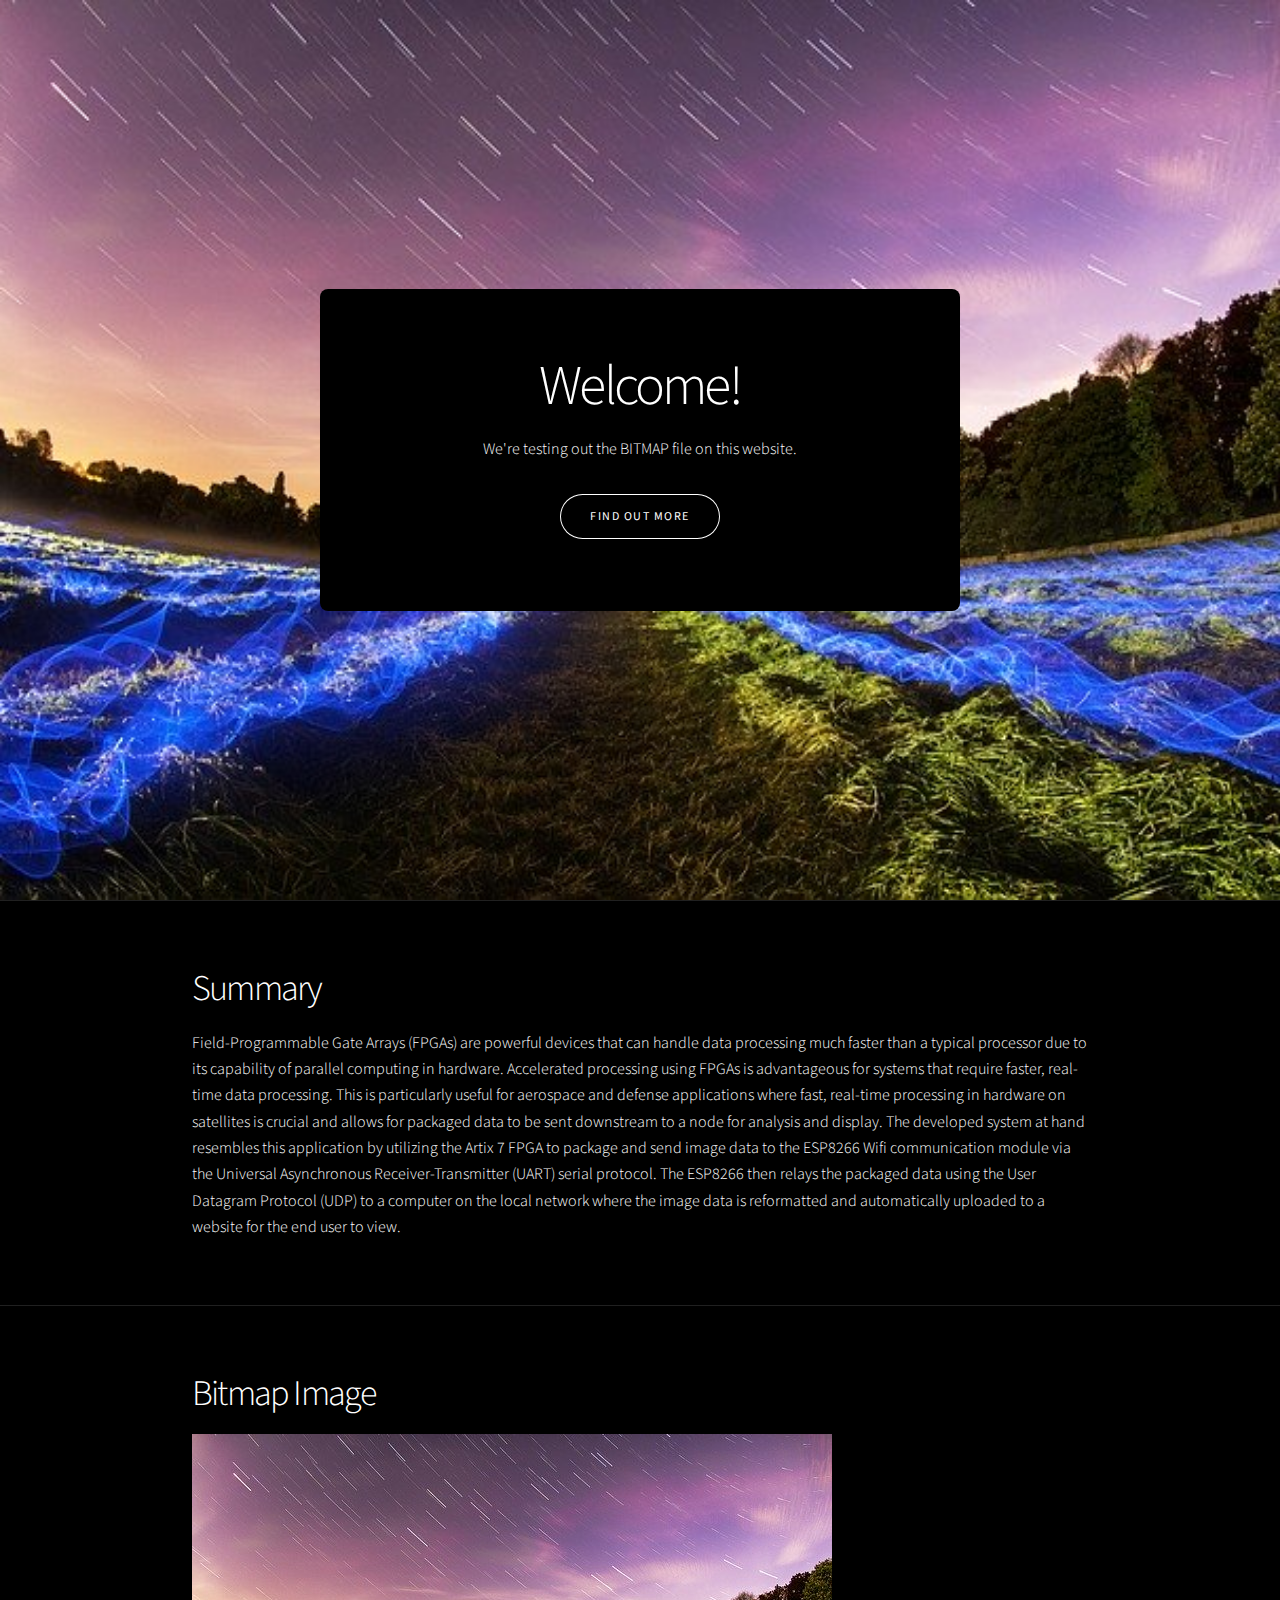
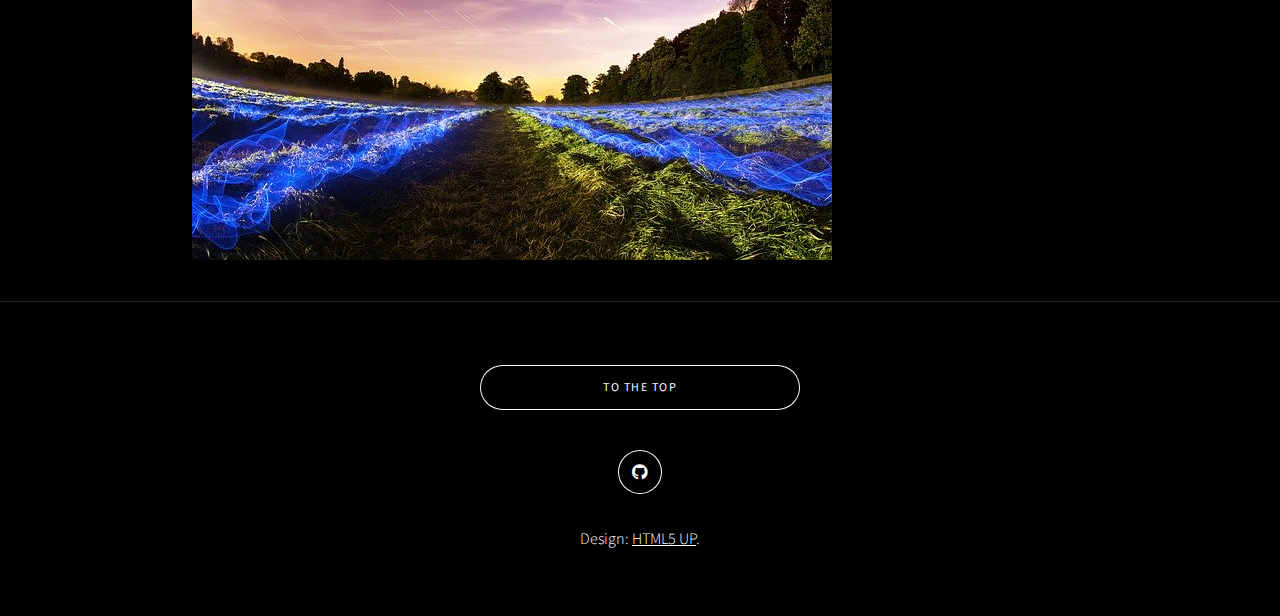
<file: index.html>
<!DOCTYPE HTML>
<!--
	Forty by HTML5 UP
	html5up.net | @ajlkn
	Free for personal and commercial use under the CCA 3.0 license (html5up.net/license)
-->
<html>
	
	<!-- Head -->
	<head>
		<title>SDP - Home</title>
		<meta charset="utf-8">
		<meta name="viewport" content="width=device-width, initial-scale=1, user-scalable=no">
		<link rel="stylesheet" href="Website/assets/css/main.css">
		<noscript><link rel="stylesheet" href="Website/assets/css/noscript.css" /></noscript>
	
		<!-- Favicon -->
		<link rel="icon" href="Website/images/sdp_logo.png">
		
	</head>	
	
	<!-- Body -->
	<body class="">
		
		<!-- Wrapper -->
			<div id="wrapper" class="divided">

				<!-- Banner -->
					<section id="banner" class="banner style2 invert fullscreen onload-image-fade-in onload-content-fade-in content-align-center image-position-center">
						<div class="content">
							<h1>Welcome!</h1>
							<p>We're testing out the BITMAP file on this website.</p>
							<ul class="actions stacked">
									<li><a href="#first" class="button smooth-scroll">Find out more</a></li>
							</ul>
						</div>
						<div class="image">
							<img src="Website/images/image.bmp" alt="">
						</div>
					</section>

				<!-- Spotlight 1 -->
					<section id="first" class="spotlight onscroll-image-fade-in style1 invert orient-right content-align-left image-position-center">
						<div class="content">
							<h2>Summary</h2>
							<p>Field-Programmable Gate Arrays (FPGAs) are powerful devices that 
								can handle data processing much faster than a typical processor 
								due to its capability of parallel computing in hardware. Accelerated 
								processing using FPGAs is advantageous for systems that require faster, 
								real-time data processing. This is particularly useful for aerospace and 
								defense applications where fast, real-time processing in hardware on 
								satellites is crucial and allows for packaged data to be sent downstream 
								to a node for analysis and display. The developed system at hand resembles 
								this application by utilizing the Artix 7 FPGA to package and send image data 
								to the ESP8266 Wifi communication module via the Universal Asynchronous 
								Receiver-Transmitter (UART) serial protocol. The ESP8266 then relays the 
								packaged data using the User Datagram Protocol (UDP) to a computer on the 
								local network where the image data is reformatted and automatically uploaded 
								to a website for the end user to view.</p>
							<!-- <ul class="actions stacked">
								<li><a href="bitmap" class="button">Learn More</a></li>
							</ul> -->
						</div>
						<!--<div class="image">
							<img src="Website/images/image.bmp" alt="">
						</div>-->
					</section>

				<!-- Spotlight 2 -->
					<section id="second" class="spotlight style1 invert orient-left content-align-left image-position-center onscroll-image-fade-in">
						<div class="content">
							<h2>Bitmap Image</h2>
							<!-- <p></p>-->
							<img src="Website/images/image.bmp" alt="">
						</div>
					</section>
			
				<!-- Footer -->
					<footer class="wrapper style1 invert align-center is-inactive">
						<div class="inner">	
							<ul class="actions stacked">
								<li><a href="#banner" class="button fit smooth-scroll">To the Top</a></li>
							</ul>						
							<ul class="icons">
								<li><a href="https://github.com/A1Alarcon/SDP" target="_blank" class="icon brands style2 fa-github"><span class="label">GitHub</span></a></li>								
							</ul>
							<p>Design: <a href="https://html5up.net">HTML5 UP</a>.</p>
						</div>
					</footer>

			</div>

		<!-- Scripts -->
			<script src="Website/assets/js/jquery.min.js"></script>
			<script src="Website/assets/js/jquery.scrollex.min.js"></script>
			<script src="Website/assets/js/jquery.scrolly.min.js"></script>
			<script src="Website/assets/js/browser.min.js"></script>
			<script src="Website/assets/js/breakpoints.min.js"></script>
			<script src="Website/assets/js/util.js"></script>
			<script src="Website/assets/js/main.js"></script>

	</body>
</html>
</file>
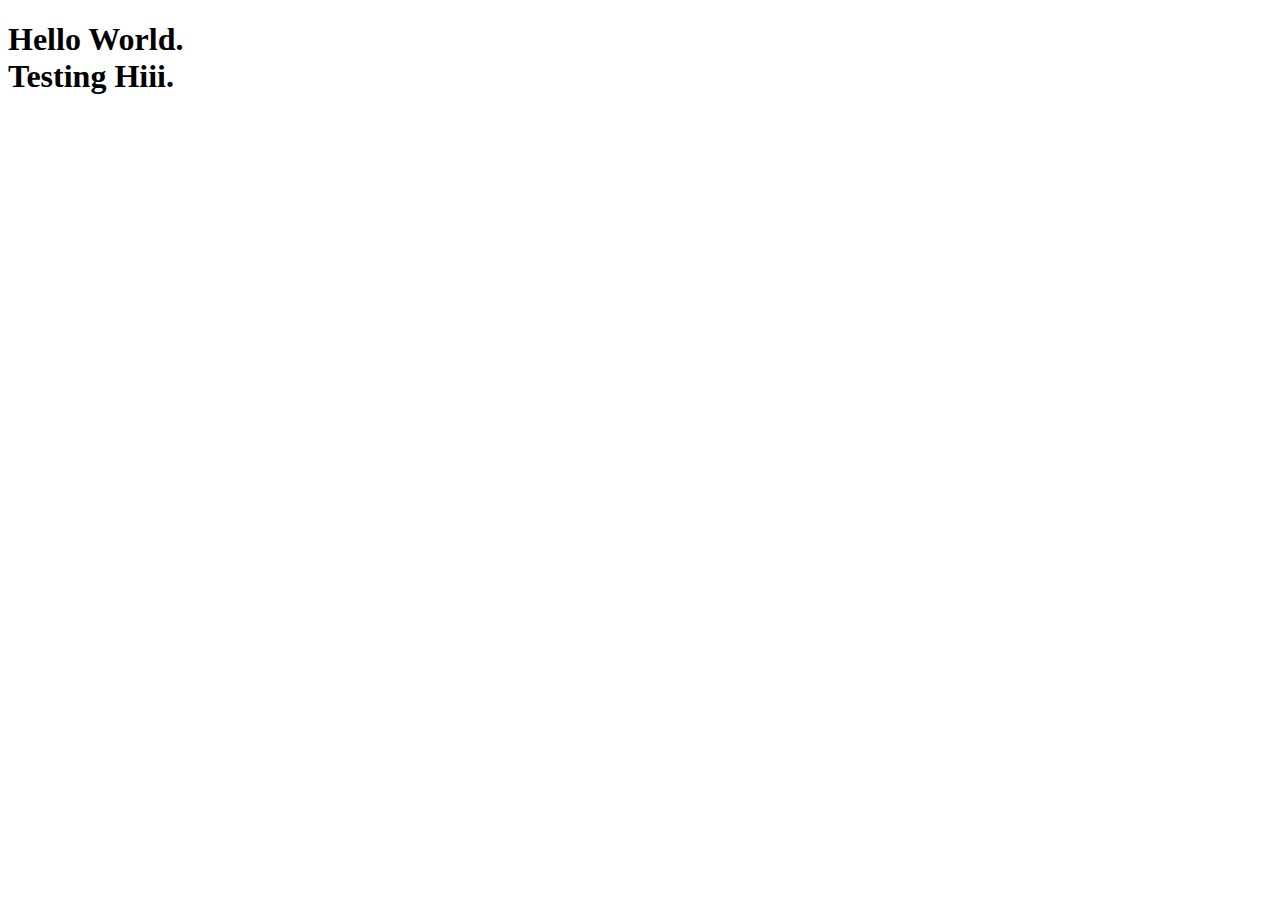
<file: Website/index.html>
<!DOCTYPE HTML>
<html>
  <head>
    <title>SDP Test</title>
    <meta charset="utf-8" />
    <meta name="viewport" content="width=device-width, initial-scale=1, user-scalable=no" />
    <!--<link rel="stylesheet" href="assets/css/main.css" />
    <noscript><link rel="stylesheet" href="assets/css/noscript.css" /></noscript> -->
    
    <!-- Favicon -->
    <!--<link rel="icon" href="/Images/>-->
    
  </head>   
    <body>
      <h1>Hello World. <br/>
      Testing Hiii.
      </h1>	
    </body>
</html>
</file>
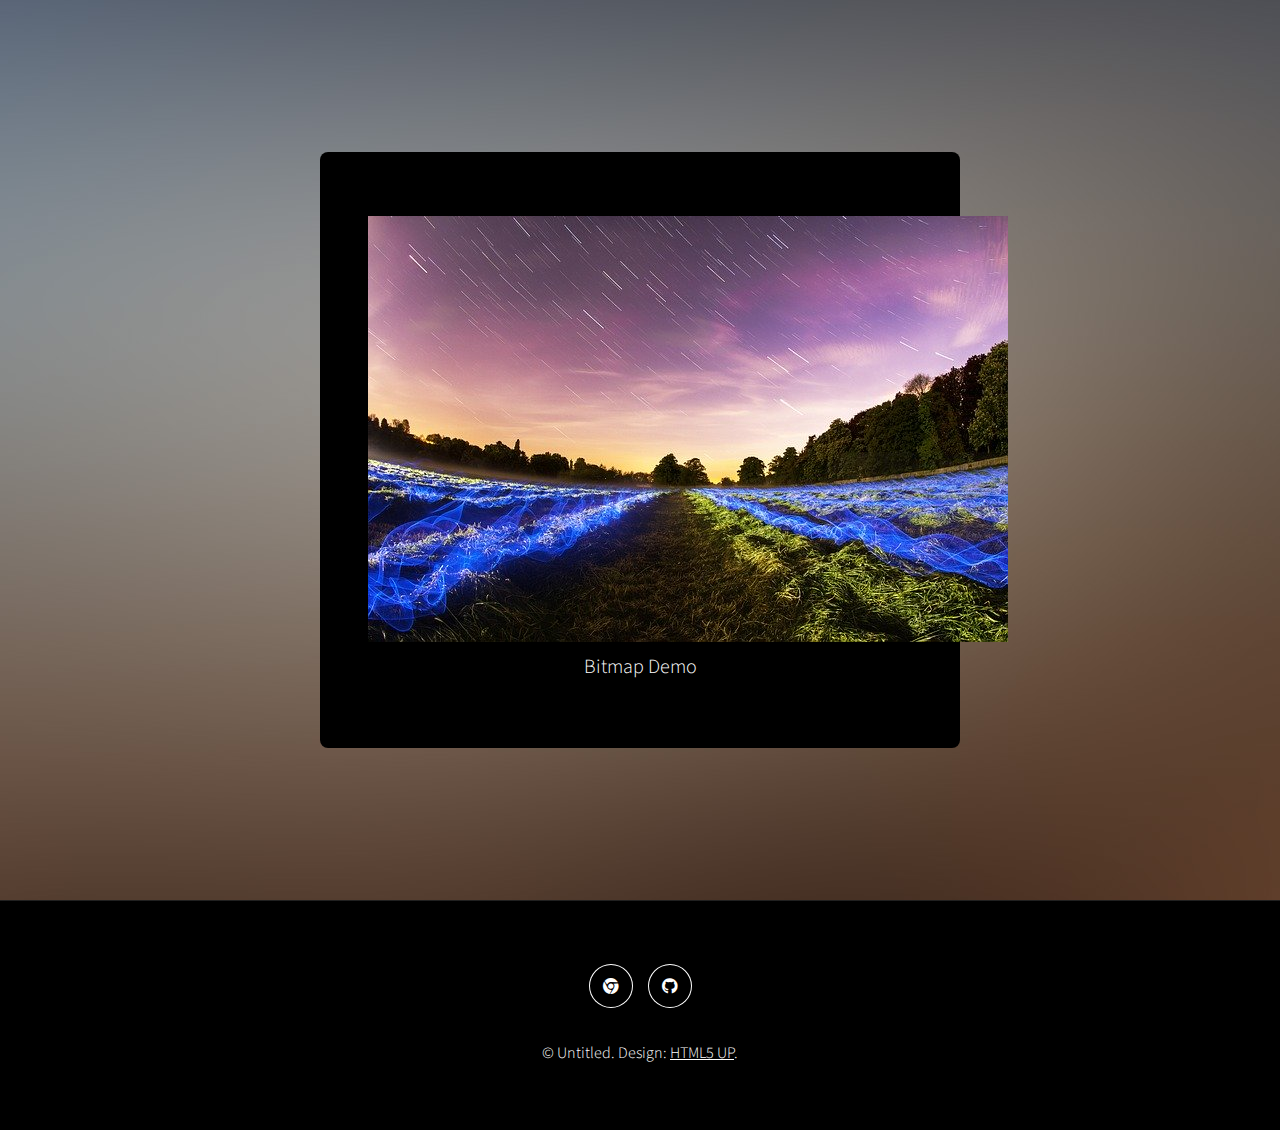
<file: bitmap.html>
<!DOCTYPE HTML>
<!--
	Forty by HTML5 UP
	html5up.net | @ajlkn
	Free for personal and commercial use under the CCA 3.0 license (html5up.net/license)
-->
<html>
	
	<!-- Head -->
	<head>
		<title>SDP - Bitmap Test</title>
		<meta charset="utf-8">
		<meta name="viewport" content="width=device-width, initial-scale=1, user-scalable=no">
		<link rel="stylesheet" href="Website/assets/css/main.css">
		<noscript><link rel="stylesheet" href="Website/assets/css/noscript.css" /></noscript>
	
		<!-- Favicon -->
		<link rel="icon" href="Website/images/sdp_logo.png">
		
	</head>	
	
	<!-- Body -->
	<body class="">
		
		<!-- Wrapper -->
			<div id="wrapper" class="divided">

				<!-- Banner -->
					<section id="banner" class="banner style2 invert fullscreen onload-image-fade-in onload-content-fade-in content-align-center image-position-center">
						<div class="content">
							<img src="Website/images/image.bmp" alt="">
							<p class="major">Bitmap Demo</p>			
						</div>
								
						<div class="image">
							<img src="Website/images/banner.jpg" alt="">
						</div>						
					</section>			

				<!-- Spotlight 1 
					<section class="spotlight onscroll-image-fade-in style1 invert orient-right content-align-left image-position-center" id="first">
						<div class="content">
							<h2>Spotlight</h2>
							<p>Spotlight text.</p>
							<ul class="actions stacked">
								<li><a href="#" class="button">Learn More</a></li>
							</ul>
						</div>
						<div class="image">
							<img src="Website/images/XING_B24.BMP" alt="">
						</div>
					</section> -->
			
				<!-- Footer -->
					<footer id="footer" class="wrapper style1 invert align-center is-inactive">
						<div class="inner">
							<!--<ul class="actions stacked">
								<li><a href="#banner" class="button fit smooth-scroll">To the Top</a></li>
							</ul>-->
							<ul class="icons">
								<li><a href="/SDP" class="icon brands style2 fa-chrome"><span class="label">Home</span></a></li>
								<li><a href="https://github.com/A1Alarcon/SDP" target="_blank" class="icon brands style2 fa-github"><span class="label">GitHub</span></a></li>
							</ul>
							<p>© Untitled. Design: <a href="https://html5up.net">HTML5 UP</a>.</p>
						</div>
					</footer>

			</div>

		<!-- Scripts -->
			<script src="Website/assets/js/jquery.min.js"></script>
			<script src="Website/assets/js/jquery.scrollex.min.js"></script>
			<script src="Website/assets/js/jquery.scrolly.min.js"></script>
			<script src="Website/assets/js/browser.min.js"></script>
			<script src="Website/assets/js/breakpoints.min.js"></script>
			<script src="Website/assets/js/util.js"></script>
			<script src="Website/assets/js/main.js"></script>

			<script src="Website/assets/js/bitmap.js"></script>
	</body>
</html>
</file>
<file: Website/assets/css/noscript.css>
/*
	Story by HTML5 UP
	html5up.net | @ajlkn
	Free for personal and commercial use under the CCA 3.0 license (html5up.net/license)
*/

/* Banner (transitions) */

	.banner.onload-content-fade-up .content {
		-moz-transition: none;
		-webkit-transition: none;
		-ms-transition: none;
		transition: none;
	}

	body.is-preload .banner.onload-content-fade-up .content {
		-moz-transform: none;
		-webkit-transform: none;
		-ms-transform: none;
		transform: none;
		opacity: 1;
	}

	.banner.onload-content-fade-down .content {
		-moz-transition: none;
		-webkit-transition: none;
		-ms-transition: none;
		transition: none;
	}

	body.is-preload .banner.onload-content-fade-down .content {
		-moz-transform: none;
		-webkit-transform: none;
		-ms-transform: none;
		transform: none;
		opacity: 1;
	}

	.banner.onload-content-fade-left .content {
		-moz-transition: none;
		-webkit-transition: none;
		-ms-transition: none;
		transition: none;
	}

	body.is-preload .banner.onload-content-fade-left .content {
		-moz-transform: none;
		-webkit-transform: none;
		-ms-transform: none;
		transform: none;
		opacity: 1;
	}

	.banner.onload-content-fade-right .content {
		-moz-transition: none;
		-webkit-transition: none;
		-ms-transition: none;
		transition: none;
	}

	body.is-preload .banner.onload-content-fade-right .content {
		-moz-transform: none;
		-webkit-transform: none;
		-ms-transform: none;
		transform: none;
		opacity: 1;
	}

	.banner.onload-content-fade-in .content {
		-moz-transition: none;
		-webkit-transition: none;
		-ms-transition: none;
		transition: none;
	}

	body.is-preload .banner.onload-content-fade-in .content {
		-moz-transform: none;
		-webkit-transform: none;
		-ms-transform: none;
		transform: none;
		opacity: 1;
	}

	.banner.onload-image-fade-up .image {
		-moz-transition: none;
		-webkit-transition: none;
		-ms-transition: none;
		transition: none;
	}

		.banner.onload-image-fade-up .image img {
			-moz-transition: none;
			-webkit-transition: none;
			-ms-transition: none;
			transition: none;
		}

	body.is-preload .banner.onload-image-fade-up .image {
		-moz-transform: none;
		-webkit-transform: none;
		-ms-transform: none;
		transform: none;
		opacity: 1;
	}

		body.is-preload .banner.onload-image-fade-up .image img {
			opacity: 1;
		}

	.banner.onload-image-fade-down .image {
		-moz-transition: none;
		-webkit-transition: none;
		-ms-transition: none;
		transition: none;
	}

		.banner.onload-image-fade-down .image img {
			-moz-transition: none;
			-webkit-transition: none;
			-ms-transition: none;
			transition: none;
		}

	body.is-preload .banner.onload-image-fade-down .image {
		-moz-transform: none;
		-webkit-transform: none;
		-ms-transform: none;
		transform: none;
		opacity: 1;
	}

		body.is-preload .banner.onload-image-fade-down .image img {
			opacity: 1;
		}

	.banner.onload-image-fade-left .image {
		-moz-transition: none;
		-webkit-transition: none;
		-ms-transition: none;
		transition: none;
	}

		.banner.onload-image-fade-left .image img {
			-moz-transition: none;
			-webkit-transition: none;
			-ms-transition: none;
			transition: none;
		}

	body.is-preload .banner.onload-image-fade-left .image {
		-moz-transform: none;
		-webkit-transform: none;
		-ms-transform: none;
		transform: none;
		opacity: 1;
	}

		body.is-preload .banner.onload-image-fade-left .image img {
			opacity: 1;
		}

	.banner.onload-image-fade-right .image {
		-moz-transition: none;
		-webkit-transition: none;
		-ms-transition: none;
		transition: none;
	}

		.banner.onload-image-fade-right .image img {
			-moz-transition: none;
			-webkit-transition: none;
			-ms-transition: none;
			transition: none;
		}

	body.is-preload .banner.onload-image-fade-right .image {
		-moz-transform: none;
		-webkit-transform: none;
		-ms-transform: none;
		transform: none;
		opacity: 1;
	}

		body.is-preload .banner.onload-image-fade-right .image img {
			opacity: 1;
		}

	.banner.onload-image-fade-in .image img {
		-moz-transition: none;
		-webkit-transition: none;
		-ms-transition: none;
		transition: none;
	}

	body.is-preload .banner.onload-image-fade-in .image img {
		opacity: 1;
	}

	.banner.onscroll-content-fade-up .content {
		-moz-transition: none;
		-webkit-transition: none;
		-ms-transition: none;
		transition: none;
	}

	.banner.onscroll-content-fade-up.is-inactive .content {
		-moz-transform: none;
		-webkit-transform: none;
		-ms-transform: none;
		transform: none;
		opacity: 1;
	}

	.banner.onscroll-content-fade-down .content {
		-moz-transition: none;
		-webkit-transition: none;
		-ms-transition: none;
		transition: none;
	}

	.banner.onscroll-content-fade-down.is-inactive .content {
		-moz-transform: none;
		-webkit-transform: none;
		-ms-transform: none;
		transform: none;
		opacity: 1;
	}

	.banner.onscroll-content-fade-left .content {
		-moz-transition: none;
		-webkit-transition: none;
		-ms-transition: none;
		transition: none;
	}

	.banner.onscroll-content-fade-left.is-inactive .content {
		-moz-transform: none;
		-webkit-transform: none;
		-ms-transform: none;
		transform: none;
		opacity: 1;
	}

	.banner.onscroll-content-fade-right .content {
		-moz-transition: none;
		-webkit-transition: none;
		-ms-transition: none;
		transition: none;
	}

	.banner.onscroll-content-fade-right.is-inactive .content {
		-moz-transform: none;
		-webkit-transform: none;
		-ms-transform: none;
		transform: none;
		opacity: 1;
	}

	.banner.onscroll-content-fade-in .content {
		-moz-transition: none;
		-webkit-transition: none;
		-ms-transition: none;
		transition: none;
	}

	.banner.onscroll-content-fade-in.is-inactive .content {
		-moz-transform: none;
		-webkit-transform: none;
		-ms-transform: none;
		transform: none;
		opacity: 1;
	}

	.banner.onscroll-image-fade-up .image {
		-moz-transition: none;
		-webkit-transition: none;
		-ms-transition: none;
		transition: none;
	}

		.banner.onscroll-image-fade-up .image img {
			-moz-transition: none;
			-webkit-transition: none;
			-ms-transition: none;
			transition: none;
		}

	.banner.onscroll-image-fade-up.is-inactive .image {
		-moz-transform: none;
		-webkit-transform: none;
		-ms-transform: none;
		transform: none;
		opacity: 1;
	}

		.banner.onscroll-image-fade-up.is-inactive .image img {
			opacity: 1;
		}

	.banner.onscroll-image-fade-down .image {
		-moz-transition: none;
		-webkit-transition: none;
		-ms-transition: none;
		transition: none;
	}

		.banner.onscroll-image-fade-down .image img {
			-moz-transition: none;
			-webkit-transition: none;
			-ms-transition: none;
			transition: none;
		}

	.banner.onscroll-image-fade-down.is-inactive .image {
		-moz-transform: none;
		-webkit-transform: none;
		-ms-transform: none;
		transform: none;
		opacity: 1;
	}

		.banner.onscroll-image-fade-down.is-inactive .image img {
			opacity: 1;
		}

	.banner.onscroll-image-fade-left .image {
		-moz-transition: none;
		-webkit-transition: none;
		-ms-transition: none;
		transition: none;
	}

		.banner.onscroll-image-fade-left .image img {
			-moz-transition: none;
			-webkit-transition: none;
			-ms-transition: none;
			transition: none;
		}

	.banner.onscroll-image-fade-left.is-inactive .image {
		-moz-transform: none;
		-webkit-transform: none;
		-ms-transform: none;
		transform: none;
		opacity: 1;
	}

		.banner.onscroll-image-fade-left.is-inactive .image img {
			opacity: 1;
		}

	.banner.onscroll-image-fade-right .image {
		-moz-transition: none;
		-webkit-transition: none;
		-ms-transition: none;
		transition: none;
	}

		.banner.onscroll-image-fade-right .image img {
			-moz-transition: none;
			-webkit-transition: none;
			-ms-transition: none;
			transition: none;
		}

	.banner.onscroll-image-fade-right.is-inactive .image {
		-moz-transform: none;
		-webkit-transform: none;
		-ms-transform: none;
		transform: none;
		opacity: 1;
	}

		.banner.onscroll-image-fade-right.is-inactive .image img {
			opacity: 1;
		}

	.banner.onscroll-image-fade-in .image img {
		-moz-transition: none;
		-webkit-transition: none;
		-ms-transition: none;
		transition: none;
	}

	.banner.onscroll-image-fade-in.is-inactive .image img {
		opacity: 1;
	}
</file>
<file: Website/assets/css/main.css>
@import url(fontawesome-all.min.css);
@import url("https://fonts.googleapis.com/css?family=Source+Sans+Pro:300,300i,400,400i");

/*
	Story by HTML5 UP
	html5up.net | @ajlkn
	Free for personal and commercial use under the CCA 3.0 license (html5up.net/license)
*/

html, body, div, span, applet, object,
iframe, h1, h2, h3, h4, h5, h6, p, blockquote,
pre, a, abbr, acronym, address, big, cite,
code, del, dfn, em, img, ins, kbd, q, s, samp,
small, strike, strong, sub, sup, tt, var, b,
u, i, center, dl, dt, dd, ol, ul, li, fieldset,
form, label, legend, table, caption, tbody,
tfoot, thead, tr, th, td, article, aside,
canvas, details, embed, figure, figcaption,
footer, header, hgroup, menu, nav, output, ruby,
section, summary, time, mark, audio, video {
	margin: 0;
	padding: 0;
	border: 0;
	font-size: 100%;
	font: inherit;
	vertical-align: baseline;}

article, aside, details, figcaption, figure,
footer, header, hgroup, menu, nav, section {
	display: block;}

body {
	line-height: 1;
}

ol, ul {
	list-style: none;
}

blockquote, q {
	quotes: none;
}

	blockquote:before, blockquote:after, q:before, q:after {
		content: '';
		content: none;
	}

table {
	border-collapse: collapse;
	border-spacing: 0;
}

body {
	-webkit-text-size-adjust: none;
}

mark {
	background-color: transparent;
	color: inherit;
}

input::-moz-focus-inner {
	border: 0;
	padding: 0;
}

input, select, textarea {
	-moz-appearance: none;
	-webkit-appearance: none;
	-ms-appearance: none;
	appearance: none;
}

/* Basic */

	@-ms-viewport {
		width: device-width;
	}

	body {
		-ms-overflow-style: scrollbar;
	}

	@media screen and (max-width: 480px) {

		html, body {
			min-width: 320px;
		}

	}

	html {
		box-sizing: border-box;
	}

	*, *:before, *:after {
		box-sizing: inherit;
	}

	body {
		background: #ffffff;
	}

		body.is-preload *, body.is-preload *:before, body.is-preload *:after {
			-moz-animation: none !important;
			-webkit-animation: none !important;
			-ms-animation: none !important;
			animation: none !important;
			-moz-transition: none !important;
			-webkit-transition: none !important;
			-ms-transition: none !important;
			transition: none !important;
		}

/* Type */

	html {
		font-size: 18pt;
	}

		@media screen and (max-width: 1680px) {

			html {
				font-size: 14pt;
			}

		}

		@media screen and (max-width: 1280px) {

			html {
				font-size: 12pt;
			}

		}

		@media screen and (max-width: 736px) {

			html {
				font-size: 11pt;
			}

		}

		@media screen and (max-width: 360px) {

			html {
				font-size: 10pt;
			}

		}

	body {
		background-color: #ffffff;
		color: #000000;
	}

	body, input, select, textarea {
		font-family: "Source Sans Pro", Helvetica, sans-serif;
		font-size: 1rem;
		font-weight: 300;
		line-height: 1.65;
	}

	a {
		-moz-transition: color 0.2s ease-in-out;
		-webkit-transition: color 0.2s ease-in-out;
		-ms-transition: color 0.2s ease-in-out;
		transition: color 0.2s ease-in-out;
		text-decoration: underline;
	}

		a:hover {
			text-decoration: none;
		}

	strong, b {
		font-weight: 400;
	}

	em, i {
		font-style: italic;
	}

	p {
		margin: 0 0 2rem 0;
	}

		p.major {
			font-size: 1.25rem;
		}

	h1, h2, h3, h4, h5, h6 {
		font-weight: 300;
		line-height: 1.375;
		letter-spacing: -0.05em;
		margin: 0 0 1rem 0;
	}

		h1 a, h2 a, h3 a, h4 a, h5 a, h6 a {
			color: inherit;
			text-decoration: none;
		}

	h1 {
		font-size: 3.5rem;
		line-height: 1.2;
	}

	h2 {
		font-size: 2.25rem;
	}

	h3 {
		font-size: 1.5rem;
	}

	h4 {
		font-size: 1.1rem;
	}

	h5 {
		font-size: 0.9rem;
	}

	h6 {
		font-size: 0.7rem;
	}

	sub {
		font-size: 0.8rem;
		position: relative;
		top: 0.5rem;
	}

	sup {
		font-size: 0.8rem;
		position: relative;
		top: -0.5rem;
	}

	blockquote {
		border-left: solid 4px;
		font-style: italic;
		margin: 0 0 2rem 0;
		padding: 0.5rem 0 0.5rem 2rem;
	}

	code {
		border-radius: 4px;
		font-family: "Courier New", monospace;
		font-size: 0.9em;
		margin: 0 0.25rem;
		padding: 0.25rem 0.325rem;
	}

	pre {
		-webkit-overflow-scrolling: touch;
		font-family: "Courier New", monospace;
		font-size: 0.9em;
		margin: 0 0 2rem 0;
	}

		pre code {
			display: block;
			line-height: 1.5;
			padding: 0.75rem 1rem;
			overflow-x: auto;
		}

	hr {
		border: 0;
		border-bottom: solid 1px;
		margin: 2.5rem 0;
	}

		hr.major {
			margin: 3.5rem 0;
		}

	.align-left {
		text-align: left;
	}

	.align-center {
		text-align: center;
	}

	.align-right {
		text-align: right;
	}

	@media screen and (max-width: 736px) {

		p.major {
			font-size: 1.1rem;
		}

		h1 {
			font-size: 2.5rem;
		}

		h2 {
			font-size: 2rem;
		}

		h3 {
			font-size: 1.25rem;
		}

		h4 {
			font-size: 1rem;
		}

	}

	input, select, textarea {
		color: #000000;
	}

	a {
		color: #000000;
	}

		a:hover {
			color: #47D3E5;
		}

	strong, b {
		color: #000000;
	}

	h1, h2, h3, h4, h5, h6 {
		color: #000000;
	}

	blockquote {
		border-left-color: rgba(0, 0, 0, 0.2);
	}

	code {
		background: rgba(0, 0, 0, 0.05);
		border-color: rgba(0, 0, 0, 0.2);
	}

	hr {
		border-bottom-color: rgba(0, 0, 0, 0.2);
	}

/* Row */

	.row {
		display: flex;
		flex-wrap: wrap;
		box-sizing: border-box;
		align-items: stretch;
	}

		.row > * {
			box-sizing: border-box;
		}

		.row.gtr-uniform > * > :last-child {
			margin-bottom: 0;
		}

		.row.aln-left {
			justify-content: flex-start;
		}

		.row.aln-center {
			justify-content: center;
		}

		.row.aln-right {
			justify-content: flex-end;
		}

		.row.aln-top {
			align-items: flex-start;
		}

		.row.aln-middle {
			align-items: center;
		}

		.row.aln-bottom {
			align-items: flex-end;
		}

		.row > .imp {
			order: -1;
		}

		.row > .col-1 {
			width: 8.33333%;
		}

		.row > .off-1 {
			margin-left: 8.33333%;
		}

		.row > .col-2 {
			width: 16.66667%;
		}

		.row > .off-2 {
			margin-left: 16.66667%;
		}

		.row > .col-3 {
			width: 25%;
		}

		.row > .off-3 {
			margin-left: 25%;
		}

		.row > .col-4 {
			width: 33.33333%;
		}

		.row > .off-4 {
			margin-left: 33.33333%;
		}

		.row > .col-5 {
			width: 41.66667%;
		}

		.row > .off-5 {
			margin-left: 41.66667%;
		}

		.row > .col-6 {
			width: 50%;
		}

		.row > .off-6 {
			margin-left: 50%;
		}

		.row > .col-7 {
			width: 58.33333%;
		}

		.row > .off-7 {
			margin-left: 58.33333%;
		}

		.row > .col-8 {
			width: 66.66667%;
		}

		.row > .off-8 {
			margin-left: 66.66667%;
		}

		.row > .col-9 {
			width: 75%;
		}

		.row > .off-9 {
			margin-left: 75%;
		}

		.row > .col-10 {
			width: 83.33333%;
		}

		.row > .off-10 {
			margin-left: 83.33333%;
		}

		.row > .col-11 {
			width: 91.66667%;
		}

		.row > .off-11 {
			margin-left: 91.66667%;
		}

		.row > .col-12 {
			width: 100%;
		}

		.row > .off-12 {
			margin-left: 100%;
		}

		.row.gtr-0 {
			margin-top: 0;
			margin-left: 0rem;
		}

			.row.gtr-0 > * {
				padding: 0 0 0 0rem;
			}

			.row.gtr-0.gtr-uniform {
				margin-top: 0rem;
			}

				.row.gtr-0.gtr-uniform > * {
					padding-top: 0rem;
				}

		.row.gtr-25 {
			margin-top: 0;
			margin-left: -0.5rem;
		}

			.row.gtr-25 > * {
				padding: 0 0 0 0.5rem;
			}

			.row.gtr-25.gtr-uniform {
				margin-top: -0.5rem;
			}

				.row.gtr-25.gtr-uniform > * {
					padding-top: 0.5rem;
				}

		.row.gtr-50 {
			margin-top: 0;
			margin-left: -1rem;
		}

			.row.gtr-50 > * {
				padding: 0 0 0 1rem;
			}

			.row.gtr-50.gtr-uniform {
				margin-top: -1rem;
			}

				.row.gtr-50.gtr-uniform > * {
					padding-top: 1rem;
				}

		.row {
			margin-top: 0;
			margin-left: -2rem;
		}

			.row > * {
				padding: 0 0 0 2rem;
			}

			.row.gtr-uniform {
				margin-top: -2rem;
			}

				.row.gtr-uniform > * {
					padding-top: 2rem;
				}

		.row.gtr-150 {
			margin-top: 0;
			margin-left: -3rem;
		}

			.row.gtr-150 > * {
				padding: 0 0 0 3rem;
			}

			.row.gtr-150.gtr-uniform {
				margin-top: -3rem;
			}

				.row.gtr-150.gtr-uniform > * {
					padding-top: 3rem;
				}

		.row.gtr-200 {
			margin-top: 0;
			margin-left: -4rem;
		}

			.row.gtr-200 > * {
				padding: 0 0 0 4rem;
			}

			.row.gtr-200.gtr-uniform {
				margin-top: -4rem;
			}

				.row.gtr-200.gtr-uniform > * {
					padding-top: 4rem;
				}

		@media screen and (max-width: 1680px) {

			.row {
				display: flex;
				flex-wrap: wrap;
				box-sizing: border-box;
				align-items: stretch;
			}

				.row > * {
					box-sizing: border-box;
				}

				.row.gtr-uniform > * > :last-child {
					margin-bottom: 0;
				}

				.row.aln-left {
					justify-content: flex-start;
				}

				.row.aln-center {
					justify-content: center;
				}

				.row.aln-right {
					justify-content: flex-end;
				}

				.row.aln-top {
					align-items: flex-start;
				}

				.row.aln-middle {
					align-items: center;
				}

				.row.aln-bottom {
					align-items: flex-end;
				}

				.row > .imp-xlarge {
					order: -1;
				}

				.row > .col-1-xlarge {
					width: 8.33333%;
				}

				.row > .off-1-xlarge {
					margin-left: 8.33333%;
				}

				.row > .col-2-xlarge {
					width: 16.66667%;
				}

				.row > .off-2-xlarge {
					margin-left: 16.66667%;
				}

				.row > .col-3-xlarge {
					width: 25%;
				}

				.row > .off-3-xlarge {
					margin-left: 25%;
				}

				.row > .col-4-xlarge {
					width: 33.33333%;
				}

				.row > .off-4-xlarge {
					margin-left: 33.33333%;
				}

				.row > .col-5-xlarge {
					width: 41.66667%;
				}

				.row > .off-5-xlarge {
					margin-left: 41.66667%;
				}

				.row > .col-6-xlarge {
					width: 50%;
				}

				.row > .off-6-xlarge {
					margin-left: 50%;
				}

				.row > .col-7-xlarge {
					width: 58.33333%;
				}

				.row > .off-7-xlarge {
					margin-left: 58.33333%;
				}

				.row > .col-8-xlarge {
					width: 66.66667%;
				}

				.row > .off-8-xlarge {
					margin-left: 66.66667%;
				}

				.row > .col-9-xlarge {
					width: 75%;
				}

				.row > .off-9-xlarge {
					margin-left: 75%;
				}

				.row > .col-10-xlarge {
					width: 83.33333%;
				}

				.row > .off-10-xlarge {
					margin-left: 83.33333%;
				}

				.row > .col-11-xlarge {
					width: 91.66667%;
				}

				.row > .off-11-xlarge {
					margin-left: 91.66667%;
				}

				.row > .col-12-xlarge {
					width: 100%;
				}

				.row > .off-12-xlarge {
					margin-left: 100%;
				}

				.row.gtr-0 {
					margin-top: 0;
					margin-left: 0rem;
				}

					.row.gtr-0 > * {
						padding: 0 0 0 0rem;
					}

					.row.gtr-0.gtr-uniform {
						margin-top: 0rem;
					}

						.row.gtr-0.gtr-uniform > * {
							padding-top: 0rem;
						}

				.row.gtr-25 {
					margin-top: 0;
					margin-left: -0.5rem;
				}

					.row.gtr-25 > * {
						padding: 0 0 0 0.5rem;
					}

					.row.gtr-25.gtr-uniform {
						margin-top: -0.5rem;
					}

						.row.gtr-25.gtr-uniform > * {
							padding-top: 0.5rem;
						}

				.row.gtr-50 {
					margin-top: 0;
					margin-left: -1rem;
				}

					.row.gtr-50 > * {
						padding: 0 0 0 1rem;
					}

					.row.gtr-50.gtr-uniform {
						margin-top: -1rem;
					}

						.row.gtr-50.gtr-uniform > * {
							padding-top: 1rem;
						}

				.row {
					margin-top: 0;
					margin-left: -2rem;
				}

					.row > * {
						padding: 0 0 0 2rem;
					}

					.row.gtr-uniform {
						margin-top: -2rem;
					}

						.row.gtr-uniform > * {
							padding-top: 2rem;
						}

				.row.gtr-150 {
					margin-top: 0;
					margin-left: -3rem;
				}

					.row.gtr-150 > * {
						padding: 0 0 0 3rem;
					}

					.row.gtr-150.gtr-uniform {
						margin-top: -3rem;
					}

						.row.gtr-150.gtr-uniform > * {
							padding-top: 3rem;
						}

				.row.gtr-200 {
					margin-top: 0;
					margin-left: -4rem;
				}

					.row.gtr-200 > * {
						padding: 0 0 0 4rem;
					}

					.row.gtr-200.gtr-uniform {
						margin-top: -4rem;
					}

						.row.gtr-200.gtr-uniform > * {
							padding-top: 4rem;
						}

		}

		@media screen and (max-width: 1280px) {

			.row {
				display: flex;
				flex-wrap: wrap;
				box-sizing: border-box;
				align-items: stretch;
			}

				.row > * {
					box-sizing: border-box;
				}

				.row.gtr-uniform > * > :last-child {
					margin-bottom: 0;
				}

				.row.aln-left {
					justify-content: flex-start;
				}

				.row.aln-center {
					justify-content: center;
				}

				.row.aln-right {
					justify-content: flex-end;
				}

				.row.aln-top {
					align-items: flex-start;
				}

				.row.aln-middle {
					align-items: center;
				}

				.row.aln-bottom {
					align-items: flex-end;
				}

				.row > .imp-large {
					order: -1;
				}

				.row > .col-1-large {
					width: 8.33333%;
				}

				.row > .off-1-large {
					margin-left: 8.33333%;
				}

				.row > .col-2-large {
					width: 16.66667%;
				}

				.row > .off-2-large {
					margin-left: 16.66667%;
				}

				.row > .col-3-large {
					width: 25%;
				}

				.row > .off-3-large {
					margin-left: 25%;
				}

				.row > .col-4-large {
					width: 33.33333%;
				}

				.row > .off-4-large {
					margin-left: 33.33333%;
				}

				.row > .col-5-large {
					width: 41.66667%;
				}

				.row > .off-5-large {
					margin-left: 41.66667%;
				}

				.row > .col-6-large {
					width: 50%;
				}

				.row > .off-6-large {
					margin-left: 50%;
				}

				.row > .col-7-large {
					width: 58.33333%;
				}

				.row > .off-7-large {
					margin-left: 58.33333%;
				}

				.row > .col-8-large {
					width: 66.66667%;
				}

				.row > .off-8-large {
					margin-left: 66.66667%;
				}

				.row > .col-9-large {
					width: 75%;
				}

				.row > .off-9-large {
					margin-left: 75%;
				}

				.row > .col-10-large {
					width: 83.33333%;
				}

				.row > .off-10-large {
					margin-left: 83.33333%;
				}

				.row > .col-11-large {
					width: 91.66667%;
				}

				.row > .off-11-large {
					margin-left: 91.66667%;
				}

				.row > .col-12-large {
					width: 100%;
				}

				.row > .off-12-large {
					margin-left: 100%;
				}

				.row.gtr-0 {
					margin-top: 0;
					margin-left: 0rem;
				}

					.row.gtr-0 > * {
						padding: 0 0 0 0rem;
					}

					.row.gtr-0.gtr-uniform {
						margin-top: 0rem;
					}

						.row.gtr-0.gtr-uniform > * {
							padding-top: 0rem;
						}

				.row.gtr-25 {
					margin-top: 0;
					margin-left: -0.5rem;
				}

					.row.gtr-25 > * {
						padding: 0 0 0 0.5rem;
					}

					.row.gtr-25.gtr-uniform {
						margin-top: -0.5rem;
					}

						.row.gtr-25.gtr-uniform > * {
							padding-top: 0.5rem;
						}

				.row.gtr-50 {
					margin-top: 0;
					margin-left: -1rem;
				}

					.row.gtr-50 > * {
						padding: 0 0 0 1rem;
					}

					.row.gtr-50.gtr-uniform {
						margin-top: -1rem;
					}

						.row.gtr-50.gtr-uniform > * {
							padding-top: 1rem;
						}

				.row {
					margin-top: 0;
					margin-left: -2rem;
				}

					.row > * {
						padding: 0 0 0 2rem;
					}

					.row.gtr-uniform {
						margin-top: -2rem;
					}

						.row.gtr-uniform > * {
							padding-top: 2rem;
						}

				.row.gtr-150 {
					margin-top: 0;
					margin-left: -3rem;
				}

					.row.gtr-150 > * {
						padding: 0 0 0 3rem;
					}

					.row.gtr-150.gtr-uniform {
						margin-top: -3rem;
					}

						.row.gtr-150.gtr-uniform > * {
							padding-top: 3rem;
						}

				.row.gtr-200 {
					margin-top: 0;
					margin-left: -4rem;
				}

					.row.gtr-200 > * {
						padding: 0 0 0 4rem;
					}

					.row.gtr-200.gtr-uniform {
						margin-top: -4rem;
					}

						.row.gtr-200.gtr-uniform > * {
							padding-top: 4rem;
						}

		}

		@media screen and (max-width: 980px) {

			.row {
				display: flex;
				flex-wrap: wrap;
				box-sizing: border-box;
				align-items: stretch;
			}

				.row > * {
					box-sizing: border-box;
				}

				.row.gtr-uniform > * > :last-child {
					margin-bottom: 0;
				}

				.row.aln-left {
					justify-content: flex-start;
				}

				.row.aln-center {
					justify-content: center;
				}

				.row.aln-right {
					justify-content: flex-end;
				}

				.row.aln-top {
					align-items: flex-start;
				}

				.row.aln-middle {
					align-items: center;
				}

				.row.aln-bottom {
					align-items: flex-end;
				}

				.row > .imp-medium {
					order: -1;
				}

				.row > .col-1-medium {
					width: 8.33333%;
				}

				.row > .off-1-medium {
					margin-left: 8.33333%;
				}

				.row > .col-2-medium {
					width: 16.66667%;
				}

				.row > .off-2-medium {
					margin-left: 16.66667%;
				}

				.row > .col-3-medium {
					width: 25%;
				}

				.row > .off-3-medium {
					margin-left: 25%;
				}

				.row > .col-4-medium {
					width: 33.33333%;
				}

				.row > .off-4-medium {
					margin-left: 33.33333%;
				}

				.row > .col-5-medium {
					width: 41.66667%;
				}

				.row > .off-5-medium {
					margin-left: 41.66667%;
				}

				.row > .col-6-medium {
					width: 50%;
				}

				.row > .off-6-medium {
					margin-left: 50%;
				}

				.row > .col-7-medium {
					width: 58.33333%;
				}

				.row > .off-7-medium {
					margin-left: 58.33333%;
				}

				.row > .col-8-medium {
					width: 66.66667%;
				}

				.row > .off-8-medium {
					margin-left: 66.66667%;
				}

				.row > .col-9-medium {
					width: 75%;
				}

				.row > .off-9-medium {
					margin-left: 75%;
				}

				.row > .col-10-medium {
					width: 83.33333%;
				}

				.row > .off-10-medium {
					margin-left: 83.33333%;
				}

				.row > .col-11-medium {
					width: 91.66667%;
				}

				.row > .off-11-medium {
					margin-left: 91.66667%;
				}

				.row > .col-12-medium {
					width: 100%;
				}

				.row > .off-12-medium {
					margin-left: 100%;
				}

				.row.gtr-0 {
					margin-top: 0;
					margin-left: 0rem;
				}

					.row.gtr-0 > * {
						padding: 0 0 0 0rem;
					}

					.row.gtr-0.gtr-uniform {
						margin-top: 0rem;
					}

						.row.gtr-0.gtr-uniform > * {
							padding-top: 0rem;
						}

				.row.gtr-25 {
					margin-top: 0;
					margin-left: -0.5rem;
				}

					.row.gtr-25 > * {
						padding: 0 0 0 0.5rem;
					}

					.row.gtr-25.gtr-uniform {
						margin-top: -0.5rem;
					}

						.row.gtr-25.gtr-uniform > * {
							padding-top: 0.5rem;
						}

				.row.gtr-50 {
					margin-top: 0;
					margin-left: -1rem;
				}

					.row.gtr-50 > * {
						padding: 0 0 0 1rem;
					}

					.row.gtr-50.gtr-uniform {
						margin-top: -1rem;
					}

						.row.gtr-50.gtr-uniform > * {
							padding-top: 1rem;
						}

				.row {
					margin-top: 0;
					margin-left: -2rem;
				}

					.row > * {
						padding: 0 0 0 2rem;
					}

					.row.gtr-uniform {
						margin-top: -2rem;
					}

						.row.gtr-uniform > * {
							padding-top: 2rem;
						}

				.row.gtr-150 {
					margin-top: 0;
					margin-left: -3rem;
				}

					.row.gtr-150 > * {
						padding: 0 0 0 3rem;
					}

					.row.gtr-150.gtr-uniform {
						margin-top: -3rem;
					}

						.row.gtr-150.gtr-uniform > * {
							padding-top: 3rem;
						}

				.row.gtr-200 {
					margin-top: 0;
					margin-left: -4rem;
				}

					.row.gtr-200 > * {
						padding: 0 0 0 4rem;
					}

					.row.gtr-200.gtr-uniform {
						margin-top: -4rem;
					}

						.row.gtr-200.gtr-uniform > * {
							padding-top: 4rem;
						}

		}

		@media screen and (max-width: 736px) {

			.row {
				display: flex;
				flex-wrap: wrap;
				box-sizing: border-box;
				align-items: stretch;
			}

				.row > * {
					box-sizing: border-box;
				}

				.row.gtr-uniform > * > :last-child {
					margin-bottom: 0;
				}

				.row.aln-left {
					justify-content: flex-start;
				}

				.row.aln-center {
					justify-content: center;
				}

				.row.aln-right {
					justify-content: flex-end;
				}

				.row.aln-top {
					align-items: flex-start;
				}

				.row.aln-middle {
					align-items: center;
				}

				.row.aln-bottom {
					align-items: flex-end;
				}

				.row > .imp-small {
					order: -1;
				}

				.row > .col-1-small {
					width: 8.33333%;
				}

				.row > .off-1-small {
					margin-left: 8.33333%;
				}

				.row > .col-2-small {
					width: 16.66667%;
				}

				.row > .off-2-small {
					margin-left: 16.66667%;
				}

				.row > .col-3-small {
					width: 25%;
				}

				.row > .off-3-small {
					margin-left: 25%;
				}

				.row > .col-4-small {
					width: 33.33333%;
				}

				.row > .off-4-small {
					margin-left: 33.33333%;
				}

				.row > .col-5-small {
					width: 41.66667%;
				}

				.row > .off-5-small {
					margin-left: 41.66667%;
				}

				.row > .col-6-small {
					width: 50%;
				}

				.row > .off-6-small {
					margin-left: 50%;
				}

				.row > .col-7-small {
					width: 58.33333%;
				}

				.row > .off-7-small {
					margin-left: 58.33333%;
				}

				.row > .col-8-small {
					width: 66.66667%;
				}

				.row > .off-8-small {
					margin-left: 66.66667%;
				}

				.row > .col-9-small {
					width: 75%;
				}

				.row > .off-9-small {
					margin-left: 75%;
				}

				.row > .col-10-small {
					width: 83.33333%;
				}

				.row > .off-10-small {
					margin-left: 83.33333%;
				}

				.row > .col-11-small {
					width: 91.66667%;
				}

				.row > .off-11-small {
					margin-left: 91.66667%;
				}

				.row > .col-12-small {
					width: 100%;
				}

				.row > .off-12-small {
					margin-left: 100%;
				}

				.row.gtr-0 {
					margin-top: 0;
					margin-left: 0rem;
				}

					.row.gtr-0 > * {
						padding: 0 0 0 0rem;
					}

					.row.gtr-0.gtr-uniform {
						margin-top: 0rem;
					}

						.row.gtr-0.gtr-uniform > * {
							padding-top: 0rem;
						}

				.row.gtr-25 {
					margin-top: 0;
					margin-left: -0.5rem;
				}

					.row.gtr-25 > * {
						padding: 0 0 0 0.5rem;
					}

					.row.gtr-25.gtr-uniform {
						margin-top: -0.5rem;
					}

						.row.gtr-25.gtr-uniform > * {
							padding-top: 0.5rem;
						}

				.row.gtr-50 {
					margin-top: 0;
					margin-left: -1rem;
				}

					.row.gtr-50 > * {
						padding: 0 0 0 1rem;
					}

					.row.gtr-50.gtr-uniform {
						margin-top: -1rem;
					}

						.row.gtr-50.gtr-uniform > * {
							padding-top: 1rem;
						}

				.row {
					margin-top: 0;
					margin-left: -2rem;
				}

					.row > * {
						padding: 0 0 0 2rem;
					}

					.row.gtr-uniform {
						margin-top: -2rem;
					}

						.row.gtr-uniform > * {
							padding-top: 2rem;
						}

				.row.gtr-150 {
					margin-top: 0;
					margin-left: -3rem;
				}

					.row.gtr-150 > * {
						padding: 0 0 0 3rem;
					}

					.row.gtr-150.gtr-uniform {
						margin-top: -3rem;
					}

						.row.gtr-150.gtr-uniform > * {
							padding-top: 3rem;
						}

				.row.gtr-200 {
					margin-top: 0;
					margin-left: -4rem;
				}

					.row.gtr-200 > * {
						padding: 0 0 0 4rem;
					}

					.row.gtr-200.gtr-uniform {
						margin-top: -4rem;
					}

						.row.gtr-200.gtr-uniform > * {
							padding-top: 4rem;
						}

		}

		@media screen and (max-width: 480px) {

			.row {
				display: flex;
				flex-wrap: wrap;
				box-sizing: border-box;
				align-items: stretch;
			}

				.row > * {
					box-sizing: border-box;
				}

				.row.gtr-uniform > * > :last-child {
					margin-bottom: 0;
				}

				.row.aln-left {
					justify-content: flex-start;
				}

				.row.aln-center {
					justify-content: center;
				}

				.row.aln-right {
					justify-content: flex-end;
				}

				.row.aln-top {
					align-items: flex-start;
				}

				.row.aln-middle {
					align-items: center;
				}

				.row.aln-bottom {
					align-items: flex-end;
				}

				.row > .imp-xsmall {
					order: -1;
				}

				.row > .col-1-xsmall {
					width: 8.33333%;
				}

				.row > .off-1-xsmall {
					margin-left: 8.33333%;
				}

				.row > .col-2-xsmall {
					width: 16.66667%;
				}

				.row > .off-2-xsmall {
					margin-left: 16.66667%;
				}

				.row > .col-3-xsmall {
					width: 25%;
				}

				.row > .off-3-xsmall {
					margin-left: 25%;
				}

				.row > .col-4-xsmall {
					width: 33.33333%;
				}

				.row > .off-4-xsmall {
					margin-left: 33.33333%;
				}

				.row > .col-5-xsmall {
					width: 41.66667%;
				}

				.row > .off-5-xsmall {
					margin-left: 41.66667%;
				}

				.row > .col-6-xsmall {
					width: 50%;
				}

				.row > .off-6-xsmall {
					margin-left: 50%;
				}

				.row > .col-7-xsmall {
					width: 58.33333%;
				}

				.row > .off-7-xsmall {
					margin-left: 58.33333%;
				}

				.row > .col-8-xsmall {
					width: 66.66667%;
				}

				.row > .off-8-xsmall {
					margin-left: 66.66667%;
				}

				.row > .col-9-xsmall {
					width: 75%;
				}

				.row > .off-9-xsmall {
					margin-left: 75%;
				}

				.row > .col-10-xsmall {
					width: 83.33333%;
				}

				.row > .off-10-xsmall {
					margin-left: 83.33333%;
				}

				.row > .col-11-xsmall {
					width: 91.66667%;
				}

				.row > .off-11-xsmall {
					margin-left: 91.66667%;
				}

				.row > .col-12-xsmall {
					width: 100%;
				}

				.row > .off-12-xsmall {
					margin-left: 100%;
				}

				.row.gtr-0 {
					margin-top: 0;
					margin-left: 0rem;
				}

					.row.gtr-0 > * {
						padding: 0 0 0 0rem;
					}

					.row.gtr-0.gtr-uniform {
						margin-top: 0rem;
					}

						.row.gtr-0.gtr-uniform > * {
							padding-top: 0rem;
						}

				.row.gtr-25 {
					margin-top: 0;
					margin-left: -0.5rem;
				}

					.row.gtr-25 > * {
						padding: 0 0 0 0.5rem;
					}

					.row.gtr-25.gtr-uniform {
						margin-top: -0.5rem;
					}

						.row.gtr-25.gtr-uniform > * {
							padding-top: 0.5rem;
						}

				.row.gtr-50 {
					margin-top: 0;
					margin-left: -1rem;
				}

					.row.gtr-50 > * {
						padding: 0 0 0 1rem;
					}

					.row.gtr-50.gtr-uniform {
						margin-top: -1rem;
					}

						.row.gtr-50.gtr-uniform > * {
							padding-top: 1rem;
						}

				.row {
					margin-top: 0;
					margin-left: -2rem;
				}

					.row > * {
						padding: 0 0 0 2rem;
					}

					.row.gtr-uniform {
						margin-top: -2rem;
					}

						.row.gtr-uniform > * {
							padding-top: 2rem;
						}

				.row.gtr-150 {
					margin-top: 0;
					margin-left: -3rem;
				}

					.row.gtr-150 > * {
						padding: 0 0 0 3rem;
					}

					.row.gtr-150.gtr-uniform {
						margin-top: -3rem;
					}

						.row.gtr-150.gtr-uniform > * {
							padding-top: 3rem;
						}

				.row.gtr-200 {
					margin-top: 0;
					margin-left: -4rem;
				}

					.row.gtr-200 > * {
						padding: 0 0 0 4rem;
					}

					.row.gtr-200.gtr-uniform {
						margin-top: -4rem;
					}

						.row.gtr-200.gtr-uniform > * {
							padding-top: 4rem;
						}

		}

		@media screen and (max-width: 360px) {

			.row {
				display: flex;
				flex-wrap: wrap;
				box-sizing: border-box;
				align-items: stretch;
			}

				.row > * {
					box-sizing: border-box;
				}

				.row.gtr-uniform > * > :last-child {
					margin-bottom: 0;
				}

				.row.aln-left {
					justify-content: flex-start;
				}

				.row.aln-center {
					justify-content: center;
				}

				.row.aln-right {
					justify-content: flex-end;
				}

				.row.aln-top {
					align-items: flex-start;
				}

				.row.aln-middle {
					align-items: center;
				}

				.row.aln-bottom {
					align-items: flex-end;
				}

				.row > .imp-xxsmall {
					order: -1;
				}

				.row > .col-1-xxsmall {
					width: 8.33333%;
				}

				.row > .off-1-xxsmall {
					margin-left: 8.33333%;
				}

				.row > .col-2-xxsmall {
					width: 16.66667%;
				}

				.row > .off-2-xxsmall {
					margin-left: 16.66667%;
				}

				.row > .col-3-xxsmall {
					width: 25%;
				}

				.row > .off-3-xxsmall {
					margin-left: 25%;
				}

				.row > .col-4-xxsmall {
					width: 33.33333%;
				}

				.row > .off-4-xxsmall {
					margin-left: 33.33333%;
				}

				.row > .col-5-xxsmall {
					width: 41.66667%;
				}

				.row > .off-5-xxsmall {
					margin-left: 41.66667%;
				}

				.row > .col-6-xxsmall {
					width: 50%;
				}

				.row > .off-6-xxsmall {
					margin-left: 50%;
				}

				.row > .col-7-xxsmall {
					width: 58.33333%;
				}

				.row > .off-7-xxsmall {
					margin-left: 58.33333%;
				}

				.row > .col-8-xxsmall {
					width: 66.66667%;
				}

				.row > .off-8-xxsmall {
					margin-left: 66.66667%;
				}

				.row > .col-9-xxsmall {
					width: 75%;
				}

				.row > .off-9-xxsmall {
					margin-left: 75%;
				}

				.row > .col-10-xxsmall {
					width: 83.33333%;
				}

				.row > .off-10-xxsmall {
					margin-left: 83.33333%;
				}

				.row > .col-11-xxsmall {
					width: 91.66667%;
				}

				.row > .off-11-xxsmall {
					margin-left: 91.66667%;
				}

				.row > .col-12-xxsmall {
					width: 100%;
				}

				.row > .off-12-xxsmall {
					margin-left: 100%;
				}

				.row.gtr-0 {
					margin-top: 0;
					margin-left: 0rem;
				}

					.row.gtr-0 > * {
						padding: 0 0 0 0rem;
					}

					.row.gtr-0.gtr-uniform {
						margin-top: 0rem;
					}

						.row.gtr-0.gtr-uniform > * {
							padding-top: 0rem;
						}

				.row.gtr-25 {
					margin-top: 0;
					margin-left: -0.5rem;
				}

					.row.gtr-25 > * {
						padding: 0 0 0 0.5rem;
					}

					.row.gtr-25.gtr-uniform {
						margin-top: -0.5rem;
					}

						.row.gtr-25.gtr-uniform > * {
							padding-top: 0.5rem;
						}

				.row.gtr-50 {
					margin-top: 0;
					margin-left: -1rem;
				}

					.row.gtr-50 > * {
						padding: 0 0 0 1rem;
					}

					.row.gtr-50.gtr-uniform {
						margin-top: -1rem;
					}

						.row.gtr-50.gtr-uniform > * {
							padding-top: 1rem;
						}

				.row {
					margin-top: 0;
					margin-left: -2rem;
				}

					.row > * {
						padding: 0 0 0 2rem;
					}

					.row.gtr-uniform {
						margin-top: -2rem;
					}

						.row.gtr-uniform > * {
							padding-top: 2rem;
						}

				.row.gtr-150 {
					margin-top: 0;
					margin-left: -3rem;
				}

					.row.gtr-150 > * {
						padding: 0 0 0 3rem;
					}

					.row.gtr-150.gtr-uniform {
						margin-top: -3rem;
					}

						.row.gtr-150.gtr-uniform > * {
							padding-top: 3rem;
						}

				.row.gtr-200 {
					margin-top: 0;
					margin-left: -4rem;
				}

					.row.gtr-200 > * {
						padding: 0 0 0 4rem;
					}

					.row.gtr-200.gtr-uniform {
						margin-top: -4rem;
					}

						.row.gtr-200.gtr-uniform > * {
							padding-top: 4rem;
						}

		}

/* Box */

	.box {
		border-radius: 4px;
		border: solid 1px;
		margin-bottom: 2rem;
		padding: 1.5rem;
	}

		.box > :last-child,
		.box > :last-child > :last-child,
		.box > :last-child > :last-child > :last-child {
			margin-bottom: 0;
		}

		.box.alt {
			border: 0;
			border-radius: 0;
			padding: 0;
		}

	.box {
		border-color: rgba(0, 0, 0, 0.2);
	}

/* Button */

	input[type="submit"],
	input[type="reset"],
	input[type="button"],
	button,
	.button {
		-moz-appearance: none;
		-webkit-appearance: none;
		-ms-appearance: none;
		appearance: none;
		-moz-transition: background-color 0.2s ease-in-out, box-shadow 0.2s ease-in-out, color 0.2s ease-in-out;
		-webkit-transition: background-color 0.2s ease-in-out, box-shadow 0.2s ease-in-out, color 0.2s ease-in-out;
		-ms-transition: background-color 0.2s ease-in-out, box-shadow 0.2s ease-in-out, color 0.2s ease-in-out;
		transition: background-color 0.2s ease-in-out, box-shadow 0.2s ease-in-out, color 0.2s ease-in-out;
		border: 0;
		cursor: pointer;
		display: inline-block;
		font-weight: 400;
		letter-spacing: 0.125em;
		text-align: center;
		text-decoration: none;
		text-transform: uppercase;
		white-space: nowrap;
		font-size: 0.75rem;
		max-width: 20rem;
		height: 3.75em;
		line-height: 3.75em;
		border-radius: 3.75em;
		padding: 0 2.5em;
		text-overflow: ellipsis;
		overflow: hidden;
	}

		input[type="submit"].icon:before,
		input[type="reset"].icon:before,
		input[type="button"].icon:before,
		button.icon:before,
		.button.icon:before {
			margin-right: 0.5rem;
		}

		input[type="submit"].fit,
		input[type="reset"].fit,
		input[type="button"].fit,
		button.fit,
		.button.fit {
			width: 100%;
		}

		input[type="submit"].small,
		input[type="reset"].small,
		input[type="button"].small,
		button.small,
		.button.small {
			font-size: 0.6rem;
			height: 3.325em;
			line-height: 3.325em;
			border-radius: 3.325em;
			padding: 0 2em;
		}

		input[type="submit"].large,
		input[type="reset"].large,
		input[type="button"].large,
		button.large,
		.button.large {
			font-size: 0.8rem;
			height: 4em;
			line-height: 4em;
			border-radius: 4em;
			padding: 0 3em;
		}

		input[type="submit"].wide,
		input[type="reset"].wide,
		input[type="button"].wide,
		button.wide,
		.button.wide {
			min-width: 14em;
		}

		input[type="submit"].disabled, input[type="submit"]:disabled,
		input[type="reset"].disabled,
		input[type="reset"]:disabled,
		input[type="button"].disabled,
		input[type="button"]:disabled,
		button.disabled,
		button:disabled,
		.button.disabled,
		.button:disabled {
			pointer-events: none;
			opacity: 0.25;
		}

	input[type="submit"],
	input[type="reset"],
	input[type="button"],
	button,
	.button {
		background-color: transparent;
		box-shadow: inset 0 0 0 1px rgba(0, 0, 0, 0.2);
		color: #000000 !important;
	}

		input[type="submit"]:hover,
		input[type="reset"]:hover,
		input[type="button"]:hover,
		button:hover,
		.button:hover {
			box-shadow: inset 0 0 0 1px #47D3E5;
			color: #47D3E5 !important;
		}

		input[type="submit"]:active,
		input[type="reset"]:active,
		input[type="button"]:active,
		button:active,
		.button:active {
			background-color: rgba(71, 211, 229, 0.2);
			box-shadow: inset 0 0 0 1px #47D3E5;
			color: #47D3E5 !important;
		}

		input[type="submit"].primary,
		input[type="reset"].primary,
		input[type="button"].primary,
		button.primary,
		.button.primary {
			background-color: #000000;
			box-shadow: none;
			color: #ffffff !important;
		}

			input[type="submit"].primary:hover,
			input[type="reset"].primary:hover,
			input[type="button"].primary:hover,
			button.primary:hover,
			.button.primary:hover {
				background-color: #47D3E5;
			}

			input[type="submit"].primary:active,
			input[type="reset"].primary:active,
			input[type="button"].primary:active,
			button.primary:active,
			.button.primary:active {
				background-color: #1ebdd1;
			}

/* Form */

	form {
		margin: 0 0 2rem 0;
	}

		form > :last-child {
			margin-bottom: 0;
		}

		form > .fields {
			display: -moz-flex;
			display: -webkit-flex;
			display: -ms-flex;
			display: flex;
			-moz-flex-wrap: wrap;
			-webkit-flex-wrap: wrap;
			-ms-flex-wrap: wrap;
			flex-wrap: wrap;
			width: calc(100% + 3rem);
			margin: -1.5rem 0 2rem -1.5rem;
		}

			form > .fields > .field {
				-moz-flex-grow: 0;
				-webkit-flex-grow: 0;
				-ms-flex-grow: 0;
				flex-grow: 0;
				-moz-flex-shrink: 0;
				-webkit-flex-shrink: 0;
				-ms-flex-shrink: 0;
				flex-shrink: 0;
				padding: 1.5rem 0 0 1.5rem;
				width: calc(100% - 1.5rem);
			}

				form > .fields > .field.half {
					width: calc(50% - 0.75rem);
				}

				form > .fields > .field.third {
					width: calc(100%/3 - 0.5rem);
				}

				form > .fields > .field.quarter {
					width: calc(25% - 0.375rem);
				}

		@media screen and (max-width: 480px) {

			form > .fields {
				width: calc(100% + 3rem);
				margin: -1.5rem 0 2rem -1.5rem;
			}

				form > .fields > .field {
					padding: 1.5rem 0 0 1.5rem;
					width: calc(100% - 1.5rem);
				}

					form > .fields > .field.half {
						width: calc(100% - 1.5rem);
					}

					form > .fields > .field.third {
						width: calc(100% - 1.5rem);
					}

					form > .fields > .field.quarter {
						width: calc(100% - 1.5rem);
					}

		}

	label {
		display: block;
		font-size: 0.9rem;
		font-weight: 400;
		margin: 0 0 1rem 0;
	}

	input[type="text"],
	input[type="password"],
	input[type="email"],
	input[type="tel"],
	input[type="search"],
	input[type="url"],
	select,
	textarea {
		-moz-appearance: none;
		-webkit-appearance: none;
		-ms-appearance: none;
		appearance: none;
		background-color: transparent;
		border-radius: 4px;
		border: none;
		border: solid 1px;
		color: inherit;
		display: block;
		outline: 0;
		padding: 0 0.825rem;
		text-decoration: none;
		width: 100%;
	}

		input[type="text"]:invalid,
		input[type="password"]:invalid,
		input[type="email"]:invalid,
		input[type="tel"]:invalid,
		input[type="search"]:invalid,
		input[type="url"]:invalid,
		select:invalid,
		textarea:invalid {
			box-shadow: none;
		}

	select {
		background-size: 1.25rem;
		background-repeat: no-repeat;
		background-position: calc(100% - 1rem) center;
		height: 2.75rem;
		padding-right: 2.75rem;
		text-overflow: ellipsis;
	}

		select:focus::-ms-value {
			background-color: transparent;
		}

		select::-ms-expand {
			display: none;
		}

	input[type="text"],
	input[type="password"],
	input[type="email"],
	input[type="tel"],
	input[type="search"],
	input[type="url"],
	select {
		height: 2.75rem;
	}

	textarea {
		padding: 0.75rem 1rem;
	}

	input[type="checkbox"],
	input[type="radio"] {
		-moz-appearance: none;
		-webkit-appearance: none;
		-ms-appearance: none;
		appearance: none;
		display: block;
		float: left;
		margin-right: -2rem;
		opacity: 0;
		width: 1rem;
		z-index: -1;
	}

		input[type="checkbox"] + label,
		input[type="radio"] + label {
			text-decoration: none;
			-moz-user-select: none;
			-webkit-user-select: none;
			-ms-user-select: none;
			user-select: none;
			cursor: pointer;
			display: inline-block;
			font-size: 1rem;
			font-weight: 300;
			padding-left: 2.4rem;
			padding-right: 0.75rem;
			position: relative;
			margin-bottom: 0;
		}

			input[type="checkbox"] + label:before,
			input[type="radio"] + label:before {
				-moz-osx-font-smoothing: grayscale;
				-webkit-font-smoothing: antialiased;
				display: inline-block;
				font-style: normal;
				font-variant: normal;
				text-rendering: auto;
				line-height: 1;
				text-transform: none !important;
				font-family: 'Font Awesome 5 Free';
				font-weight: 900;
			}

			input[type="checkbox"] + label:before,
			input[type="radio"] + label:before {
				border-radius: 4px;
				border: solid 1px;
				content: '';
				display: inline-block;
				font-size: 0.8rem;
				height: 1.65rem;
				left: 0;
				line-height: 1.65rem;
				position: absolute;
				text-align: center;
				top: 0;
				width: 1.65rem;
			}

		input[type="checkbox"]:checked + label:before,
		input[type="radio"]:checked + label:before {
			content: '\f00c';
		}

	input[type="checkbox"] + label:before {
		border-radius: 4px;
	}

	input[type="radio"] + label:before {
		border-radius: 100%;
	}

	::-webkit-input-placeholder {
		opacity: 1.0;
	}

	:-moz-placeholder {
		opacity: 1.0;
	}

	::-moz-placeholder {
		opacity: 1.0;
	}

	:-ms-input-placeholder {
		opacity: 1.0;
	}

	label {
		color: #000000;
	}

	input[type="text"],
	input[type="password"],
	input[type="email"],
	input[type="tel"],
	input[type="search"],
	input[type="url"],
	select,
	textarea {
		border-color: rgba(0, 0, 0, 0.2);
	}

		input[type="text"]:focus,
		input[type="password"]:focus,
		input[type="email"]:focus,
		input[type="tel"]:focus,
		input[type="search"]:focus,
		input[type="url"]:focus,
		select:focus,
		textarea:focus {
			border-color: #47D3E5;
			box-shadow: 0 0 0 1px #47D3E5;
		}

	select {
		background-image: url("data:image/svg+xml;charset=utf8,%3Csvg xmlns='http://www.w3.org/2000/svg' width='40' height='40' preserveAspectRatio='none' viewBox='0 0 40 40'%3E%3Cpath d='M9.4,12.3l10.4,10.4l10.4-10.4c0.2-0.2,0.5-0.4,0.9-0.4c0.3,0,0.6,0.1,0.9,0.4l3.3,3.3c0.2,0.2,0.4,0.5,0.4,0.9 c0,0.4-0.1,0.6-0.4,0.9L20.7,31.9c-0.2,0.2-0.5,0.4-0.9,0.4c-0.3,0-0.6-0.1-0.9-0.4L4.3,17.3c-0.2-0.2-0.4-0.5-0.4-0.9 c0-0.4,0.1-0.6,0.4-0.9l3.3-3.3c0.2-0.2,0.5-0.4,0.9-0.4S9.1,12.1,9.4,12.3z' fill='rgba(0, 0, 0, 0.2)' /%3E%3C/svg%3E");
	}

		select option {
			color: #000000;
			background: #ffffff;
		}

	input[type="checkbox"] + label,
	input[type="radio"] + label {
		color: #000000;
	}

		input[type="checkbox"] + label:before,
		input[type="radio"] + label:before {
			border-color: rgba(0, 0, 0, 0.2);
		}

	input[type="checkbox"]:checked + label:before,
	input[type="radio"]:checked + label:before {
		background-color: #000000;
		border-color: #000000;
		color: #ffffff;
	}

	input[type="checkbox"]:focus + label:before,
	input[type="radio"]:focus + label:before {
		border-color: #47D3E5;
		box-shadow: 0 0 0 1px #47D3E5;
	}

	::-webkit-input-placeholder {
		color: rgba(0, 0, 0, 0.75) !important;
	}

	:-moz-placeholder {
		color: rgba(0, 0, 0, 0.75) !important;
	}

	::-moz-placeholder {
		color: rgba(0, 0, 0, 0.75) !important;
	}

	:-ms-input-placeholder {
		color: rgba(0, 0, 0, 0.75) !important;
	}

/* Icon */

	.icon {
		text-decoration: none;
		border-bottom: none;
		position: relative;
		text-align: center;
	}

		.icon:before {
			-moz-osx-font-smoothing: grayscale;
			-webkit-font-smoothing: antialiased;
			display: inline-block;
			font-style: normal;
			font-variant: normal;
			text-rendering: auto;
			line-height: 1;
			text-transform: none !important;
			font-family: 'Font Awesome 5 Free';
			font-weight: 400;
		}

		.icon > .label {
			display: none;
		}

		.icon:before {
			line-height: inherit;
		}

		.icon.solid:before {
			font-weight: 900;
		}

		.icon.brands:before {
			font-family: 'Font Awesome 5 Brands';
		}

		.icon.style2:before {
			border-radius: 2.75em;
			display: inline-block;
			height: 2.75em;
			line-height: 2.75em;
			width: 2.75em;
		}

		.icon.major {
			display: block;
			margin: 0 0 1rem 0;
		}

			.icon.major:before {
				font-size: 1.25rem;
			}

	a.icon.style2:before {
		-moz-transition: background-color 0.2s ease-in-out, box-shadow 0.2s ease-in-out, color 0.2s ease-in-out;
		-webkit-transition: background-color 0.2s ease-in-out, box-shadow 0.2s ease-in-out, color 0.2s ease-in-out;
		-ms-transition: background-color 0.2s ease-in-out, box-shadow 0.2s ease-in-out, color 0.2s ease-in-out;
		transition: background-color 0.2s ease-in-out, box-shadow 0.2s ease-in-out, color 0.2s ease-in-out;
	}

	.icon.style2:before {
		box-shadow: inset 0 0 0 1px rgba(0, 0, 0, 0.2);
	}

	a.icon.style2:hover:before {
		box-shadow: inset 0 0 0 1px #47D3E5;
		color: #47D3E5;
	}

	a.icon.style2:active:before {
		background-color: rgba(71, 211, 229, 0.1);
		box-shadow: inset 0 0 0 1px #47D3E5;
		color: #47D3E5;
	}

/* Image */

	.image {
		border: 0;
		border-radius: 4px;
		display: inline-block;
		position: relative;
	}

		.image img {
			display: block;
			border-radius: 4px;
		}

		.image.left, .image.right {
			width: 40%;
			max-width: 10rem;
		}

			.image.left img, .image.right img {
				width: 100%;
			}

		.image.left {
			float: left;
			margin: 0 1.5rem 1rem 0;
			top: 0.25rem;
		}

		.image.right {
			float: right;
			margin: 0 0 1rem 1.5rem;
			top: 0.25rem;
		}

		.image.fit {
			display: block;
			margin: 0 0 2rem 0;
			width: 100%;
		}

			.image.fit img {
				width: 100%;
			}

		.image.main {
			display: block;
			margin: 0 0 3rem 0;
			width: 100%;
		}

			.image.main img {
				width: 100%;
			}

/* List */

	ol {
		list-style: decimal;
		margin: 0 0 2rem 0;
		padding-left: 1.25rem;
	}

		ol li {
			padding-left: 0.25rem;
		}

	ul {
		list-style: disc;
		margin: 0 0 2rem 0;
		padding-left: 1rem;
	}

		ul li {
			padding-left: 0.5rem;
		}

		ul.alt {
			list-style: none;
			padding-left: 0;
		}

			ul.alt li {
				border-top: solid 1px;
				padding: 0.5rem 0;
			}

				ul.alt li:first-child {
					border-top: 0;
					padding-top: 0;
				}

	dl {
		margin: 0 0 2rem 0;
	}

		dl dt {
			display: block;
			font-weight: 400;
			margin: 0 0 1rem 0;
		}

		dl dd {
			margin-left: 2rem;
		}

		dl.style2 dt {
			width: 25%;
			float: left;
		}

		dl.style2 dd {
			width: 70%;
			float: left;
		}

		dl.style2:after {
			content: '';
			display: block;
			clear: both;
		}

	ul.alt li {
		border-top-color: rgba(0, 0, 0, 0.2);
	}

/* Actions */

	ul.actions {
		display: -moz-flex;
		display: -webkit-flex;
		display: -ms-flex;
		display: flex;
		cursor: default;
		list-style: none;
		margin-left: -1rem;
		padding-left: 0;
	}

		ul.actions li {
			padding: 0 0 0 1rem;
			vertical-align: middle;
		}

		ul.actions.special {
			-moz-justify-content: center;
			-webkit-justify-content: center;
			-ms-justify-content: center;
			justify-content: center;
			width: 100%;
			margin-left: 0;
		}

			ul.actions.special li:first-child {
				padding-left: 0;
			}

		ul.actions.stacked {
			-moz-flex-direction: column;
			-webkit-flex-direction: column;
			-ms-flex-direction: column;
			flex-direction: column;
			margin-left: 0;
		}

			ul.actions.stacked li {
				padding: 1.3rem 0 0 0;
			}

				ul.actions.stacked li:first-child {
					padding-top: 0;
				}

		ul.actions.fit {
			width: calc(100% + 1rem);
		}

			ul.actions.fit li {
				-moz-flex-grow: 1;
				-webkit-flex-grow: 1;
				-ms-flex-grow: 1;
				flex-grow: 1;
				-moz-flex-shrink: 1;
				-webkit-flex-shrink: 1;
				-ms-flex-shrink: 1;
				flex-shrink: 1;
				width: 100%;
			}

				ul.actions.fit li > * {
					width: 100%;
				}

			ul.actions.fit.stacked {
				width: 100%;
			}

		@media screen and (max-width: 480px) {

			ul.actions:not(.fixed) {
				-moz-flex-direction: column;
				-webkit-flex-direction: column;
				-ms-flex-direction: column;
				flex-direction: column;
				margin-left: 0;
				width: 100% !important;
			}

				ul.actions:not(.fixed) li {
					-moz-flex-grow: 1;
					-webkit-flex-grow: 1;
					-ms-flex-grow: 1;
					flex-grow: 1;
					-moz-flex-shrink: 1;
					-webkit-flex-shrink: 1;
					-ms-flex-shrink: 1;
					flex-shrink: 1;
					padding: 1rem 0 0 0;
					text-align: center;
					width: 100%;
				}

					ul.actions:not(.fixed) li > * {
						width: 100%;
					}

					ul.actions:not(.fixed) li:first-child {
						padding-top: 0;
					}

					ul.actions:not(.fixed) li input[type="submit"],
					ul.actions:not(.fixed) li input[type="reset"],
					ul.actions:not(.fixed) li input[type="button"],
					ul.actions:not(.fixed) li button,
					ul.actions:not(.fixed) li .button {
						width: 100%;
					}

						ul.actions:not(.fixed) li input[type="submit"].icon:before,
						ul.actions:not(.fixed) li input[type="reset"].icon:before,
						ul.actions:not(.fixed) li input[type="button"].icon:before,
						ul.actions:not(.fixed) li button.icon:before,
						ul.actions:not(.fixed) li .button.icon:before {
							margin-left: -0.5rem;
						}

		}

/* Icons */

	ul.icons {
		cursor: default;
		list-style: none;
		padding-left: 0;
	}

		ul.icons li {
			display: inline-block;
			padding: 0 0.75rem 0 0;
		}

			ul.icons li:last-child {
				padding-right: 0;
			}

/* Section/Article */

	section.special, article.special {
		text-align: center;
	}

	header p {
		position: relative;
		margin: -0.65rem 0 1.5rem 0;
		font-style: italic;
	}

	header h1 + p {
		font-size: 1.375rem;
	}

	header h2 + p {
		font-size: 1.25rem;
	}

	header h3 + p {
		font-size: 1.1rem;
	}

	header h4 + p,
	header h5 + p,
	header h6 + p {
		font-size: 0.9rem;
	}

	header p {
		color: rgba(0, 0, 0, 0.75);
	}

/* Table */

	.table-wrapper {
		-webkit-overflow-scrolling: touch;
		margin: 0 0 2rem 0;
		overflow-x: auto;
	}

		.table-wrapper > table {
			margin-bottom: 0;
		}

	table {
		margin: 0 0 2rem 0;
		width: 100%;
	}

		table tbody tr {
			border: solid 1px;
			border-left: 0;
			border-right: 0;
		}

		table td {
			padding: 0.75rem 0.75rem;
		}

		table th {
			font-size: 0.9rem;
			font-weight: 400;
			padding: 0 0.75rem 0.75rem 0.75rem;
			text-align: left;
		}

		table thead {
			border-bottom: solid 2px;
		}

		table tfoot {
			border-top: solid 2px;
		}

		table.alt {
			border-collapse: separate;
		}

			table.alt tbody tr td {
				border: solid 1px;
				border-left-width: 0;
				border-top-width: 0;
			}

				table.alt tbody tr td:first-child {
					border-left-width: 1px;
				}

			table.alt tbody tr:first-child td {
				border-top-width: 1px;
			}

			table.alt thead {
				border-bottom: 0;
			}

			table.alt tfoot {
				border-top: 0;
			}

		table.fixed {
			table-layout: fixed;
		}

	table tbody tr {
		border-color: rgba(0, 0, 0, 0.2);
	}

		table tbody tr:nth-child(2n + 1) {
			background-color: rgba(0, 0, 0, 0.05);
		}

		table tbody tr.alt {
			background-color: rgba(0, 0, 0, 0.05) !important;
		}

	table th {
		color: #000000;
	}

	table thead {
		border-bottom-color: rgba(0, 0, 0, 0.2);
	}

	table tfoot {
		border-top-color: rgba(0, 0, 0, 0.2);
	}

	table.alt tbody tr td {
		border-color: rgba(0, 0, 0, 0.2);
	}

	table.uniform tbody tr:nth-child(2n + 1) {
		background-color: transparent;
	}

/* Banner (transitions) */

	.banner.onload-content-fade-up .content {
		-moz-transition: opacity 0.75s ease-in-out, -moz-transform 0.75s ease-in-out;
		-webkit-transition: opacity 0.75s ease-in-out, -webkit-transform 0.75s ease-in-out;
		-ms-transition: opacity 0.75s ease-in-out, -ms-transform 0.75s ease-in-out;
		transition: opacity 0.75s ease-in-out, transform 0.75s ease-in-out;
	}

	body.is-preload .banner.onload-content-fade-up .content {
		-moz-transform: translateY(1rem);
		-webkit-transform: translateY(1rem);
		-ms-transform: translateY(1rem);
		transform: translateY(1rem);
		opacity: 0;
	}

	.banner.onload-content-fade-down .content {
		-moz-transition: opacity 0.75s ease-in-out, -moz-transform 0.75s ease-in-out;
		-webkit-transition: opacity 0.75s ease-in-out, -webkit-transform 0.75s ease-in-out;
		-ms-transition: opacity 0.75s ease-in-out, -ms-transform 0.75s ease-in-out;
		transition: opacity 0.75s ease-in-out, transform 0.75s ease-in-out;
	}

	body.is-preload .banner.onload-content-fade-down .content {
		-moz-transform: translateY(-1rem);
		-webkit-transform: translateY(-1rem);
		-ms-transform: translateY(-1rem);
		transform: translateY(-1rem);
		opacity: 0;
	}

	.banner.onload-content-fade-left .content {
		-moz-transition: opacity 0.75s ease-in-out, -moz-transform 0.75s ease-in-out;
		-webkit-transition: opacity 0.75s ease-in-out, -webkit-transform 0.75s ease-in-out;
		-ms-transition: opacity 0.75s ease-in-out, -ms-transform 0.75s ease-in-out;
		transition: opacity 0.75s ease-in-out, transform 0.75s ease-in-out;
	}

	body.is-preload .banner.onload-content-fade-left .content {
		-moz-transform: translateX(1rem);
		-webkit-transform: translateX(1rem);
		-ms-transform: translateX(1rem);
		transform: translateX(1rem);
		opacity: 0;
	}

	.banner.onload-content-fade-right .content {
		-moz-transition: opacity 0.75s ease-in-out, -moz-transform 0.75s ease-in-out;
		-webkit-transition: opacity 0.75s ease-in-out, -webkit-transform 0.75s ease-in-out;
		-ms-transition: opacity 0.75s ease-in-out, -ms-transform 0.75s ease-in-out;
		transition: opacity 0.75s ease-in-out, transform 0.75s ease-in-out;
	}

	body.is-preload .banner.onload-content-fade-right .content {
		-moz-transform: translateX(-1rem);
		-webkit-transform: translateX(-1rem);
		-ms-transform: translateX(-1rem);
		transform: translateX(-1rem);
		opacity: 0;
	}

	.banner.onload-content-fade-in .content {
		-moz-transition: opacity 0.75s ease-in-out;
		-webkit-transition: opacity 0.75s ease-in-out;
		-ms-transition: opacity 0.75s ease-in-out;
		transition: opacity 0.75s ease-in-out;
	}

	body.is-preload .banner.onload-content-fade-in .content {
		opacity: 0;
	}

	.banner.onload-image-fade-up .image {
		-moz-transition: opacity 0.75s ease-in-out, -moz-transform 0.75s ease-in-out;
		-webkit-transition: opacity 0.75s ease-in-out, -webkit-transform 0.75s ease-in-out;
		-ms-transition: opacity 0.75s ease-in-out, -ms-transform 0.75s ease-in-out;
		transition: opacity 0.75s ease-in-out, transform 0.75s ease-in-out;
	}

		.banner.onload-image-fade-up .image img {
			-moz-transition: opacity 0.75s ease-in-out;
			-webkit-transition: opacity 0.75s ease-in-out;
			-ms-transition: opacity 0.75s ease-in-out;
			transition: opacity 0.75s ease-in-out;
			-moz-transition-delay: 0.5625s;
			-webkit-transition-delay: 0.5625s;
			-ms-transition-delay: 0.5625s;
			transition-delay: 0.5625s;
		}

	body.is-preload .banner.onload-image-fade-up .image {
		-moz-transform: translateY(1rem);
		-webkit-transform: translateY(1rem);
		-ms-transform: translateY(1rem);
		transform: translateY(1rem);
		opacity: 0;
	}

		body.is-preload .banner.onload-image-fade-up .image img {
			opacity: 0;
		}

	.banner.onload-image-fade-down .image {
		-moz-transition: opacity 0.75s ease-in-out, -moz-transform 0.75s ease-in-out;
		-webkit-transition: opacity 0.75s ease-in-out, -webkit-transform 0.75s ease-in-out;
		-ms-transition: opacity 0.75s ease-in-out, -ms-transform 0.75s ease-in-out;
		transition: opacity 0.75s ease-in-out, transform 0.75s ease-in-out;
	}

		.banner.onload-image-fade-down .image img {
			-moz-transition: opacity 0.75s ease-in-out;
			-webkit-transition: opacity 0.75s ease-in-out;
			-ms-transition: opacity 0.75s ease-in-out;
			transition: opacity 0.75s ease-in-out;
			-moz-transition-delay: 0.5625s;
			-webkit-transition-delay: 0.5625s;
			-ms-transition-delay: 0.5625s;
			transition-delay: 0.5625s;
		}

	body.is-preload .banner.onload-image-fade-down .image {
		-moz-transform: translateY(-1rem);
		-webkit-transform: translateY(-1rem);
		-ms-transform: translateY(-1rem);
		transform: translateY(-1rem);
		opacity: 0;
	}

		body.is-preload .banner.onload-image-fade-down .image img {
			opacity: 0;
		}

	.banner.onload-image-fade-left .image {
		-moz-transition: opacity 0.75s ease-in-out, -moz-transform 0.75s ease-in-out;
		-webkit-transition: opacity 0.75s ease-in-out, -webkit-transform 0.75s ease-in-out;
		-ms-transition: opacity 0.75s ease-in-out, -ms-transform 0.75s ease-in-out;
		transition: opacity 0.75s ease-in-out, transform 0.75s ease-in-out;
	}

		.banner.onload-image-fade-left .image img {
			-moz-transition: opacity 0.75s ease-in-out;
			-webkit-transition: opacity 0.75s ease-in-out;
			-ms-transition: opacity 0.75s ease-in-out;
			transition: opacity 0.75s ease-in-out;
			-moz-transition-delay: 0.5625s;
			-webkit-transition-delay: 0.5625s;
			-ms-transition-delay: 0.5625s;
			transition-delay: 0.5625s;
		}

	body.is-preload .banner.onload-image-fade-left .image {
		-moz-transform: translateX(1rem);
		-webkit-transform: translateX(1rem);
		-ms-transform: translateX(1rem);
		transform: translateX(1rem);
		opacity: 0;
	}

		body.is-preload .banner.onload-image-fade-left .image img {
			opacity: 0;
		}

	.banner.onload-image-fade-right .image {
		-moz-transition: opacity 0.75s ease-in-out, -moz-transform 0.75s ease-in-out;
		-webkit-transition: opacity 0.75s ease-in-out, -webkit-transform 0.75s ease-in-out;
		-ms-transition: opacity 0.75s ease-in-out, -ms-transform 0.75s ease-in-out;
		transition: opacity 0.75s ease-in-out, transform 0.75s ease-in-out;
	}

		.banner.onload-image-fade-right .image img {
			-moz-transition: opacity 0.75s ease-in-out;
			-webkit-transition: opacity 0.75s ease-in-out;
			-ms-transition: opacity 0.75s ease-in-out;
			transition: opacity 0.75s ease-in-out;
			-moz-transition-delay: 0.5625s;
			-webkit-transition-delay: 0.5625s;
			-ms-transition-delay: 0.5625s;
			transition-delay: 0.5625s;
		}

	body.is-preload .banner.onload-image-fade-right .image {
		-moz-transform: translateX(-1rem);
		-webkit-transform: translateX(-1rem);
		-ms-transform: translateX(-1rem);
		transform: translateX(-1rem);
		opacity: 0;
	}

		body.is-preload .banner.onload-image-fade-right .image img {
			opacity: 0;
		}

	.banner.onload-image-fade-in .image img {
		-moz-transition: opacity 0.75s ease-in-out;
		-webkit-transition: opacity 0.75s ease-in-out;
		-ms-transition: opacity 0.75s ease-in-out;
		transition: opacity 0.75s ease-in-out;
	}

	body.is-preload .banner.onload-image-fade-in .image img {
		opacity: 0;
	}

	.banner.onscroll-content-fade-up .content {
		-moz-transition: opacity 0.75s ease-in-out, -moz-transform 0.75s ease-in-out;
		-webkit-transition: opacity 0.75s ease-in-out, -webkit-transform 0.75s ease-in-out;
		-ms-transition: opacity 0.75s ease-in-out, -ms-transform 0.75s ease-in-out;
		transition: opacity 0.75s ease-in-out, transform 0.75s ease-in-out;
	}

	.banner.onscroll-content-fade-up.is-inactive .content {
		-moz-transform: translateY(1rem);
		-webkit-transform: translateY(1rem);
		-ms-transform: translateY(1rem);
		transform: translateY(1rem);
		opacity: 0;
	}

	.banner.onscroll-content-fade-down .content {
		-moz-transition: opacity 0.75s ease-in-out, -moz-transform 0.75s ease-in-out;
		-webkit-transition: opacity 0.75s ease-in-out, -webkit-transform 0.75s ease-in-out;
		-ms-transition: opacity 0.75s ease-in-out, -ms-transform 0.75s ease-in-out;
		transition: opacity 0.75s ease-in-out, transform 0.75s ease-in-out;
	}

	.banner.onscroll-content-fade-down.is-inactive .content {
		-moz-transform: translateY(-1rem);
		-webkit-transform: translateY(-1rem);
		-ms-transform: translateY(-1rem);
		transform: translateY(-1rem);
		opacity: 0;
	}

	.banner.onscroll-content-fade-left .content {
		-moz-transition: opacity 0.75s ease-in-out, -moz-transform 0.75s ease-in-out;
		-webkit-transition: opacity 0.75s ease-in-out, -webkit-transform 0.75s ease-in-out;
		-ms-transition: opacity 0.75s ease-in-out, -ms-transform 0.75s ease-in-out;
		transition: opacity 0.75s ease-in-out, transform 0.75s ease-in-out;
	}

	.banner.onscroll-content-fade-left.is-inactive .content {
		-moz-transform: translateX(1rem);
		-webkit-transform: translateX(1rem);
		-ms-transform: translateX(1rem);
		transform: translateX(1rem);
		opacity: 0;
	}

	.banner.onscroll-content-fade-right .content {
		-moz-transition: opacity 0.75s ease-in-out, -moz-transform 0.75s ease-in-out;
		-webkit-transition: opacity 0.75s ease-in-out, -webkit-transform 0.75s ease-in-out;
		-ms-transition: opacity 0.75s ease-in-out, -ms-transform 0.75s ease-in-out;
		transition: opacity 0.75s ease-in-out, transform 0.75s ease-in-out;
	}

	.banner.onscroll-content-fade-right.is-inactive .content {
		-moz-transform: translateX(-1rem);
		-webkit-transform: translateX(-1rem);
		-ms-transform: translateX(-1rem);
		transform: translateX(-1rem);
		opacity: 0;
	}

	.banner.onscroll-content-fade-in .content {
		-moz-transition: opacity 0.75s ease-in-out;
		-webkit-transition: opacity 0.75s ease-in-out;
		-ms-transition: opacity 0.75s ease-in-out;
		transition: opacity 0.75s ease-in-out;
	}

	.banner.onscroll-content-fade-in.is-inactive .content {
		opacity: 0;
	}

	.banner.onscroll-image-fade-up .image {
		-moz-transition: opacity 0.75s ease-in-out, -moz-transform 0.75s ease-in-out;
		-webkit-transition: opacity 0.75s ease-in-out, -webkit-transform 0.75s ease-in-out;
		-ms-transition: opacity 0.75s ease-in-out, -ms-transform 0.75s ease-in-out;
		transition: opacity 0.75s ease-in-out, transform 0.75s ease-in-out;
	}

		.banner.onscroll-image-fade-up .image img {
			-moz-transition: opacity 0.75s ease-in-out;
			-webkit-transition: opacity 0.75s ease-in-out;
			-ms-transition: opacity 0.75s ease-in-out;
			transition: opacity 0.75s ease-in-out;
			-moz-transition-delay: 0.5625s;
			-webkit-transition-delay: 0.5625s;
			-ms-transition-delay: 0.5625s;
			transition-delay: 0.5625s;
		}

	.banner.onscroll-image-fade-up.is-inactive .image {
		-moz-transform: translateY(1rem);
		-webkit-transform: translateY(1rem);
		-ms-transform: translateY(1rem);
		transform: translateY(1rem);
		opacity: 0;
	}

		.banner.onscroll-image-fade-up.is-inactive .image img {
			opacity: 0;
		}

	.banner.onscroll-image-fade-down .image {
		-moz-transition: opacity 0.75s ease-in-out, -moz-transform 0.75s ease-in-out;
		-webkit-transition: opacity 0.75s ease-in-out, -webkit-transform 0.75s ease-in-out;
		-ms-transition: opacity 0.75s ease-in-out, -ms-transform 0.75s ease-in-out;
		transition: opacity 0.75s ease-in-out, transform 0.75s ease-in-out;
	}

		.banner.onscroll-image-fade-down .image img {
			-moz-transition: opacity 0.75s ease-in-out;
			-webkit-transition: opacity 0.75s ease-in-out;
			-ms-transition: opacity 0.75s ease-in-out;
			transition: opacity 0.75s ease-in-out;
			-moz-transition-delay: 0.5625s;
			-webkit-transition-delay: 0.5625s;
			-ms-transition-delay: 0.5625s;
			transition-delay: 0.5625s;
		}

	.banner.onscroll-image-fade-down.is-inactive .image {
		-moz-transform: translateY(-1rem);
		-webkit-transform: translateY(-1rem);
		-ms-transform: translateY(-1rem);
		transform: translateY(-1rem);
		opacity: 0;
	}

		.banner.onscroll-image-fade-down.is-inactive .image img {
			opacity: 0;
		}

	.banner.onscroll-image-fade-left .image {
		-moz-transition: opacity 0.75s ease-in-out, -moz-transform 0.75s ease-in-out;
		-webkit-transition: opacity 0.75s ease-in-out, -webkit-transform 0.75s ease-in-out;
		-ms-transition: opacity 0.75s ease-in-out, -ms-transform 0.75s ease-in-out;
		transition: opacity 0.75s ease-in-out, transform 0.75s ease-in-out;
	}

		.banner.onscroll-image-fade-left .image img {
			-moz-transition: opacity 0.75s ease-in-out;
			-webkit-transition: opacity 0.75s ease-in-out;
			-ms-transition: opacity 0.75s ease-in-out;
			transition: opacity 0.75s ease-in-out;
			-moz-transition-delay: 0.5625s;
			-webkit-transition-delay: 0.5625s;
			-ms-transition-delay: 0.5625s;
			transition-delay: 0.5625s;
		}

	.banner.onscroll-image-fade-left.is-inactive .image {
		-moz-transform: translateX(1rem);
		-webkit-transform: translateX(1rem);
		-ms-transform: translateX(1rem);
		transform: translateX(1rem);
		opacity: 0;
	}

		.banner.onscroll-image-fade-left.is-inactive .image img {
			opacity: 0;
		}

	.banner.onscroll-image-fade-right .image {
		-moz-transition: opacity 0.75s ease-in-out, -moz-transform 0.75s ease-in-out;
		-webkit-transition: opacity 0.75s ease-in-out, -webkit-transform 0.75s ease-in-out;
		-ms-transition: opacity 0.75s ease-in-out, -ms-transform 0.75s ease-in-out;
		transition: opacity 0.75s ease-in-out, transform 0.75s ease-in-out;
	}

		.banner.onscroll-image-fade-right .image img {
			-moz-transition: opacity 0.75s ease-in-out;
			-webkit-transition: opacity 0.75s ease-in-out;
			-ms-transition: opacity 0.75s ease-in-out;
			transition: opacity 0.75s ease-in-out;
			-moz-transition-delay: 0.5625s;
			-webkit-transition-delay: 0.5625s;
			-ms-transition-delay: 0.5625s;
			transition-delay: 0.5625s;
		}

	.banner.onscroll-image-fade-right.is-inactive .image {
		-moz-transform: translateX(-1rem);
		-webkit-transform: translateX(-1rem);
		-ms-transform: translateX(-1rem);
		transform: translateX(-1rem);
		opacity: 0;
	}

		.banner.onscroll-image-fade-right.is-inactive .image img {
			opacity: 0;
		}

	.banner.onscroll-image-fade-in .image img {
		-moz-transition: opacity 0.75s ease-in-out;
		-webkit-transition: opacity 0.75s ease-in-out;
		-ms-transition: opacity 0.75s ease-in-out;
		transition: opacity 0.75s ease-in-out;
	}

	.banner.onscroll-image-fade-in.is-inactive .image img {
		opacity: 0;
	}

/* Banner (style1) */

	.banner.style1 {
		-moz-align-items: -moz-stretch;
		-webkit-align-items: -webkit-stretch;
		-ms-align-items: -ms-stretch;
		align-items: stretch;
		display: -moz-flex;
		display: -webkit-flex;
		display: -ms-flex;
		display: flex;
		-moz-flex-direction: row;
		-webkit-flex-direction: row;
		-ms-flex-direction: row;
		flex-direction: row;
		-moz-justify-content: -moz-flex-end;
		-webkit-justify-content: -webkit-flex-end;
		-ms-justify-content: -ms-flex-end;
		justify-content: flex-end;
		position: relative;
		text-align: left;
		overflow-x: hidden;
	}

		.banner.style1 .content {
			padding: 7rem 7rem 5rem 7rem ;
			-moz-align-self: center;
			-webkit-align-self: center;
			-ms-align-self: center;
			align-self: center;
			-moz-flex-grow: 1;
			-webkit-flex-grow: 1;
			-ms-flex-grow: 1;
			flex-grow: 1;
			-moz-flex-shrink: 1;
			-webkit-flex-shrink: 1;
			-ms-flex-shrink: 1;
			flex-shrink: 1;
			width: 50%;
			max-width: 48rem;
			margin: 0 auto;
		}

		.banner.style1 .image {
			-moz-flex-grow: 0;
			-webkit-flex-grow: 0;
			-ms-flex-grow: 0;
			flex-grow: 0;
			-moz-flex-shrink: 0;
			-webkit-flex-shrink: 0;
			-ms-flex-shrink: 0;
			flex-shrink: 0;
			border-radius: 0;
			width: 50%;
		}

			.banner.style1 .image img {
				-moz-object-fit: cover;
				-webkit-object-fit: cover;
				-ms-object-fit: cover;
				object-fit: cover;
				-moz-object-position: center;
				-webkit-object-position: center;
				-ms-object-position: center;
				object-position: center;
				display: block;
				position: absolute;
				top: 0;
				left: 0;
				width: 100%;
				height: 100%;
				border-radius: 0;
			}

		@media screen and (max-width: 1680px) {

			.banner.style1 .content {
				padding: 5rem 5rem 3rem 5rem ;
			}

		}

		@media screen and (max-width: 1280px) {

			.banner.style1 .content {
				padding: 4rem 4rem 2rem 4rem ;
			}

		}

		@media screen and (max-width: 980px) {

			.banner.style1 .content {
				padding: 3.75rem 3rem 1.75rem 3rem ;
			}

		}

		@media screen and (max-width: 736px) {

			.banner.style1 .content {
				padding: 2.5rem 2rem 0.5rem 2rem ;
			}

		}

		@media screen and (orientation: portrait) {

			.banner.style1 {
				-moz-flex-direction: column-reverse;
				-webkit-flex-direction: column-reverse;
				-ms-flex-direction: column-reverse;
				flex-direction: column-reverse;
				text-align: center;
			}

				.banner.style1 .content {
					display: -moz-flex;
					display: -webkit-flex;
					display: -ms-flex;
					display: flex;
					-moz-flex-direction: column;
					-webkit-flex-direction: column;
					-ms-flex-direction: column;
					flex-direction: column;
					-moz-justify-content: center;
					-webkit-justify-content: center;
					-ms-justify-content: center;
					justify-content: center;
					width: 100%;
					max-width: 100%;
				}

				.banner.style1 .image {
					width: 100%;
					max-width: 100%;
					height: 45vh;
				}

		}

		.banner.style1.fullscreen {
			min-height: 100vh;
		}

			@media screen and (orientation: portrait) {

				.banner.style1.fullscreen .content {
					min-height: 50vh;
				}

				.banner.style1.fullscreen .image {
					height: 50vh;
				}

			}

		.banner.style1.orient-right {
			-moz-flex-direction: row-reverse;
			-webkit-flex-direction: row-reverse;
			-ms-flex-direction: row-reverse;
			flex-direction: row-reverse;
		}

			@media screen and (orientation: portrait) {

				.banner.style1.orient-right {
					-moz-flex-direction: column-reverse;
					-webkit-flex-direction: column-reverse;
					-ms-flex-direction: column-reverse;
					flex-direction: column-reverse;
				}

			}

		.banner.style1.content-align-center {
			text-align: center;
		}

		.banner.style1.content-align-right {
			text-align: right;
		}

			@media screen and (orientation: portrait) {

				.banner.style1.content-align-right {
					text-align: center;
				}

			}

		.banner.style1.image-position-left .image img {
			-moz-object-position: left;
			-webkit-object-position: left;
			-ms-object-position: left;
			object-position: left;
		}

		.banner.style1.image-position-right .image img {
			-moz-object-position: right;
			-webkit-object-position: right;
			-ms-object-position: right;
			object-position: right;
		}

/* Banner (style2) */

	.banner.style2 {
		padding: 5.25rem 5.25rem 3.25rem 5.25rem ;
		-moz-align-items: center;
		-webkit-align-items: center;
		-ms-align-items: center;
		align-items: center;
		display: -moz-flex;
		display: -webkit-flex;
		display: -ms-flex;
		display: flex;
		-moz-justify-content: center;
		-webkit-justify-content: center;
		-ms-justify-content: center;
		justify-content: center;
		background-color: inherit;
		position: relative;
		text-align: center;
		overflow-x: hidden;
	}

		.banner.style2 .content {
			padding: 5.25rem 5.25rem 3.25rem 5.25rem ;
			position: relative;
			width: 40rem;
			max-width: 100%;
			background-color: inherit;
			border-radius: 0.5rem;
			margin-bottom: 2rem;
			z-index: 1;
		}

		.banner.style2 .image {
			-moz-flex-grow: 0;
			-webkit-flex-grow: 0;
			-ms-flex-grow: 0;
			flex-grow: 0;
			-moz-flex-shrink: 0;
			-webkit-flex-shrink: 0;
			-ms-flex-shrink: 0;
			flex-shrink: 0;
			position: absolute;
			width: 100%;
			height: 100%;
			top: 0;
			left: 0;
			border-radius: 0;
		}

			.banner.style2 .image img {
				-moz-object-fit: cover;
				-webkit-object-fit: cover;
				-ms-object-fit: cover;
				object-fit: cover;
				-moz-object-position: center;
				-webkit-object-position: center;
				-ms-object-position: center;
				object-position: center;
				display: block;
				position: absolute;
				top: 0;
				left: 0;
				width: 100%;
				height: 100%;
				border-radius: 0;
			}

		@media screen and (max-width: 1680px) {

			.banner.style2 {
				padding: 3.75rem 3.75rem 1.75rem 3.75rem ;
			}

				.banner.style2 .content {
					padding: 3.75rem 3.75rem 1.75rem 3.75rem ;
				}

		}

		@media screen and (max-width: 1280px) {

			.banner.style2 {
				padding: 4rem 3rem 2rem 3rem ;
			}

				.banner.style2 .content {
					padding: 4rem 3rem 2rem 3rem ;
				}

		}

		@media screen and (max-width: 980px) {

			.banner.style2 {
				padding: 3rem 3rem 1rem 3rem ;
			}

				.banner.style2 .content {
					padding: 3.75rem 2.25rem 1.75rem 2.25rem ;
				}

		}

		@media screen and (max-width: 736px) {

			.banner.style2 {
				padding: 2rem 2rem 0.1rem 2rem ;
			}

				.banner.style2 .content {
					padding: 2.5rem 1.5rem 0.5rem 1.5rem ;
				}

		}

		.banner.style2.fullscreen {
			min-height: 100vh;
		}

		.banner.style2.orient-left {
			-moz-justify-content: -moz-flex-start;
			-webkit-justify-content: -webkit-flex-start;
			-ms-justify-content: -ms-flex-start;
			justify-content: flex-start;
			padding-left: 0;
		}

			.banner.style2.orient-left .content {
				border-top-left-radius: 0;
				border-bottom-left-radius: 0;
			}

		.banner.style2.orient-right {
			-moz-justify-content: -moz-flex-end;
			-webkit-justify-content: -webkit-flex-end;
			-ms-justify-content: -ms-flex-end;
			justify-content: flex-end;
			padding-right: 0;
		}

			.banner.style2.orient-right .content {
				border-top-right-radius: 0;
				border-bottom-right-radius: 0;
			}

		.banner.style2.content-align-left {
			text-align: left;
		}

		.banner.style2.content-align-right {
			text-align: right;
		}

		.banner.style2.image-position-left .image img {
			-moz-object-position: left;
			-webkit-object-position: left;
			-ms-object-position: left;
			object-position: left;
		}

		.banner.style2.image-position-right .image img {
			-moz-object-position: right;
			-webkit-object-position: right;
			-ms-object-position: right;
			object-position: right;
		}

/* Banner (style3) */

	.banner.style3 {
		padding: 7rem 7rem 5rem 7rem ;
		-moz-align-items: center;
		-webkit-align-items: center;
		-ms-align-items: center;
		align-items: center;
		display: -moz-flex;
		display: -webkit-flex;
		display: -ms-flex;
		display: flex;
		-moz-flex-direction: row-reverse;
		-webkit-flex-direction: row-reverse;
		-ms-flex-direction: row-reverse;
		flex-direction: row-reverse;
		-moz-justify-content: center;
		-webkit-justify-content: center;
		-ms-justify-content: center;
		justify-content: center;
		position: relative;
		text-align: left;
		overflow-x: hidden;
	}

		.banner.style3 .content {
			width: 31.5rem;
			max-width: 100%;
		}

		.banner.style3 .image {
			-moz-flex-grow: 0;
			-webkit-flex-grow: 0;
			-ms-flex-grow: 0;
			flex-grow: 0;
			-moz-flex-shrink: 0;
			-webkit-flex-shrink: 0;
			-ms-flex-shrink: 0;
			flex-shrink: 0;
			width: 21rem;
			height: 21rem;
			border-radius: 100%;
			margin: 0 3.5rem 2rem 0;
		}

			.banner.style3 .image img {
				-moz-object-fit: cover;
				-webkit-object-fit: cover;
				-ms-object-fit: cover;
				object-fit: cover;
				-moz-object-position: center;
				-webkit-object-position: center;
				-ms-object-position: center;
				object-position: center;
				display: block;
				width: 100%;
				height: 100%;
				border-radius: 100%;
			}

		@media screen and (max-width: 1680px) {

			.banner.style3 {
				padding: 5rem 5rem 3rem 5rem ;
			}

		}

		@media screen and (max-width: 1280px) {

			.banner.style3 {
				padding: 4rem 4rem 2rem 4rem ;
			}

		}

		@media screen and (max-width: 980px) {

			.banner.style3 {
				padding: 3.75rem 3rem 1.75rem 3rem ;
			}

				.banner.style3 .image {
					width: 18.375rem;
					height: 18.375rem;
				}

		}

		@media screen and (max-width: 736px) {

			.banner.style3 {
				padding: 2.5rem 2rem 0.5rem 2rem ;
				-moz-align-items: -moz-flex-start;
				-webkit-align-items: -webkit-flex-start;
				-ms-align-items: -ms-flex-start;
				align-items: flex-start;
			}

				.banner.style3 .image {
					width: 15.75rem;
					height: 15.75rem;
					margin: 0 2rem 2rem 0;
				}

		}

		@media screen and (orientation: portrait) {

			.banner.style3 {
				-moz-align-items: center;
				-webkit-align-items: center;
				-ms-align-items: center;
				align-items: center;
				-moz-flex-direction: column-reverse;
				-webkit-flex-direction: column-reverse;
				-ms-flex-direction: column-reverse;
				flex-direction: column-reverse;
				text-align: center;
			}

				.banner.style3 .content {
					width: 34rem;
					max-width: 100%;
				}

				.banner.style3 .image {
					margin-right: 0;
				}

		}

		.banner.style3.fullscreen {
			min-height: 100vh;
		}

		.banner.style3.orient-left {
			-moz-flex-direction: row;
			-webkit-flex-direction: row;
			-ms-flex-direction: row;
			flex-direction: row;
		}

			.banner.style3.orient-left .image {
				margin: 0 0 2rem 3.5rem;
			}

			@media screen and (max-width: 736px) {

				.banner.style3.orient-left .image {
					margin: 0 0 2rem 2rem;
				}

			}

			@media screen and (orientation: portrait) {

				.banner.style3.orient-left {
					-moz-flex-direction: column-reverse;
					-webkit-flex-direction: column-reverse;
					-ms-flex-direction: column-reverse;
					flex-direction: column-reverse;
				}

					.banner.style3.orient-left .image {
						margin-left: 0;
					}

			}

		.banner.style3.content-align-center {
			text-align: center;
		}

		.banner.style3.content-align-right {
			text-align: right;
		}

		.banner.style3.image-position-left .image img {
			-moz-object-position: left;
			-webkit-object-position: left;
			-ms-object-position: left;
			object-position: left;
		}

		.banner.style3.image-position-right .image img {
			-moz-object-position: right;
			-webkit-object-position: right;
			-ms-object-position: right;
			object-position: right;
		}

/* Banner (style4) */

	.banner.style4 {
		padding: 7rem 7rem 5rem 7rem ;
		-moz-align-items: center;
		-webkit-align-items: center;
		-ms-align-items: center;
		align-items: center;
		display: -moz-flex;
		display: -webkit-flex;
		display: -ms-flex;
		display: flex;
		-moz-flex-direction: row-reverse;
		-webkit-flex-direction: row-reverse;
		-ms-flex-direction: row-reverse;
		flex-direction: row-reverse;
		-moz-justify-content: center;
		-webkit-justify-content: center;
		-ms-justify-content: center;
		justify-content: center;
		position: relative;
		text-align: left;
		overflow-x: hidden;
	}

		.banner.style4 .content {
			width: 31.5rem;
			max-width: 100%;
		}

		.banner.style4 .image {
			-moz-flex-grow: 0;
			-webkit-flex-grow: 0;
			-ms-flex-grow: 0;
			flex-grow: 0;
			-moz-flex-shrink: 0;
			-webkit-flex-shrink: 0;
			-ms-flex-shrink: 0;
			flex-shrink: 0;
			border-radius: 0;
			border: solid 1px;
			width: 13rem;
			height: 23.11111rem;
			margin-top: 2.5rem;
			margin-bottom: 5rem;
			margin-right: 3.5rem;
		}

			.banner.style4 .image img {
				-moz-object-fit: cover;
				-webkit-object-fit: cover;
				-ms-object-fit: cover;
				object-fit: cover;
				-moz-object-position: center;
				-webkit-object-position: center;
				-ms-object-position: center;
				object-position: center;
				display: block;
				width: 100%;
				height: 100%;
				border-radius: 0;
			}

			.banner.style4 .image:before {
				content: '';
				display: block;
				background-position: center;
				background-repeat: no-repeat;
				border: solid 1px;
				border-bottom: 0;
			}

			.banner.style4 .image:after {
				content: '';
				display: block;
				background-position: center;
				background-repeat: no-repeat;
				border: solid 1px;
				border-top: 0;
			}

			.banner.style4 .image:before {
				height: 2.5rem;
				background-size: 64px 32px;
				margin-top: -2.5rem;
				border-radius: 1rem 1rem 0 0;
			}

			.banner.style4 .image:after {
				height: 3rem;
				background-size: 64px 32px;
				margin-bottom: -3rem;
				border-radius: 0 0 1rem 1rem;
			}

		@media screen and (max-width: 1680px) {

			.banner.style4 {
				padding: 5rem 5rem 3rem 5rem ;
			}

		}

		@media screen and (max-width: 1280px) {

			.banner.style4 {
				padding: 4rem 4rem 2rem 4rem ;
			}

		}

		@media screen and (max-width: 980px) {

			.banner.style4 {
				padding: 3.75rem 3rem 1.75rem 3rem ;
			}

				.banner.style4 .image {
					width: 11.375rem;
					height: 20.22222rem;
					margin-top: 2.1875rem;
					margin-bottom: 4.625rem;
				}

					.banner.style4 .image:before {
						height: 2.1875rem;
						background-size: 56px 28px;
						margin-top: -2.1875rem;
						border-radius: 0.875rem 0.875rem 0 0;
					}

					.banner.style4 .image:after {
						height: 2.625rem;
						background-size: 56px 28px;
						margin-bottom: -2.625rem;
						border-radius: 0 0 0.875rem 0.875rem;
					}

		}

		@media screen and (max-width: 736px) {

			.banner.style4 {
				padding: 2.5rem 2rem 0.5rem 2rem ;
				-moz-align-items: -moz-flex-start;
				-webkit-align-items: -webkit-flex-start;
				-ms-align-items: -ms-flex-start;
				align-items: flex-start;
			}

				.banner.style4 .image {
					width: 8.125rem;
					height: 14.44444rem;
					margin-top: 1.5625rem;
					margin-bottom: 3.875rem;
				}

					.banner.style4 .image:before {
						height: 1.5625rem;
						background-size: 40px 20px;
						margin-top: -1.5625rem;
						border-radius: 0.625rem 0.625rem 0 0;
					}

					.banner.style4 .image:after {
						height: 1.875rem;
						background-size: 40px 20px;
						margin-bottom: -1.875rem;
						border-radius: 0 0 0.625rem 0.625rem;
					}

		}

		@media screen and (orientation: portrait) {

			.banner.style4 {
				-moz-align-items: center;
				-webkit-align-items: center;
				-ms-align-items: center;
				align-items: center;
				-moz-flex-direction: column-reverse;
				-webkit-flex-direction: column-reverse;
				-ms-flex-direction: column-reverse;
				flex-direction: column-reverse;
				text-align: center;
			}

				.banner.style4 .content {
					width: 34rem;
					max-width: 100%;
				}

				.banner.style4 .image {
					margin-right: 0;
					margin-left: 0;
				}

		}

		.banner.style4.fullscreen {
			min-height: 100vh;
		}

		.banner.style4.orient-left {
			-moz-flex-direction: row;
			-webkit-flex-direction: row;
			-ms-flex-direction: row;
			flex-direction: row;
		}

			.banner.style4.orient-left .image {
				margin-right: 0;
				margin-left: 3.5rem;
			}

			@media screen and (orientation: portrait) {

				.banner.style4.orient-left {
					-moz-flex-direction: column-reverse;
					-webkit-flex-direction: column-reverse;
					-ms-flex-direction: column-reverse;
					flex-direction: column-reverse;
				}

					.banner.style4.orient-left .image {
						margin-right: 0;
						margin-left: 0;
					}

			}

		.banner.style4.content-align-center {
			text-align: center;
		}

		.banner.style4.content-align-right {
			text-align: right;
		}

		.banner.style4.image-position-left .image img {
			-moz-object-position: left;
			-webkit-object-position: left;
			-ms-object-position: left;
			object-position: left;
		}

		.banner.style4.image-position-right .image img {
			-moz-object-position: right;
			-webkit-object-position: right;
			-ms-object-position: right;
			object-position: right;
		}

/* Banner (style5) */

	.banner.style5 {
		padding: 7rem 7rem 5rem 7rem ;
		-moz-align-items: center;
		-webkit-align-items: center;
		-ms-align-items: center;
		align-items: center;
		display: -moz-flex;
		display: -webkit-flex;
		display: -ms-flex;
		display: flex;
		-moz-justify-content: center;
		-webkit-justify-content: center;
		-ms-justify-content: center;
		justify-content: center;
		background-color: inherit;
		position: relative;
		text-align: center;
		overflow-x: hidden;
	}

		.banner.style5 .content {
			position: relative;
			width: 40rem;
			max-width: 100%;
			margin-bottom: 2rem;
			z-index: 1;
		}

		.banner.style5 .image {
			-moz-flex-grow: 0;
			-webkit-flex-grow: 0;
			-ms-flex-grow: 0;
			flex-grow: 0;
			-moz-flex-shrink: 0;
			-webkit-flex-shrink: 0;
			-ms-flex-shrink: 0;
			flex-shrink: 0;
			position: absolute;
			width: 100%;
			height: 100%;
			top: 0;
			left: 0;
			border-radius: 0;
			opacity: 0.5;
		}

			.banner.style5 .image img {
				-moz-object-fit: cover;
				-webkit-object-fit: cover;
				-ms-object-fit: cover;
				object-fit: cover;
				-moz-object-position: center;
				-webkit-object-position: center;
				-ms-object-position: center;
				object-position: center;
				display: block;
				position: absolute;
				top: 0;
				left: 0;
				width: 100%;
				height: 100%;
				border-radius: 0;
			}

		@media screen and (max-width: 1680px) {

			.banner.style5 {
				padding: 5rem 5rem 3rem 5rem ;
			}

		}

		@media screen and (max-width: 1280px) {

			.banner.style5 {
				padding: 4rem 4rem 2rem 4rem ;
			}

		}

		@media screen and (max-width: 980px) {

			.banner.style5 {
				padding: 3.75rem 3rem 1.75rem 3rem ;
			}

		}

		@media screen and (max-width: 736px) {

			.banner.style5 {
				padding: 2.5rem 2rem 0.5rem 2rem ;
			}

		}

		.banner.style5.fullscreen {
			min-height: 100vh;
		}

		.banner.style5.content-align-left {
			text-align: left;
		}

		.banner.style5.content-align-right {
			text-align: right;
		}

		.banner.style5.image-position-left .image img {
			-moz-object-position: left;
			-webkit-object-position: left;
			-ms-object-position: left;
			object-position: left;
		}

		.banner.style5.image-position-right .image img {
			-moz-object-position: right;
			-webkit-object-position: right;
			-ms-object-position: right;
			object-position: right;
		}

	.banner .image {
		background-color: rgba(0, 0, 0, 0.125);
	}

	.banner.invert .image {
		background-color: rgba(255, 255, 255, 0.125);
	}

	.banner.style4 .image {
		border-color: rgba(0, 0, 0, 0.2);
		background-color: rgba(0, 0, 0, 0.2);
		border-width: 0;
	}

		.banner.style4 .image:before {
			background-image: url("data:image/svg+xml;charset=utf8,%3Csvg xmlns='http://www.w3.org/2000/svg' xmlns:xlink='http://www.w3.org/1999/xlink' width='64px' height='32px' viewBox='0 0 64 32' zoomAndPan='disable'%3E%3Cstyle%3Erect %7Bfill: transparent%3B stroke: rgba(0, 0, 0, 0.2)%3B stroke-width: 1px%3B %7D%3C/style%3E%3Crect rx='4' ry='4' x='11' y='12' width='42' height='8' vector-effect='non-scaling-stroke' /%3E%3C/svg%3E");
			border-color: rgba(0, 0, 0, 0.2);
			width: 100%;
		}

		.banner.style4 .image:after {
			background-image: url("data:image/svg+xml;charset=utf8,%3Csvg xmlns='http://www.w3.org/2000/svg' xmlns:xlink='http://www.w3.org/1999/xlink' width='64px' height='32px' viewBox='0 0 64 32' zoomAndPan='disable'%3E%3Cstyle%3Ecircle %7Bfill: transparent%3B stroke: rgba(0, 0, 0, 0.2)%3B stroke-width: 1px%3B %7D%3C/style%3E%3Ccircle cx='32' cy='16' r='14' vector-effect='non-scaling-stroke' /%3E%3C/svg%3E");
			border-color: rgba(0, 0, 0, 0.2);
			width: 100%;
		}

	.banner.style4.android .image:after {
		background-image: url("data:image/svg+xml;charset=utf8,%3Csvg xmlns='http://www.w3.org/2000/svg' xmlns:xlink='http://www.w3.org/1999/xlink' width='64px' height='32px' viewBox='0 0 64 32' zoomAndPan='disable'%3E%3Cstyle%3Erect %7Bfill: transparent%3B stroke: rgba(0, 0, 0, 0.2)%3B stroke-width: 1px%3B %7D%3C/style%3E%3Crect rx='4' ry='4' x='6' y='4' width='52' height='24' vector-effect='non-scaling-stroke' /%3E%3C/svg%3E");
	}

	.banner.style4.invert .image {
		border-color: white;
		background-color: white;
		border-width: 1px;
	}

		.banner.style4.invert .image:before {
			background-image: url("data:image/svg+xml;charset=utf8,%3Csvg xmlns='http://www.w3.org/2000/svg' xmlns:xlink='http://www.w3.org/1999/xlink' width='64px' height='32px' viewBox='0 0 64 32' zoomAndPan='disable'%3E%3Cstyle%3Erect %7Bfill: transparent%3B stroke: white%3B stroke-width: 1px%3B %7D%3C/style%3E%3Crect rx='4' ry='4' x='11' y='12' width='42' height='8' vector-effect='non-scaling-stroke' /%3E%3C/svg%3E");
			border-color: white;
			width: calc(100% + 2px);
			margin-left: -1px;
		}

		.banner.style4.invert .image:after {
			background-image: url("data:image/svg+xml;charset=utf8,%3Csvg xmlns='http://www.w3.org/2000/svg' xmlns:xlink='http://www.w3.org/1999/xlink' width='64px' height='32px' viewBox='0 0 64 32' zoomAndPan='disable'%3E%3Cstyle%3Ecircle %7Bfill: transparent%3B stroke: white%3B stroke-width: 1px%3B %7D%3C/style%3E%3Ccircle cx='32' cy='16' r='14' vector-effect='non-scaling-stroke' /%3E%3C/svg%3E");
			border-color: white;
			width: calc(100% + 2px);
			margin-left: -1px;
		}

	.banner.style4.invert.android .image:after {
		background-image: url("data:image/svg+xml;charset=utf8,%3Csvg xmlns='http://www.w3.org/2000/svg' xmlns:xlink='http://www.w3.org/1999/xlink' width='64px' height='32px' viewBox='0 0 64 32' zoomAndPan='disable'%3E%3Cstyle%3Erect %7Bfill: transparent%3B stroke: white%3B stroke-width: 1px%3B %7D%3C/style%3E%3Crect rx='4' ry='4' x='6' y='4' width='52' height='24' vector-effect='non-scaling-stroke' /%3E%3C/svg%3E");
	}

/* Spotlight (transitions) */

	.spotlight.onload-content-fade-up .content {
		-moz-transition: opacity 0.75s ease-in-out, -moz-transform 0.75s ease-in-out;
		-webkit-transition: opacity 0.75s ease-in-out, -webkit-transform 0.75s ease-in-out;
		-ms-transition: opacity 0.75s ease-in-out, -ms-transform 0.75s ease-in-out;
		transition: opacity 0.75s ease-in-out, transform 0.75s ease-in-out;
	}

	body.is-preload .spotlight.onload-content-fade-up .content {
		-moz-transform: translateY(1rem);
		-webkit-transform: translateY(1rem);
		-ms-transform: translateY(1rem);
		transform: translateY(1rem);
		opacity: 0;
	}

	.spotlight.onload-content-fade-down .content {
		-moz-transition: opacity 0.75s ease-in-out, -moz-transform 0.75s ease-in-out;
		-webkit-transition: opacity 0.75s ease-in-out, -webkit-transform 0.75s ease-in-out;
		-ms-transition: opacity 0.75s ease-in-out, -ms-transform 0.75s ease-in-out;
		transition: opacity 0.75s ease-in-out, transform 0.75s ease-in-out;
	}

	body.is-preload .spotlight.onload-content-fade-down .content {
		-moz-transform: translateY(-1rem);
		-webkit-transform: translateY(-1rem);
		-ms-transform: translateY(-1rem);
		transform: translateY(-1rem);
		opacity: 0;
	}

	.spotlight.onload-content-fade-left .content {
		-moz-transition: opacity 0.75s ease-in-out, -moz-transform 0.75s ease-in-out;
		-webkit-transition: opacity 0.75s ease-in-out, -webkit-transform 0.75s ease-in-out;
		-ms-transition: opacity 0.75s ease-in-out, -ms-transform 0.75s ease-in-out;
		transition: opacity 0.75s ease-in-out, transform 0.75s ease-in-out;
	}

	body.is-preload .spotlight.onload-content-fade-left .content {
		-moz-transform: translateX(1rem);
		-webkit-transform: translateX(1rem);
		-ms-transform: translateX(1rem);
		transform: translateX(1rem);
		opacity: 0;
	}

	.spotlight.onload-content-fade-right .content {
		-moz-transition: opacity 0.75s ease-in-out, -moz-transform 0.75s ease-in-out;
		-webkit-transition: opacity 0.75s ease-in-out, -webkit-transform 0.75s ease-in-out;
		-ms-transition: opacity 0.75s ease-in-out, -ms-transform 0.75s ease-in-out;
		transition: opacity 0.75s ease-in-out, transform 0.75s ease-in-out;
	}

	body.is-preload .spotlight.onload-content-fade-right .content {
		-moz-transform: translateX(-1rem);
		-webkit-transform: translateX(-1rem);
		-ms-transform: translateX(-1rem);
		transform: translateX(-1rem);
		opacity: 0;
	}

	.spotlight.onload-content-fade-in .content {
		-moz-transition: opacity 0.75s ease-in-out;
		-webkit-transition: opacity 0.75s ease-in-out;
		-ms-transition: opacity 0.75s ease-in-out;
		transition: opacity 0.75s ease-in-out;
	}

	body.is-preload .spotlight.onload-content-fade-in .content {
		opacity: 0;
	}

	.spotlight.onload-image-fade-up .image {
		-moz-transition: opacity 0.75s ease-in-out, -moz-transform 0.75s ease-in-out;
		-webkit-transition: opacity 0.75s ease-in-out, -webkit-transform 0.75s ease-in-out;
		-ms-transition: opacity 0.75s ease-in-out, -ms-transform 0.75s ease-in-out;
		transition: opacity 0.75s ease-in-out, transform 0.75s ease-in-out;
	}

		.spotlight.onload-image-fade-up .image img {
			-moz-transition: opacity 0.75s ease-in-out;
			-webkit-transition: opacity 0.75s ease-in-out;
			-ms-transition: opacity 0.75s ease-in-out;
			transition: opacity 0.75s ease-in-out;
			-moz-transition-delay: 0.5625s;
			-webkit-transition-delay: 0.5625s;
			-ms-transition-delay: 0.5625s;
			transition-delay: 0.5625s;
		}

	body.is-preload .spotlight.onload-image-fade-up .image {
		-moz-transform: translateY(1rem);
		-webkit-transform: translateY(1rem);
		-ms-transform: translateY(1rem);
		transform: translateY(1rem);
		opacity: 0;
	}

		body.is-preload .spotlight.onload-image-fade-up .image img {
			opacity: 0;
		}

	.spotlight.onload-image-fade-down .image {
		-moz-transition: opacity 0.75s ease-in-out, -moz-transform 0.75s ease-in-out;
		-webkit-transition: opacity 0.75s ease-in-out, -webkit-transform 0.75s ease-in-out;
		-ms-transition: opacity 0.75s ease-in-out, -ms-transform 0.75s ease-in-out;
		transition: opacity 0.75s ease-in-out, transform 0.75s ease-in-out;
	}

		.spotlight.onload-image-fade-down .image img {
			-moz-transition: opacity 0.75s ease-in-out;
			-webkit-transition: opacity 0.75s ease-in-out;
			-ms-transition: opacity 0.75s ease-in-out;
			transition: opacity 0.75s ease-in-out;
			-moz-transition-delay: 0.5625s;
			-webkit-transition-delay: 0.5625s;
			-ms-transition-delay: 0.5625s;
			transition-delay: 0.5625s;
		}

	body.is-preload .spotlight.onload-image-fade-down .image {
		-moz-transform: translateY(-1rem);
		-webkit-transform: translateY(-1rem);
		-ms-transform: translateY(-1rem);
		transform: translateY(-1rem);
		opacity: 0;
	}

		body.is-preload .spotlight.onload-image-fade-down .image img {
			opacity: 0;
		}

	.spotlight.onload-image-fade-left .image {
		-moz-transition: opacity 0.75s ease-in-out, -moz-transform 0.75s ease-in-out;
		-webkit-transition: opacity 0.75s ease-in-out, -webkit-transform 0.75s ease-in-out;
		-ms-transition: opacity 0.75s ease-in-out, -ms-transform 0.75s ease-in-out;
		transition: opacity 0.75s ease-in-out, transform 0.75s ease-in-out;
	}

		.spotlight.onload-image-fade-left .image img {
			-moz-transition: opacity 0.75s ease-in-out;
			-webkit-transition: opacity 0.75s ease-in-out;
			-ms-transition: opacity 0.75s ease-in-out;
			transition: opacity 0.75s ease-in-out;
			-moz-transition-delay: 0.5625s;
			-webkit-transition-delay: 0.5625s;
			-ms-transition-delay: 0.5625s;
			transition-delay: 0.5625s;
		}

	body.is-preload .spotlight.onload-image-fade-left .image {
		-moz-transform: translateX(1rem);
		-webkit-transform: translateX(1rem);
		-ms-transform: translateX(1rem);
		transform: translateX(1rem);
		opacity: 0;
	}

		body.is-preload .spotlight.onload-image-fade-left .image img {
			opacity: 0;
		}

	.spotlight.onload-image-fade-right .image {
		-moz-transition: opacity 0.75s ease-in-out, -moz-transform 0.75s ease-in-out;
		-webkit-transition: opacity 0.75s ease-in-out, -webkit-transform 0.75s ease-in-out;
		-ms-transition: opacity 0.75s ease-in-out, -ms-transform 0.75s ease-in-out;
		transition: opacity 0.75s ease-in-out, transform 0.75s ease-in-out;
	}

		.spotlight.onload-image-fade-right .image img {
			-moz-transition: opacity 0.75s ease-in-out;
			-webkit-transition: opacity 0.75s ease-in-out;
			-ms-transition: opacity 0.75s ease-in-out;
			transition: opacity 0.75s ease-in-out;
			-moz-transition-delay: 0.5625s;
			-webkit-transition-delay: 0.5625s;
			-ms-transition-delay: 0.5625s;
			transition-delay: 0.5625s;
		}

	body.is-preload .spotlight.onload-image-fade-right .image {
		-moz-transform: translateX(-1rem);
		-webkit-transform: translateX(-1rem);
		-ms-transform: translateX(-1rem);
		transform: translateX(-1rem);
		opacity: 0;
	}

		body.is-preload .spotlight.onload-image-fade-right .image img {
			opacity: 0;
		}

	.spotlight.onload-image-fade-in .image img {
		-moz-transition: opacity 0.75s ease-in-out;
		-webkit-transition: opacity 0.75s ease-in-out;
		-ms-transition: opacity 0.75s ease-in-out;
		transition: opacity 0.75s ease-in-out;
	}

	body.is-preload .spotlight.onload-image-fade-in .image img {
		opacity: 0;
	}

	.spotlight.onscroll-content-fade-up .content {
		-moz-transition: opacity 0.75s ease-in-out, -moz-transform 0.75s ease-in-out;
		-webkit-transition: opacity 0.75s ease-in-out, -webkit-transform 0.75s ease-in-out;
		-ms-transition: opacity 0.75s ease-in-out, -ms-transform 0.75s ease-in-out;
		transition: opacity 0.75s ease-in-out, transform 0.75s ease-in-out;
	}

	.spotlight.onscroll-content-fade-up.is-inactive .content {
		-moz-transform: translateY(1rem);
		-webkit-transform: translateY(1rem);
		-ms-transform: translateY(1rem);
		transform: translateY(1rem);
		opacity: 0;
	}

	.spotlight.onscroll-content-fade-down .content {
		-moz-transition: opacity 0.75s ease-in-out, -moz-transform 0.75s ease-in-out;
		-webkit-transition: opacity 0.75s ease-in-out, -webkit-transform 0.75s ease-in-out;
		-ms-transition: opacity 0.75s ease-in-out, -ms-transform 0.75s ease-in-out;
		transition: opacity 0.75s ease-in-out, transform 0.75s ease-in-out;
	}

	.spotlight.onscroll-content-fade-down.is-inactive .content {
		-moz-transform: translateY(-1rem);
		-webkit-transform: translateY(-1rem);
		-ms-transform: translateY(-1rem);
		transform: translateY(-1rem);
		opacity: 0;
	}

	.spotlight.onscroll-content-fade-left .content {
		-moz-transition: opacity 0.75s ease-in-out, -moz-transform 0.75s ease-in-out;
		-webkit-transition: opacity 0.75s ease-in-out, -webkit-transform 0.75s ease-in-out;
		-ms-transition: opacity 0.75s ease-in-out, -ms-transform 0.75s ease-in-out;
		transition: opacity 0.75s ease-in-out, transform 0.75s ease-in-out;
	}

	.spotlight.onscroll-content-fade-left.is-inactive .content {
		-moz-transform: translateX(1rem);
		-webkit-transform: translateX(1rem);
		-ms-transform: translateX(1rem);
		transform: translateX(1rem);
		opacity: 0;
	}

	.spotlight.onscroll-content-fade-right .content {
		-moz-transition: opacity 0.75s ease-in-out, -moz-transform 0.75s ease-in-out;
		-webkit-transition: opacity 0.75s ease-in-out, -webkit-transform 0.75s ease-in-out;
		-ms-transition: opacity 0.75s ease-in-out, -ms-transform 0.75s ease-in-out;
		transition: opacity 0.75s ease-in-out, transform 0.75s ease-in-out;
	}

	.spotlight.onscroll-content-fade-right.is-inactive .content {
		-moz-transform: translateX(-1rem);
		-webkit-transform: translateX(-1rem);
		-ms-transform: translateX(-1rem);
		transform: translateX(-1rem);
		opacity: 0;
	}

	.spotlight.onscroll-content-fade-in .content {
		-moz-transition: opacity 0.75s ease-in-out;
		-webkit-transition: opacity 0.75s ease-in-out;
		-ms-transition: opacity 0.75s ease-in-out;
		transition: opacity 0.75s ease-in-out;
	}

	.spotlight.onscroll-content-fade-in.is-inactive .content {
		opacity: 0;
	}

	.spotlight.onscroll-image-fade-up .image {
		-moz-transition: opacity 0.75s ease-in-out, -moz-transform 0.75s ease-in-out;
		-webkit-transition: opacity 0.75s ease-in-out, -webkit-transform 0.75s ease-in-out;
		-ms-transition: opacity 0.75s ease-in-out, -ms-transform 0.75s ease-in-out;
		transition: opacity 0.75s ease-in-out, transform 0.75s ease-in-out;
	}

		.spotlight.onscroll-image-fade-up .image img {
			-moz-transition: opacity 0.75s ease-in-out;
			-webkit-transition: opacity 0.75s ease-in-out;
			-ms-transition: opacity 0.75s ease-in-out;
			transition: opacity 0.75s ease-in-out;
			-moz-transition-delay: 0.5625s;
			-webkit-transition-delay: 0.5625s;
			-ms-transition-delay: 0.5625s;
			transition-delay: 0.5625s;
		}

	.spotlight.onscroll-image-fade-up.is-inactive .image {
		-moz-transform: translateY(1rem);
		-webkit-transform: translateY(1rem);
		-ms-transform: translateY(1rem);
		transform: translateY(1rem);
		opacity: 0;
	}

		.spotlight.onscroll-image-fade-up.is-inactive .image img {
			opacity: 0;
		}

	.spotlight.onscroll-image-fade-down .image {
		-moz-transition: opacity 0.75s ease-in-out, -moz-transform 0.75s ease-in-out;
		-webkit-transition: opacity 0.75s ease-in-out, -webkit-transform 0.75s ease-in-out;
		-ms-transition: opacity 0.75s ease-in-out, -ms-transform 0.75s ease-in-out;
		transition: opacity 0.75s ease-in-out, transform 0.75s ease-in-out;
	}

		.spotlight.onscroll-image-fade-down .image img {
			-moz-transition: opacity 0.75s ease-in-out;
			-webkit-transition: opacity 0.75s ease-in-out;
			-ms-transition: opacity 0.75s ease-in-out;
			transition: opacity 0.75s ease-in-out;
			-moz-transition-delay: 0.5625s;
			-webkit-transition-delay: 0.5625s;
			-ms-transition-delay: 0.5625s;
			transition-delay: 0.5625s;
		}

	.spotlight.onscroll-image-fade-down.is-inactive .image {
		-moz-transform: translateY(-1rem);
		-webkit-transform: translateY(-1rem);
		-ms-transform: translateY(-1rem);
		transform: translateY(-1rem);
		opacity: 0;
	}

		.spotlight.onscroll-image-fade-down.is-inactive .image img {
			opacity: 0;
		}

	.spotlight.onscroll-image-fade-left .image {
		-moz-transition: opacity 0.75s ease-in-out, -moz-transform 0.75s ease-in-out;
		-webkit-transition: opacity 0.75s ease-in-out, -webkit-transform 0.75s ease-in-out;
		-ms-transition: opacity 0.75s ease-in-out, -ms-transform 0.75s ease-in-out;
		transition: opacity 0.75s ease-in-out, transform 0.75s ease-in-out;
	}

		.spotlight.onscroll-image-fade-left .image img {
			-moz-transition: opacity 0.75s ease-in-out;
			-webkit-transition: opacity 0.75s ease-in-out;
			-ms-transition: opacity 0.75s ease-in-out;
			transition: opacity 0.75s ease-in-out;
			-moz-transition-delay: 0.5625s;
			-webkit-transition-delay: 0.5625s;
			-ms-transition-delay: 0.5625s;
			transition-delay: 0.5625s;
		}

	.spotlight.onscroll-image-fade-left.is-inactive .image {
		-moz-transform: translateX(1rem);
		-webkit-transform: translateX(1rem);
		-ms-transform: translateX(1rem);
		transform: translateX(1rem);
		opacity: 0;
	}

		.spotlight.onscroll-image-fade-left.is-inactive .image img {
			opacity: 0;
		}

	.spotlight.onscroll-image-fade-right .image {
		-moz-transition: opacity 0.75s ease-in-out, -moz-transform 0.75s ease-in-out;
		-webkit-transition: opacity 0.75s ease-in-out, -webkit-transform 0.75s ease-in-out;
		-ms-transition: opacity 0.75s ease-in-out, -ms-transform 0.75s ease-in-out;
		transition: opacity 0.75s ease-in-out, transform 0.75s ease-in-out;
	}

		.spotlight.onscroll-image-fade-right .image img {
			-moz-transition: opacity 0.75s ease-in-out;
			-webkit-transition: opacity 0.75s ease-in-out;
			-ms-transition: opacity 0.75s ease-in-out;
			transition: opacity 0.75s ease-in-out;
			-moz-transition-delay: 0.5625s;
			-webkit-transition-delay: 0.5625s;
			-ms-transition-delay: 0.5625s;
			transition-delay: 0.5625s;
		}

	.spotlight.onscroll-image-fade-right.is-inactive .image {
		-moz-transform: translateX(-1rem);
		-webkit-transform: translateX(-1rem);
		-ms-transform: translateX(-1rem);
		transform: translateX(-1rem);
		opacity: 0;
	}

		.spotlight.onscroll-image-fade-right.is-inactive .image img {
			opacity: 0;
		}

	.spotlight.onscroll-image-fade-in .image img {
		-moz-transition: opacity 0.75s ease-in-out;
		-webkit-transition: opacity 0.75s ease-in-out;
		-ms-transition: opacity 0.75s ease-in-out;
		transition: opacity 0.75s ease-in-out;
	}

	.spotlight.onscroll-image-fade-in.is-inactive .image img {
		opacity: 0;
	}

/* Spotlight (style1) */

	.spotlight.style1 {
		-moz-align-items: -moz-stretch;
		-webkit-align-items: -webkit-stretch;
		-ms-align-items: -ms-stretch;
		align-items: stretch;
		display: -moz-flex;
		display: -webkit-flex;
		display: -ms-flex;
		display: flex;
		-moz-flex-direction: row;
		-webkit-flex-direction: row;
		-ms-flex-direction: row;
		flex-direction: row;
		-moz-justify-content: -moz-flex-end;
		-webkit-justify-content: -webkit-flex-end;
		-ms-justify-content: -ms-flex-end;
		justify-content: flex-end;
		position: relative;
		overflow-x: hidden;
		text-align: left;
	}

		.spotlight.style1 .content {
			padding: 7rem 7rem 5rem 7rem ;
			-moz-align-self: center;
			-webkit-align-self: center;
			-ms-align-self: center;
			align-self: center;
			-moz-flex-grow: 1;
			-webkit-flex-grow: 1;
			-ms-flex-grow: 1;
			flex-grow: 1;
			-moz-flex-shrink: 1;
			-webkit-flex-shrink: 1;
			-ms-flex-shrink: 1;
			flex-shrink: 1;
			width: 65%;
			max-width: 64rem;
			margin: 0 auto;
		}

		.spotlight.style1 .image {
			-moz-flex-grow: 0;
			-webkit-flex-grow: 0;
			-ms-flex-grow: 0;
			flex-grow: 0;
			-moz-flex-shrink: 0;
			-webkit-flex-shrink: 0;
			-ms-flex-shrink: 0;
			flex-shrink: 0;
			width: 35%;
			min-width: 25rem;
			border-radius: 0;
		}

			.spotlight.style1 .image img {
				-moz-object-fit: cover;
				-webkit-object-fit: cover;
				-ms-object-fit: cover;
				object-fit: cover;
				-moz-object-position: center;
				-webkit-object-position: center;
				-ms-object-position: center;
				object-position: center;
				display: block;
				position: absolute;
				top: 0;
				left: 0;
				width: 100%;
				height: 100%;
				border-radius: 0;
			}

		@media screen and (max-width: 1680px) {

			.spotlight.style1 .content {
				padding: 5rem 5rem 3rem 5rem ;
			}

		}

		@media screen and (max-width: 1280px) {

			.spotlight.style1 .content {
				padding: 4rem 4rem 2rem 4rem ;
			}

		}

		@media screen and (max-width: 980px) {

			.spotlight.style1 .content {
				padding: 3.75rem 3rem 1.75rem 3rem ;
				width: 50%;
				min-width: 0;
			}

			.spotlight.style1 .image {
				width: 50%;
				min-width: 0;
			}

		}

		@media screen and (max-width: 736px) {

			.spotlight.style1 .content {
				padding: 2.5rem 2rem 0.5rem 2rem ;
			}

		}

	@media screen and (max-width: 736px) and (orientation: portrait) {

		.spotlight.style1 {
			-moz-flex-direction: column-reverse;
			-webkit-flex-direction: column-reverse;
			-ms-flex-direction: column-reverse;
			flex-direction: column-reverse;
			text-align: center !important;
		}

			.spotlight.style1 .content {
				width: 100%;
			}

			.spotlight.style1 .image {
				width: 100%;
			}

				.spotlight.style1 .image img {
					position: relative;
				}

	}

		.spotlight.style1.orient-right {
			-moz-flex-direction: row-reverse;
			-webkit-flex-direction: row-reverse;
			-ms-flex-direction: row-reverse;
			flex-direction: row-reverse;
		}

	@media screen and (max-width: 736px) and (orientation: portrait) {

		.spotlight.style1.orient-right {
			-moz-flex-direction: column-reverse;
			-webkit-flex-direction: column-reverse;
			-ms-flex-direction: column-reverse;
			flex-direction: column-reverse;
		}

	}

		.spotlight.style1.content-align-center {
			text-align: center;
		}

		.spotlight.style1.content-align-right {
			text-align: right;
		}

		.spotlight.style1.image-position-left .image img {
			-moz-object-position: left;
			-webkit-object-position: left;
			-ms-object-position: left;
			object-position: left;
		}

		.spotlight.style1.image-position-right .image img {
			-moz-object-position: right;
			-webkit-object-position: right;
			-ms-object-position: right;
			object-position: right;
		}

/* Spotlight (style2) */

	.spotlight.style2 {
		padding: 7rem 7rem 5rem 7rem ;
		-moz-align-items: center;
		-webkit-align-items: center;
		-ms-align-items: center;
		align-items: center;
		display: -moz-flex;
		display: -webkit-flex;
		display: -ms-flex;
		display: flex;
		-moz-flex-direction: row-reverse;
		-webkit-flex-direction: row-reverse;
		-ms-flex-direction: row-reverse;
		flex-direction: row-reverse;
		-moz-justify-content: center;
		-webkit-justify-content: center;
		-ms-justify-content: center;
		justify-content: center;
		position: relative;
		overflow-x: hidden;
		text-align: left;
	}

		.spotlight.style2 .content {
			width: 44.5rem;
			max-width: 100%;
		}

		.spotlight.style2 .image {
			-moz-flex-grow: 0;
			-webkit-flex-grow: 0;
			-ms-flex-grow: 0;
			flex-grow: 0;
			-moz-flex-shrink: 0;
			-webkit-flex-shrink: 0;
			-ms-flex-shrink: 0;
			flex-shrink: 0;
			width: 21rem;
			height: 21rem;
			border-radius: 100%;
			margin: 0 3.5rem 2rem 0;
		}

			.spotlight.style2 .image img {
				-moz-object-fit: cover;
				-webkit-object-fit: cover;
				-ms-object-fit: cover;
				object-fit: cover;
				-moz-object-position: center;
				-webkit-object-position: center;
				-ms-object-position: center;
				object-position: center;
				display: block;
				width: 100%;
				height: 100%;
				border-radius: 100%;
			}

		@media screen and (max-width: 1680px) {

			.spotlight.style2 {
				padding: 5rem 5rem 3rem 5rem ;
			}

		}

		@media screen and (max-width: 1280px) {

			.spotlight.style2 {
				padding: 4rem 4rem 2rem 4rem ;
			}

		}

		@media screen and (max-width: 980px) {

			.spotlight.style2 {
				padding: 3.75rem 3rem 1.75rem 3rem ;
			}

				.spotlight.style2 .image {
					width: 18.375rem;
					height: 18.375rem;
				}

		}

		@media screen and (max-width: 736px) {

			.spotlight.style2 {
				padding: 2.5rem 2rem 0.5rem 2rem ;
				-moz-align-items: -moz-flex-start;
				-webkit-align-items: -webkit-flex-start;
				-ms-align-items: -ms-flex-start;
				align-items: flex-start;
			}

				.spotlight.style2 .image {
					width: 15.75rem;
					height: 15.75rem;
					margin: 0 2rem 2rem 0;
				}

		}

		@media screen and (orientation: portrait) {

			.spotlight.style2 {
				-moz-align-items: center;
				-webkit-align-items: center;
				-ms-align-items: center;
				align-items: center;
				-moz-flex-direction: column-reverse;
				-webkit-flex-direction: column-reverse;
				-ms-flex-direction: column-reverse;
				flex-direction: column-reverse;
				text-align: center !important;
			}

				.spotlight.style2 .content {
					width: 34rem;
					max-width: 100%;
				}

				.spotlight.style2 .image {
					margin-right: 0;
				}

		}

		.spotlight.style2.orient-left {
			-moz-flex-direction: row;
			-webkit-flex-direction: row;
			-ms-flex-direction: row;
			flex-direction: row;
		}

			.spotlight.style2.orient-left .image {
				margin: 0 0 2rem 3.5rem;
			}

			@media screen and (max-width: 736px) {

				.spotlight.style2.orient-left .image {
					margin: 0 0 2rem 2rem;
				}

			}

			@media screen and (orientation: portrait) {

				.spotlight.style2.orient-left {
					-moz-flex-direction: column-reverse;
					-webkit-flex-direction: column-reverse;
					-ms-flex-direction: column-reverse;
					flex-direction: column-reverse;
				}

					.spotlight.style2.orient-left .image {
						margin-left: 0;
					}

			}

		.spotlight.style2.content-align-center {
			text-align: center;
		}

		.spotlight.style2.content-align-right {
			text-align: right;
		}

		.spotlight.style2.image-position-left .image img {
			-moz-object-position: left;
			-webkit-object-position: left;
			-ms-object-position: left;
			object-position: left;
		}

		.spotlight.style2.image-position-right .image img {
			-moz-object-position: right;
			-webkit-object-position: right;
			-ms-object-position: right;
			object-position: right;
		}

/* Spotlight (style3) */

	.spotlight.style3 {
		padding: 7rem 7rem 5rem 7rem ;
		-moz-align-items: center;
		-webkit-align-items: center;
		-ms-align-items: center;
		align-items: center;
		display: -moz-flex;
		display: -webkit-flex;
		display: -ms-flex;
		display: flex;
		-moz-flex-direction: row-reverse;
		-webkit-flex-direction: row-reverse;
		-ms-flex-direction: row-reverse;
		flex-direction: row-reverse;
		-moz-justify-content: center;
		-webkit-justify-content: center;
		-ms-justify-content: center;
		justify-content: center;
		position: relative;
		overflow-x: hidden;
		text-align: left;
	}

		.spotlight.style3 .content {
			width: 44.5rem;
			max-width: 100%;
		}

		.spotlight.style3 .image {
			-moz-flex-grow: 0;
			-webkit-flex-grow: 0;
			-ms-flex-grow: 0;
			flex-grow: 0;
			-moz-flex-shrink: 0;
			-webkit-flex-shrink: 0;
			-ms-flex-shrink: 0;
			flex-shrink: 0;
			border-radius: 0;
			border: solid 1px;
			width: 13rem;
			height: 23.11111rem;
			margin-top: 2.5rem;
			margin-bottom: 5rem;
			margin-right: 3.5rem;
		}

			.spotlight.style3 .image img {
				-moz-object-fit: cover;
				-webkit-object-fit: cover;
				-ms-object-fit: cover;
				object-fit: cover;
				-moz-object-position: center;
				-webkit-object-position: center;
				-ms-object-position: center;
				object-position: center;
				display: block;
				width: 100%;
				height: 100%;
				border-radius: 0;
			}

			.spotlight.style3 .image:before {
				content: '';
				display: block;
				background-position: center;
				background-repeat: no-repeat;
				border: solid 1px;
				border-bottom: 0;
			}

			.spotlight.style3 .image:after {
				content: '';
				display: block;
				background-position: center;
				background-repeat: no-repeat;
				border: solid 1px;
				border-top: 0;
			}

			.spotlight.style3 .image:before {
				height: 2.5rem;
				background-size: 64px 32px;
				margin-top: -2.5rem;
				border-radius: 1rem 1rem 0 0;
			}

			.spotlight.style3 .image:after {
				height: 3rem;
				background-size: 64px 32px;
				margin-bottom: -3rem;
				border-radius: 0 0 1rem 1rem;
			}

		@media screen and (max-width: 1680px) {

			.spotlight.style3 {
				padding: 5rem 5rem 3rem 5rem ;
			}

		}

		@media screen and (max-width: 1280px) {

			.spotlight.style3 {
				padding: 4rem 4rem 2rem 4rem ;
			}

		}

		@media screen and (max-width: 980px) {

			.spotlight.style3 {
				padding: 3.75rem 3rem 1.75rem 3rem ;
			}

				.spotlight.style3 .image {
					width: 11.375rem;
					height: 20.22222rem;
					margin-top: 2.1875rem;
					margin-bottom: 4.625rem;
				}

					.spotlight.style3 .image:before {
						height: 2.1875rem;
						background-size: 56px 28px;
						margin-top: -2.1875rem;
						border-radius: 0.875rem 0.875rem 0 0;
					}

					.spotlight.style3 .image:after {
						height: 2.625rem;
						background-size: 56px 28px;
						margin-bottom: -2.625rem;
						border-radius: 0 0 0.875rem 0.875rem;
					}

		}

		@media screen and (max-width: 736px) {

			.spotlight.style3 {
				padding: 2.5rem 2rem 0.5rem 2rem ;
				-moz-align-items: -moz-flex-start;
				-webkit-align-items: -webkit-flex-start;
				-ms-align-items: -ms-flex-start;
				align-items: flex-start;
			}

				.spotlight.style3 .image {
					width: 8.125rem;
					height: 14.44444rem;
					margin-top: 1.5625rem;
					margin-bottom: 3.875rem;
				}

					.spotlight.style3 .image:before {
						height: 1.5625rem;
						background-size: 40px 20px;
						margin-top: -1.5625rem;
						border-radius: 0.625rem 0.625rem 0 0;
					}

					.spotlight.style3 .image:after {
						height: 1.875rem;
						background-size: 40px 20px;
						margin-bottom: -1.875rem;
						border-radius: 0 0 0.625rem 0.625rem;
					}

		}

		@media screen and (orientation: portrait) {

			.spotlight.style3 {
				-moz-align-items: center;
				-webkit-align-items: center;
				-ms-align-items: center;
				align-items: center;
				-moz-flex-direction: column-reverse;
				-webkit-flex-direction: column-reverse;
				-ms-flex-direction: column-reverse;
				flex-direction: column-reverse;
				text-align: center !important;
			}

				.spotlight.style3 .content {
					width: 34rem;
					max-width: 100%;
				}

				.spotlight.style3 .image {
					margin-right: 0;
					margin-left: 0;
				}

		}

		.spotlight.style3.orient-left {
			-moz-flex-direction: row;
			-webkit-flex-direction: row;
			-ms-flex-direction: row;
			flex-direction: row;
		}

			.spotlight.style3.orient-left .image {
				margin-right: 0;
				margin-left: 3.5rem;
			}

			@media screen and (orientation: portrait) {

				.spotlight.style3.orient-left {
					-moz-flex-direction: column-reverse;
					-webkit-flex-direction: column-reverse;
					-ms-flex-direction: column-reverse;
					flex-direction: column-reverse;
				}

					.spotlight.style3.orient-left .image {
						margin-right: 0;
						margin-left: 0;
					}

			}

		.spotlight.style3.content-align-center {
			text-align: center;
		}

		.spotlight.style3.content-align-right {
			text-align: right;
		}

		.spotlight.style3.image-position-left .image img {
			-moz-object-position: left;
			-webkit-object-position: left;
			-ms-object-position: left;
			object-position: left;
		}

		.spotlight.style3.image-position-right .image img {
			-moz-object-position: right;
			-webkit-object-position: right;
			-ms-object-position: right;
			object-position: right;
		}

/* Spotlight (style4) */

	.spotlight.style4 {
		padding: 7rem 5.25rem 5rem 5.25rem ;
		-moz-align-items: center;
		-webkit-align-items: center;
		-ms-align-items: center;
		align-items: center;
		display: -moz-flex;
		display: -webkit-flex;
		display: -ms-flex;
		display: flex;
		-moz-justify-content: center;
		-webkit-justify-content: center;
		-ms-justify-content: center;
		justify-content: center;
		background-color: inherit;
		position: relative;
		overflow-x: hidden;
		text-align: center;
	}

		.spotlight.style4 .content {
			padding: 3.5rem 3.5rem 1.5rem 3.5rem ;
			position: relative;
			width: 40rem;
			max-width: 50%;
			background-color: inherit;
			border-radius: 0.5rem;
			margin-bottom: 2rem;
			z-index: 1;
		}

		.spotlight.style4 .image {
			-moz-flex-grow: 0;
			-webkit-flex-grow: 0;
			-ms-flex-grow: 0;
			flex-grow: 0;
			-moz-flex-shrink: 0;
			-webkit-flex-shrink: 0;
			-ms-flex-shrink: 0;
			flex-shrink: 0;
			position: absolute;
			width: 100%;
			height: 100%;
			top: 0;
			left: 0;
			border-radius: 0;
		}

			.spotlight.style4 .image img {
				-moz-object-fit: cover;
				-webkit-object-fit: cover;
				-ms-object-fit: cover;
				object-fit: cover;
				-moz-object-position: center;
				-webkit-object-position: center;
				-ms-object-position: center;
				object-position: center;
				display: block;
				position: absolute;
				top: 0;
				left: 0;
				width: 100%;
				height: 100%;
				border-radius: 0;
			}

		@media screen and (max-width: 1680px) {

			.spotlight.style4 {
				padding: 5rem 3.75rem 3rem 3.75rem ;
			}

				.spotlight.style4 .content {
					padding: 2.5rem 2.5rem 0.5rem 2.5rem ;
				}

		}

		@media screen and (max-width: 1280px) {

			.spotlight.style4 {
				padding: 4rem 3rem 2rem 3rem ;
			}

				.spotlight.style4 .content {
					padding: 3rem 3rem 1rem 3rem ;
				}

		}

		@media screen and (max-width: 980px) {

			.spotlight.style4 {
				padding: 3rem 2.25rem 1rem 2.25rem ;
			}

				.spotlight.style4 .content {
					padding: 2.25rem 2.25rem 0.25rem 2.25rem ;
				}

		}

		@media screen and (max-width: 736px) {

			.spotlight.style4 {
				padding: 2rem 1.5rem 0.1rem 1.5rem ;
			}

				.spotlight.style4 .content {
					padding: 1.5rem 1.5rem 0.1rem 1.5rem ;
				}

		}

		@media screen and (max-width: 480px) {

			.spotlight.style4 .content {
				max-width: 80%;
			}

		}

		.spotlight.style4.fullscreen {
			min-height: 100vh;
		}

		.spotlight.style4.halfscreen {
			min-height: 50vh;
		}

		.spotlight.style4.orient-left {
			-moz-justify-content: -moz-flex-start;
			-webkit-justify-content: -webkit-flex-start;
			-ms-justify-content: -ms-flex-start;
			justify-content: flex-start;
			padding-left: 0;
		}

			.spotlight.style4.orient-left .content {
				border-top-left-radius: 0;
				border-bottom-left-radius: 0;
			}

		.spotlight.style4.orient-right {
			-moz-justify-content: -moz-flex-end;
			-webkit-justify-content: -webkit-flex-end;
			-ms-justify-content: -ms-flex-end;
			justify-content: flex-end;
			padding-right: 0;
		}

			.spotlight.style4.orient-right .content {
				border-top-right-radius: 0;
				border-bottom-right-radius: 0;
			}

		.spotlight.style4.content-align-left {
			text-align: left;
		}

		.spotlight.style4.content-align-right {
			text-align: right;
		}

		.spotlight.style4.image-position-left .image img {
			-moz-object-position: left;
			-webkit-object-position: left;
			-ms-object-position: left;
			object-position: left;
		}

		.spotlight.style4.image-position-right .image img {
			-moz-object-position: right;
			-webkit-object-position: right;
			-ms-object-position: right;
			object-position: right;
		}

/* Spotlight (style5) */

	.spotlight.style5 {
		padding: 7rem 5.25rem 5rem 5.25rem ;
		-moz-align-items: center;
		-webkit-align-items: center;
		-ms-align-items: center;
		align-items: center;
		display: -moz-flex;
		display: -webkit-flex;
		display: -ms-flex;
		display: flex;
		-moz-justify-content: center;
		-webkit-justify-content: center;
		-ms-justify-content: center;
		justify-content: center;
		background-color: inherit;
		position: relative;
		overflow-x: hidden;
		text-align: center;
	}

		.spotlight.style5 .content {
			padding: 3.5rem 3.5rem 1.5rem 3.5rem ;
			position: relative;
			width: 40rem;
			max-width: 52.5%;
			background-color: inherit;
			border-radius: 0.5rem;
			margin-bottom: 2rem;
			z-index: 1;
		}

		.spotlight.style5 .image {
			-moz-flex-grow: 0;
			-webkit-flex-grow: 0;
			-ms-flex-grow: 0;
			flex-grow: 0;
			-moz-flex-shrink: 0;
			-webkit-flex-shrink: 0;
			-ms-flex-shrink: 0;
			flex-shrink: 0;
			position: absolute;
			width: 100%;
			height: 100%;
			top: 0;
			left: 0;
			border-radius: 0;
		}

			.spotlight.style5 .image img {
				-moz-object-fit: cover;
				-webkit-object-fit: cover;
				-ms-object-fit: cover;
				object-fit: cover;
				-moz-object-position: center;
				-webkit-object-position: center;
				-ms-object-position: center;
				object-position: center;
				display: block;
				position: absolute;
				top: 0;
				left: 0;
				width: 100%;
				height: 100%;
				border-radius: 0;
			}

		@media screen and (max-width: 1680px) {

			.spotlight.style5 {
				padding: 5rem 3.75rem 3rem 3.75rem ;
			}

				.spotlight.style5 .content {
					padding: 2.5rem 2.5rem 0.5rem 2.5rem ;
				}

		}

		@media screen and (max-width: 1280px) {

			.spotlight.style5 {
				padding: 4rem 3rem 2rem 3rem ;
			}

				.spotlight.style5 .content {
					padding: 3rem 3rem 1rem 3rem ;
				}

		}

		@media screen and (max-width: 980px) {

			.spotlight.style5 {
				padding: 3rem 2.25rem 1rem 2.25rem ;
			}

				.spotlight.style5 .content {
					padding: 2.25rem 2.25rem 0.25rem 2.25rem ;
				}

		}

		@media screen and (max-width: 736px) {

			.spotlight.style5 {
				padding: 2rem 1.5rem 0.1rem 1.5rem ;
			}

				.spotlight.style5 .content {
					padding: 1.5rem 1.5rem 0.1rem 1.5rem ;
				}

		}

		@media screen and (max-width: 480px) {

			.spotlight.style5 .content {
				max-width: 80%;
			}

		}

		.spotlight.style5.fullscreen {
			min-height: 100vh;
		}

		.spotlight.style5.halfscreen {
			min-height: 50vh;
		}

		.spotlight.style5.orient-left {
			-moz-justify-content: -moz-flex-start;
			-webkit-justify-content: -webkit-flex-start;
			-ms-justify-content: -ms-flex-start;
			justify-content: flex-start;
		}

		.spotlight.style5.orient-right {
			-moz-justify-content: -moz-flex-end;
			-webkit-justify-content: -webkit-flex-end;
			-ms-justify-content: -ms-flex-end;
			justify-content: flex-end;
		}

		.spotlight.style5.content-align-left {
			text-align: left;
		}

		.spotlight.style5.content-align-right {
			text-align: right;
		}

		.spotlight.style5.image-position-left .image img {
			-moz-object-position: left;
			-webkit-object-position: left;
			-ms-object-position: left;
			object-position: left;
		}

		.spotlight.style5.image-position-right .image img {
			-moz-object-position: right;
			-webkit-object-position: right;
			-ms-object-position: right;
			object-position: right;
		}

	.spotlight .image {
		background-color: rgba(0, 0, 0, 0.125);
	}

	.spotlight.invert .image {
		background-color: rgba(255, 255, 255, 0.125);
	}

	.spotlight.style3 .image {
		border-color: rgba(0, 0, 0, 0.2);
		background-color: rgba(0, 0, 0, 0.2);
		border-width: 0;
	}

		.spotlight.style3 .image:before {
			background-image: url("data:image/svg+xml;charset=utf8,%3Csvg xmlns='http://www.w3.org/2000/svg' xmlns:xlink='http://www.w3.org/1999/xlink' width='64px' height='32px' viewBox='0 0 64 32' zoomAndPan='disable'%3E%3Cstyle%3Erect %7Bfill: transparent%3B stroke: rgba(0, 0, 0, 0.2)%3B stroke-width: 1px%3B %7D%3C/style%3E%3Crect rx='4' ry='4' x='11' y='12' width='42' height='8' vector-effect='non-scaling-stroke' /%3E%3C/svg%3E");
			border-color: rgba(0, 0, 0, 0.2);
			width: 100%;
		}

		.spotlight.style3 .image:after {
			background-image: url("data:image/svg+xml;charset=utf8,%3Csvg xmlns='http://www.w3.org/2000/svg' xmlns:xlink='http://www.w3.org/1999/xlink' width='64px' height='32px' viewBox='0 0 64 32' zoomAndPan='disable'%3E%3Cstyle%3Ecircle %7Bfill: transparent%3B stroke: rgba(0, 0, 0, 0.2)%3B stroke-width: 1px%3B %7D%3C/style%3E%3Ccircle cx='32' cy='16' r='14' vector-effect='non-scaling-stroke' /%3E%3C/svg%3E");
			border-color: rgba(0, 0, 0, 0.2);
			width: 100%;
		}

	.spotlight.style3.android .image:after {
		background-image: url("data:image/svg+xml;charset=utf8,%3Csvg xmlns='http://www.w3.org/2000/svg' xmlns:xlink='http://www.w3.org/1999/xlink' width='64px' height='32px' viewBox='0 0 64 32' zoomAndPan='disable'%3E%3Cstyle%3Erect %7Bfill: transparent%3B stroke: rgba(0, 0, 0, 0.2)%3B stroke-width: 1px%3B %7D%3C/style%3E%3Crect rx='4' ry='4' x='6' y='4' width='52' height='24' vector-effect='non-scaling-stroke' /%3E%3C/svg%3E");
	}

	.spotlight.style3.invert .image {
		border-color: white;
		background-color: white;
		border-width: 1px;
	}

		.spotlight.style3.invert .image:before {
			background-image: url("data:image/svg+xml;charset=utf8,%3Csvg xmlns='http://www.w3.org/2000/svg' xmlns:xlink='http://www.w3.org/1999/xlink' width='64px' height='32px' viewBox='0 0 64 32' zoomAndPan='disable'%3E%3Cstyle%3Erect %7Bfill: transparent%3B stroke: white%3B stroke-width: 1px%3B %7D%3C/style%3E%3Crect rx='4' ry='4' x='11' y='12' width='42' height='8' vector-effect='non-scaling-stroke' /%3E%3C/svg%3E");
			border-color: white;
			width: calc(100% + 2px);
			margin-left: -1px;
		}

		.spotlight.style3.invert .image:after {
			background-image: url("data:image/svg+xml;charset=utf8,%3Csvg xmlns='http://www.w3.org/2000/svg' xmlns:xlink='http://www.w3.org/1999/xlink' width='64px' height='32px' viewBox='0 0 64 32' zoomAndPan='disable'%3E%3Cstyle%3Ecircle %7Bfill: transparent%3B stroke: white%3B stroke-width: 1px%3B %7D%3C/style%3E%3Ccircle cx='32' cy='16' r='14' vector-effect='non-scaling-stroke' /%3E%3C/svg%3E");
			border-color: white;
			width: calc(100% + 2px);
			margin-left: -1px;
		}

	.spotlight.style3.invert.android .image:after {
		background-image: url("data:image/svg+xml;charset=utf8,%3Csvg xmlns='http://www.w3.org/2000/svg' xmlns:xlink='http://www.w3.org/1999/xlink' width='64px' height='32px' viewBox='0 0 64 32' zoomAndPan='disable'%3E%3Cstyle%3Erect %7Bfill: transparent%3B stroke: white%3B stroke-width: 1px%3B %7D%3C/style%3E%3Crect rx='4' ry='4' x='6' y='4' width='52' height='24' vector-effect='non-scaling-stroke' /%3E%3C/svg%3E");
	}

/* Gallery (transitions) */

	.gallery.onload-fade-in article .image img {
		-moz-transition: opacity 0.75s ease-in-out;
		-webkit-transition: opacity 0.75s ease-in-out;
		-ms-transition: opacity 0.75s ease-in-out;
		transition: opacity 0.75s ease-in-out;
		-moz-transition-delay: 4.8s;
		-webkit-transition-delay: 4.8s;
		-ms-transition-delay: 4.8s;
		transition-delay: 4.8s;
	}

	.gallery.onload-fade-in article:nth-child(1) .image img {
		-moz-transition-delay: 0s;
		-webkit-transition-delay: 0s;
		-ms-transition-delay: 0s;
		transition-delay: 0s;
	}

	.gallery.onload-fade-in article:nth-child(2) .image img {
		-moz-transition-delay: 0.15s;
		-webkit-transition-delay: 0.15s;
		-ms-transition-delay: 0.15s;
		transition-delay: 0.15s;
	}

	.gallery.onload-fade-in article:nth-child(3) .image img {
		-moz-transition-delay: 0.3s;
		-webkit-transition-delay: 0.3s;
		-ms-transition-delay: 0.3s;
		transition-delay: 0.3s;
	}

	.gallery.onload-fade-in article:nth-child(4) .image img {
		-moz-transition-delay: 0.45s;
		-webkit-transition-delay: 0.45s;
		-ms-transition-delay: 0.45s;
		transition-delay: 0.45s;
	}

	.gallery.onload-fade-in article:nth-child(5) .image img {
		-moz-transition-delay: 0.6s;
		-webkit-transition-delay: 0.6s;
		-ms-transition-delay: 0.6s;
		transition-delay: 0.6s;
	}

	.gallery.onload-fade-in article:nth-child(6) .image img {
		-moz-transition-delay: 0.75s;
		-webkit-transition-delay: 0.75s;
		-ms-transition-delay: 0.75s;
		transition-delay: 0.75s;
	}

	.gallery.onload-fade-in article:nth-child(7) .image img {
		-moz-transition-delay: 0.9s;
		-webkit-transition-delay: 0.9s;
		-ms-transition-delay: 0.9s;
		transition-delay: 0.9s;
	}

	.gallery.onload-fade-in article:nth-child(8) .image img {
		-moz-transition-delay: 1.05s;
		-webkit-transition-delay: 1.05s;
		-ms-transition-delay: 1.05s;
		transition-delay: 1.05s;
	}

	.gallery.onload-fade-in article:nth-child(9) .image img {
		-moz-transition-delay: 1.2s;
		-webkit-transition-delay: 1.2s;
		-ms-transition-delay: 1.2s;
		transition-delay: 1.2s;
	}

	.gallery.onload-fade-in article:nth-child(10) .image img {
		-moz-transition-delay: 1.35s;
		-webkit-transition-delay: 1.35s;
		-ms-transition-delay: 1.35s;
		transition-delay: 1.35s;
	}

	.gallery.onload-fade-in article:nth-child(11) .image img {
		-moz-transition-delay: 1.5s;
		-webkit-transition-delay: 1.5s;
		-ms-transition-delay: 1.5s;
		transition-delay: 1.5s;
	}

	.gallery.onload-fade-in article:nth-child(12) .image img {
		-moz-transition-delay: 1.65s;
		-webkit-transition-delay: 1.65s;
		-ms-transition-delay: 1.65s;
		transition-delay: 1.65s;
	}

	.gallery.onload-fade-in article:nth-child(13) .image img {
		-moz-transition-delay: 1.8s;
		-webkit-transition-delay: 1.8s;
		-ms-transition-delay: 1.8s;
		transition-delay: 1.8s;
	}

	.gallery.onload-fade-in article:nth-child(14) .image img {
		-moz-transition-delay: 1.95s;
		-webkit-transition-delay: 1.95s;
		-ms-transition-delay: 1.95s;
		transition-delay: 1.95s;
	}

	.gallery.onload-fade-in article:nth-child(15) .image img {
		-moz-transition-delay: 2.1s;
		-webkit-transition-delay: 2.1s;
		-ms-transition-delay: 2.1s;
		transition-delay: 2.1s;
	}

	.gallery.onload-fade-in article:nth-child(16) .image img {
		-moz-transition-delay: 2.25s;
		-webkit-transition-delay: 2.25s;
		-ms-transition-delay: 2.25s;
		transition-delay: 2.25s;
	}

	.gallery.onload-fade-in article:nth-child(17) .image img {
		-moz-transition-delay: 2.4s;
		-webkit-transition-delay: 2.4s;
		-ms-transition-delay: 2.4s;
		transition-delay: 2.4s;
	}

	.gallery.onload-fade-in article:nth-child(18) .image img {
		-moz-transition-delay: 2.55s;
		-webkit-transition-delay: 2.55s;
		-ms-transition-delay: 2.55s;
		transition-delay: 2.55s;
	}

	.gallery.onload-fade-in article:nth-child(19) .image img {
		-moz-transition-delay: 2.7s;
		-webkit-transition-delay: 2.7s;
		-ms-transition-delay: 2.7s;
		transition-delay: 2.7s;
	}

	.gallery.onload-fade-in article:nth-child(20) .image img {
		-moz-transition-delay: 2.85s;
		-webkit-transition-delay: 2.85s;
		-ms-transition-delay: 2.85s;
		transition-delay: 2.85s;
	}

	.gallery.onload-fade-in article:nth-child(21) .image img {
		-moz-transition-delay: 3s;
		-webkit-transition-delay: 3s;
		-ms-transition-delay: 3s;
		transition-delay: 3s;
	}

	.gallery.onload-fade-in article:nth-child(22) .image img {
		-moz-transition-delay: 3.15s;
		-webkit-transition-delay: 3.15s;
		-ms-transition-delay: 3.15s;
		transition-delay: 3.15s;
	}

	.gallery.onload-fade-in article:nth-child(23) .image img {
		-moz-transition-delay: 3.3s;
		-webkit-transition-delay: 3.3s;
		-ms-transition-delay: 3.3s;
		transition-delay: 3.3s;
	}

	.gallery.onload-fade-in article:nth-child(24) .image img {
		-moz-transition-delay: 3.45s;
		-webkit-transition-delay: 3.45s;
		-ms-transition-delay: 3.45s;
		transition-delay: 3.45s;
	}

	.gallery.onload-fade-in article:nth-child(25) .image img {
		-moz-transition-delay: 3.6s;
		-webkit-transition-delay: 3.6s;
		-ms-transition-delay: 3.6s;
		transition-delay: 3.6s;
	}

	.gallery.onload-fade-in article:nth-child(26) .image img {
		-moz-transition-delay: 3.75s;
		-webkit-transition-delay: 3.75s;
		-ms-transition-delay: 3.75s;
		transition-delay: 3.75s;
	}

	.gallery.onload-fade-in article:nth-child(27) .image img {
		-moz-transition-delay: 3.9s;
		-webkit-transition-delay: 3.9s;
		-ms-transition-delay: 3.9s;
		transition-delay: 3.9s;
	}

	.gallery.onload-fade-in article:nth-child(28) .image img {
		-moz-transition-delay: 4.05s;
		-webkit-transition-delay: 4.05s;
		-ms-transition-delay: 4.05s;
		transition-delay: 4.05s;
	}

	.gallery.onload-fade-in article:nth-child(29) .image img {
		-moz-transition-delay: 4.2s;
		-webkit-transition-delay: 4.2s;
		-ms-transition-delay: 4.2s;
		transition-delay: 4.2s;
	}

	.gallery.onload-fade-in article:nth-child(30) .image img {
		-moz-transition-delay: 4.35s;
		-webkit-transition-delay: 4.35s;
		-ms-transition-delay: 4.35s;
		transition-delay: 4.35s;
	}

	.gallery.onload-fade-in article:nth-child(31) .image img {
		-moz-transition-delay: 4.5s;
		-webkit-transition-delay: 4.5s;
		-ms-transition-delay: 4.5s;
		transition-delay: 4.5s;
	}

	.gallery.onload-fade-in article:nth-child(32) .image img {
		-moz-transition-delay: 4.65s;
		-webkit-transition-delay: 4.65s;
		-ms-transition-delay: 4.65s;
		transition-delay: 4.65s;
	}

	.gallery.onload-fade-in article:nth-child(33) .image img {
		-moz-transition-delay: 4.8s;
		-webkit-transition-delay: 4.8s;
		-ms-transition-delay: 4.8s;
		transition-delay: 4.8s;
	}

	body.is-preload .gallery.onload-fade-in article .image img {
		opacity: 0;
	}

	.gallery.onscroll-fade-in article .image img {
		-moz-transition: opacity 0.75s ease-in-out;
		-webkit-transition: opacity 0.75s ease-in-out;
		-ms-transition: opacity 0.75s ease-in-out;
		transition: opacity 0.75s ease-in-out;
		-moz-transition-delay: 4.8s;
		-webkit-transition-delay: 4.8s;
		-ms-transition-delay: 4.8s;
		transition-delay: 4.8s;
	}

	.gallery.onscroll-fade-in article:nth-child(1) .image img {
		-moz-transition-delay: 0s;
		-webkit-transition-delay: 0s;
		-ms-transition-delay: 0s;
		transition-delay: 0s;
	}

	.gallery.onscroll-fade-in article:nth-child(2) .image img {
		-moz-transition-delay: 0.15s;
		-webkit-transition-delay: 0.15s;
		-ms-transition-delay: 0.15s;
		transition-delay: 0.15s;
	}

	.gallery.onscroll-fade-in article:nth-child(3) .image img {
		-moz-transition-delay: 0.3s;
		-webkit-transition-delay: 0.3s;
		-ms-transition-delay: 0.3s;
		transition-delay: 0.3s;
	}

	.gallery.onscroll-fade-in article:nth-child(4) .image img {
		-moz-transition-delay: 0.45s;
		-webkit-transition-delay: 0.45s;
		-ms-transition-delay: 0.45s;
		transition-delay: 0.45s;
	}

	.gallery.onscroll-fade-in article:nth-child(5) .image img {
		-moz-transition-delay: 0.6s;
		-webkit-transition-delay: 0.6s;
		-ms-transition-delay: 0.6s;
		transition-delay: 0.6s;
	}

	.gallery.onscroll-fade-in article:nth-child(6) .image img {
		-moz-transition-delay: 0.75s;
		-webkit-transition-delay: 0.75s;
		-ms-transition-delay: 0.75s;
		transition-delay: 0.75s;
	}

	.gallery.onscroll-fade-in article:nth-child(7) .image img {
		-moz-transition-delay: 0.9s;
		-webkit-transition-delay: 0.9s;
		-ms-transition-delay: 0.9s;
		transition-delay: 0.9s;
	}

	.gallery.onscroll-fade-in article:nth-child(8) .image img {
		-moz-transition-delay: 1.05s;
		-webkit-transition-delay: 1.05s;
		-ms-transition-delay: 1.05s;
		transition-delay: 1.05s;
	}

	.gallery.onscroll-fade-in article:nth-child(9) .image img {
		-moz-transition-delay: 1.2s;
		-webkit-transition-delay: 1.2s;
		-ms-transition-delay: 1.2s;
		transition-delay: 1.2s;
	}

	.gallery.onscroll-fade-in article:nth-child(10) .image img {
		-moz-transition-delay: 1.35s;
		-webkit-transition-delay: 1.35s;
		-ms-transition-delay: 1.35s;
		transition-delay: 1.35s;
	}

	.gallery.onscroll-fade-in article:nth-child(11) .image img {
		-moz-transition-delay: 1.5s;
		-webkit-transition-delay: 1.5s;
		-ms-transition-delay: 1.5s;
		transition-delay: 1.5s;
	}

	.gallery.onscroll-fade-in article:nth-child(12) .image img {
		-moz-transition-delay: 1.65s;
		-webkit-transition-delay: 1.65s;
		-ms-transition-delay: 1.65s;
		transition-delay: 1.65s;
	}

	.gallery.onscroll-fade-in article:nth-child(13) .image img {
		-moz-transition-delay: 1.8s;
		-webkit-transition-delay: 1.8s;
		-ms-transition-delay: 1.8s;
		transition-delay: 1.8s;
	}

	.gallery.onscroll-fade-in article:nth-child(14) .image img {
		-moz-transition-delay: 1.95s;
		-webkit-transition-delay: 1.95s;
		-ms-transition-delay: 1.95s;
		transition-delay: 1.95s;
	}

	.gallery.onscroll-fade-in article:nth-child(15) .image img {
		-moz-transition-delay: 2.1s;
		-webkit-transition-delay: 2.1s;
		-ms-transition-delay: 2.1s;
		transition-delay: 2.1s;
	}

	.gallery.onscroll-fade-in article:nth-child(16) .image img {
		-moz-transition-delay: 2.25s;
		-webkit-transition-delay: 2.25s;
		-ms-transition-delay: 2.25s;
		transition-delay: 2.25s;
	}

	.gallery.onscroll-fade-in article:nth-child(17) .image img {
		-moz-transition-delay: 2.4s;
		-webkit-transition-delay: 2.4s;
		-ms-transition-delay: 2.4s;
		transition-delay: 2.4s;
	}

	.gallery.onscroll-fade-in article:nth-child(18) .image img {
		-moz-transition-delay: 2.55s;
		-webkit-transition-delay: 2.55s;
		-ms-transition-delay: 2.55s;
		transition-delay: 2.55s;
	}

	.gallery.onscroll-fade-in article:nth-child(19) .image img {
		-moz-transition-delay: 2.7s;
		-webkit-transition-delay: 2.7s;
		-ms-transition-delay: 2.7s;
		transition-delay: 2.7s;
	}

	.gallery.onscroll-fade-in article:nth-child(20) .image img {
		-moz-transition-delay: 2.85s;
		-webkit-transition-delay: 2.85s;
		-ms-transition-delay: 2.85s;
		transition-delay: 2.85s;
	}

	.gallery.onscroll-fade-in article:nth-child(21) .image img {
		-moz-transition-delay: 3s;
		-webkit-transition-delay: 3s;
		-ms-transition-delay: 3s;
		transition-delay: 3s;
	}

	.gallery.onscroll-fade-in article:nth-child(22) .image img {
		-moz-transition-delay: 3.15s;
		-webkit-transition-delay: 3.15s;
		-ms-transition-delay: 3.15s;
		transition-delay: 3.15s;
	}

	.gallery.onscroll-fade-in article:nth-child(23) .image img {
		-moz-transition-delay: 3.3s;
		-webkit-transition-delay: 3.3s;
		-ms-transition-delay: 3.3s;
		transition-delay: 3.3s;
	}

	.gallery.onscroll-fade-in article:nth-child(24) .image img {
		-moz-transition-delay: 3.45s;
		-webkit-transition-delay: 3.45s;
		-ms-transition-delay: 3.45s;
		transition-delay: 3.45s;
	}

	.gallery.onscroll-fade-in article:nth-child(25) .image img {
		-moz-transition-delay: 3.6s;
		-webkit-transition-delay: 3.6s;
		-ms-transition-delay: 3.6s;
		transition-delay: 3.6s;
	}

	.gallery.onscroll-fade-in article:nth-child(26) .image img {
		-moz-transition-delay: 3.75s;
		-webkit-transition-delay: 3.75s;
		-ms-transition-delay: 3.75s;
		transition-delay: 3.75s;
	}

	.gallery.onscroll-fade-in article:nth-child(27) .image img {
		-moz-transition-delay: 3.9s;
		-webkit-transition-delay: 3.9s;
		-ms-transition-delay: 3.9s;
		transition-delay: 3.9s;
	}

	.gallery.onscroll-fade-in article:nth-child(28) .image img {
		-moz-transition-delay: 4.05s;
		-webkit-transition-delay: 4.05s;
		-ms-transition-delay: 4.05s;
		transition-delay: 4.05s;
	}

	.gallery.onscroll-fade-in article:nth-child(29) .image img {
		-moz-transition-delay: 4.2s;
		-webkit-transition-delay: 4.2s;
		-ms-transition-delay: 4.2s;
		transition-delay: 4.2s;
	}

	.gallery.onscroll-fade-in article:nth-child(30) .image img {
		-moz-transition-delay: 4.35s;
		-webkit-transition-delay: 4.35s;
		-ms-transition-delay: 4.35s;
		transition-delay: 4.35s;
	}

	.gallery.onscroll-fade-in article:nth-child(31) .image img {
		-moz-transition-delay: 4.5s;
		-webkit-transition-delay: 4.5s;
		-ms-transition-delay: 4.5s;
		transition-delay: 4.5s;
	}

	.gallery.onscroll-fade-in article:nth-child(32) .image img {
		-moz-transition-delay: 4.65s;
		-webkit-transition-delay: 4.65s;
		-ms-transition-delay: 4.65s;
		transition-delay: 4.65s;
	}

	.gallery.onscroll-fade-in article:nth-child(33) .image img {
		-moz-transition-delay: 4.8s;
		-webkit-transition-delay: 4.8s;
		-ms-transition-delay: 4.8s;
		transition-delay: 4.8s;
	}

	.gallery.onscroll-fade-in.is-inactive article .image img {
		opacity: 0;
	}

/* Gallery (style1) */

	.gallery.style1 {
		background-color: #000000;
		color: #ffffff;
		-moz-align-items: center;
		-webkit-align-items: center;
		-ms-align-items: center;
		align-items: center;
		display: -moz-flex;
		display: -webkit-flex;
		display: -ms-flex;
		display: flex;
		-moz-flex-wrap: wrap;
		-webkit-flex-wrap: wrap;
		-ms-flex-wrap: wrap;
		flex-wrap: wrap;
		-moz-justify-content: center;
		-webkit-justify-content: center;
		-ms-justify-content: center;
		justify-content: center;
		position: relative;
		width: 100%;
		background-color: transparent;
	}

		.gallery.style1 input, .gallery.style1 select, .gallery.style1 textarea {
			color: #ffffff;
		}

		.gallery.style1 a {
			color: #ffffff;
		}

			.gallery.style1 a:hover {
				color: #47D3E5;
			}

		.gallery.style1 strong, .gallery.style1 b {
			color: #ffffff;
		}

		.gallery.style1 h1, .gallery.style1 h2, .gallery.style1 h3, .gallery.style1 h4, .gallery.style1 h5, .gallery.style1 h6 {
			color: #ffffff;
		}

		.gallery.style1 blockquote {
			border-left-color: white;
		}

		.gallery.style1 code {
			background: rgba(255, 255, 255, 0.125);
			border-color: white;
		}

		.gallery.style1 hr {
			border-bottom-color: white;
		}

		.gallery.style1 input[type="submit"],
		.gallery.style1 input[type="reset"],
		.gallery.style1 input[type="button"],
		.gallery.style1 button,
		.gallery.style1 .button {
			background-color: transparent;
			box-shadow: inset 0 0 0 1px white;
			color: #ffffff !important;
		}

			.gallery.style1 input[type="submit"]:hover,
			.gallery.style1 input[type="reset"]:hover,
			.gallery.style1 input[type="button"]:hover,
			.gallery.style1 button:hover,
			.gallery.style1 .button:hover {
				box-shadow: inset 0 0 0 1px #47D3E5;
				color: #47D3E5 !important;
			}

			.gallery.style1 input[type="submit"]:active,
			.gallery.style1 input[type="reset"]:active,
			.gallery.style1 input[type="button"]:active,
			.gallery.style1 button:active,
			.gallery.style1 .button:active {
				background-color: rgba(71, 211, 229, 0.2);
				box-shadow: inset 0 0 0 1px #47D3E5;
				color: #47D3E5 !important;
			}

			.gallery.style1 input[type="submit"].primary,
			.gallery.style1 input[type="reset"].primary,
			.gallery.style1 input[type="button"].primary,
			.gallery.style1 button.primary,
			.gallery.style1 .button.primary {
				background-color: #ffffff;
				box-shadow: none;
				color: #000000 !important;
			}

				.gallery.style1 input[type="submit"].primary:hover,
				.gallery.style1 input[type="reset"].primary:hover,
				.gallery.style1 input[type="button"].primary:hover,
				.gallery.style1 button.primary:hover,
				.gallery.style1 .button.primary:hover {
					background-color: #47D3E5;
				}

				.gallery.style1 input[type="submit"].primary:active,
				.gallery.style1 input[type="reset"].primary:active,
				.gallery.style1 input[type="button"].primary:active,
				.gallery.style1 button.primary:active,
				.gallery.style1 .button.primary:active {
					background-color: #1ebdd1;
				}

		.gallery.style1 > .forward, .gallery.style1 > .backward {
			display: none;
		}

		.gallery.style1 > .inner {
			-moz-align-items: inherit;
			-webkit-align-items: inherit;
			-ms-align-items: inherit;
			align-items: inherit;
			display: inherit;
			-moz-flex-wrap: inherit;
			-webkit-flex-wrap: inherit;
			-ms-flex-wrap: inherit;
			flex-wrap: inherit;
			-moz-justify-content: inherit;
			-webkit-justify-content: inherit;
			-ms-justify-content: inherit;
			justify-content: inherit;
		}

		.gallery.style1 article {
			overflow: hidden;
			position: relative;
			width: 25%;
		}

			.gallery.style1 article .image {
				-moz-transition: opacity 0.2s ease-in-out;
				-webkit-transition: opacity 0.2s ease-in-out;
				-ms-transition: opacity 0.2s ease-in-out;
				transition: opacity 0.2s ease-in-out;
				display: block;
				width: 100%;
				border-radius: 0;
			}

				.gallery.style1 article .image img {
					display: block;
					width: 100%;
					border-radius: 0;
				}

			.gallery.style1 article .caption {
				-moz-align-items: center;
				-webkit-align-items: center;
				-ms-align-items: center;
				align-items: center;
				display: -moz-flex;
				display: -webkit-flex;
				display: -ms-flex;
				display: flex;
				-moz-flex-direction: column;
				-webkit-flex-direction: column;
				-ms-flex-direction: column;
				flex-direction: column;
				-moz-justify-content: center;
				-webkit-justify-content: center;
				-ms-justify-content: center;
				justify-content: center;
				pointer-events: none;
				-moz-transition: opacity 0.2s ease-in-out;
				-webkit-transition: opacity 0.2s ease-in-out;
				-ms-transition: opacity 0.2s ease-in-out;
				transition: opacity 0.2s ease-in-out;
				position: absolute;
				top: 0;
				left: 0;
				width: 100%;
				height: 100%;
				background-color: rgba(0, 0, 0, 0.5);
				opacity: 0;
				padding: 2rem;
				z-index: 1;
				font-size: 0.8rem;
			}

				.gallery.style1 article .caption a {
					pointer-events: auto;
				}

				.gallery.style1 article .caption h2, .gallery.style1 article .caption h3, .gallery.style1 article .caption h4, .gallery.style1 article .caption h5, .gallery.style1 article .caption h6 {
					font-size: 1.25rem;
					margin-bottom: 0.25rem;
				}

				.gallery.style1 article .caption > * {
					max-width: 100%;
					margin-bottom: 1rem;
				}

				.gallery.style1 article .caption > :last-child {
					margin-bottom: 0;
				}

			.gallery.style1 article:hover .caption {
				opacity: 1;
			}

		@media screen and (max-width: 1280px) {

			.gallery.style1 article {
				width: 33.33333%;
			}

				.gallery.style1 article .caption {
					padding: 1rem;
				}

		}

		@media screen and (max-width: 980px) {

			.gallery.style1 article {
				width: 50%;
			}

				.gallery.style1 article .caption {
					padding: 1rem;
				}

		}

		@media screen and (max-width: 480px) {

			.gallery.style1 article {
				width: 100%;
			}

				.gallery.style1 article .caption {
					padding: 1rem;
				}

		}

		.gallery.style1.small article {
			width: 20%;
		}

			.gallery.style1.small article .caption {
				padding: 1rem;
			}

		@media screen and (max-width: 1280px) {

			.gallery.style1.small article {
				width: 25%;
			}

				.gallery.style1.small article .caption {
					padding: 1rem;
				}

		}

		@media screen and (max-width: 980px) {

			.gallery.style1.small article {
				width: 33.33333%;
			}

				.gallery.style1.small article .caption {
					padding: 1rem;
				}

		}

		@media screen and (max-width: 480px) {

			.gallery.style1.small article {
				width: 50%;
			}

				.gallery.style1.small article .caption {
					padding: 1rem;
				}

		}

		.gallery.style1.big article {
			width: 33.33333%;
		}

			.gallery.style1.big article .caption {
				padding: 3rem;
			}

		@media screen and (max-width: 1280px) {

			.gallery.style1.big article {
				width: 50%;
			}

				.gallery.style1.big article .caption {
					padding: 2rem;
				}

		}

		@media screen and (max-width: 980px) {

			.gallery.style1.big article {
				width: 50%;
			}

				.gallery.style1.big article .caption {
					padding: 2rem;
				}

		}

		@media screen and (max-width: 480px) {

			.gallery.style1.big article {
				width: 100%;
			}

				.gallery.style1.big article .caption {
					padding: 1rem;
				}

		}

/* Gallery (style2) */

	.gallery.style2 {
		background-color: #000000;
		color: #ffffff;
		display: -moz-flex;
		display: -webkit-flex;
		display: -ms-flex;
		display: flex;
		-webkit-overflow-scrolling: touch;
		position: relative;
		background-color: transparent;
	}

		.gallery.style2 input, .gallery.style2 select, .gallery.style2 textarea {
			color: #ffffff;
		}

		.gallery.style2 a {
			color: #ffffff;
		}

			.gallery.style2 a:hover {
				color: #47D3E5;
			}

		.gallery.style2 strong, .gallery.style2 b {
			color: #ffffff;
		}

		.gallery.style2 h1, .gallery.style2 h2, .gallery.style2 h3, .gallery.style2 h4, .gallery.style2 h5, .gallery.style2 h6 {
			color: #ffffff;
		}

		.gallery.style2 blockquote {
			border-left-color: white;
		}

		.gallery.style2 code {
			background: rgba(255, 255, 255, 0.125);
			border-color: white;
		}

		.gallery.style2 hr {
			border-bottom-color: white;
		}

		.gallery.style2 input[type="submit"],
		.gallery.style2 input[type="reset"],
		.gallery.style2 input[type="button"],
		.gallery.style2 button,
		.gallery.style2 .button {
			background-color: transparent;
			box-shadow: inset 0 0 0 1px white;
			color: #ffffff !important;
		}

			.gallery.style2 input[type="submit"]:hover,
			.gallery.style2 input[type="reset"]:hover,
			.gallery.style2 input[type="button"]:hover,
			.gallery.style2 button:hover,
			.gallery.style2 .button:hover {
				box-shadow: inset 0 0 0 1px #47D3E5;
				color: #47D3E5 !important;
			}

			.gallery.style2 input[type="submit"]:active,
			.gallery.style2 input[type="reset"]:active,
			.gallery.style2 input[type="button"]:active,
			.gallery.style2 button:active,
			.gallery.style2 .button:active {
				background-color: rgba(71, 211, 229, 0.2);
				box-shadow: inset 0 0 0 1px #47D3E5;
				color: #47D3E5 !important;
			}

			.gallery.style2 input[type="submit"].primary,
			.gallery.style2 input[type="reset"].primary,
			.gallery.style2 input[type="button"].primary,
			.gallery.style2 button.primary,
			.gallery.style2 .button.primary {
				background-color: #ffffff;
				box-shadow: none;
				color: #000000 !important;
			}

				.gallery.style2 input[type="submit"].primary:hover,
				.gallery.style2 input[type="reset"].primary:hover,
				.gallery.style2 input[type="button"].primary:hover,
				.gallery.style2 button.primary:hover,
				.gallery.style2 .button.primary:hover {
					background-color: #47D3E5;
				}

				.gallery.style2 input[type="submit"].primary:active,
				.gallery.style2 input[type="reset"].primary:active,
				.gallery.style2 input[type="button"].primary:active,
				.gallery.style2 button.primary:active,
				.gallery.style2 .button.primary:active {
					background-color: #1ebdd1;
				}

		.gallery.style2 > .forward, .gallery.style2 > .backward {
			text-decoration: none;
			-moz-transition: opacity 0.2s ease-in-out;
			-webkit-transition: opacity 0.2s ease-in-out;
			-ms-transition: opacity 0.2s ease-in-out;
			transition: opacity 0.2s ease-in-out;
			position: absolute;
			top: 0;
			width: 5rem;
			height: 100%;
			cursor: pointer;
			opacity: 0;
			z-index: 2;
		}

			.gallery.style2 > .forward:before, .gallery.style2 > .backward:before {
				-moz-osx-font-smoothing: grayscale;
				-webkit-font-smoothing: antialiased;
				display: inline-block;
				font-style: normal;
				font-variant: normal;
				text-rendering: auto;
				line-height: 1;
				text-transform: none !important;
				font-family: 'Font Awesome 5 Free';
				font-weight: 900;
			}

			.gallery.style2 > .forward:before, .gallery.style2 > .backward:before {
				display: block;
				top: calc(50% - 1.5rem);
				width: 4rem;
				height: 3rem;
				line-height: 1em;
				font-size: 3rem;
				position: absolute;
				text-align: center;
			}

		.gallery.style2:hover > .forward, .gallery.style2:hover > .backward {
			opacity: 1;
		}

		.gallery.style2 > .forward {
			right: 0;
			background-image: linear-gradient(to left, rgba(0, 0, 0, 0.25) 15%, rgba(0, 0, 0, 0));
		}

			.gallery.style2 > .forward:before {
				content: '\f105';
				right: 0;
			}

		.gallery.style2 > .backward {
			left: 0;
			background-image: linear-gradient(to right, rgba(0, 0, 0, 0.25) 15%, rgba(0, 0, 0, 0));
		}

			.gallery.style2 > .backward:before {
				content: '\f104';
				left: 0;
			}

		.gallery.style2 > .inner {
			display: inherit;
			overflow-x: auto;
			overflow-y: hidden;
			position: relative;
			width: 100%;
		}

		.gallery.style2 article {
			-moz-flex-grow: 0;
			-webkit-flex-grow: 0;
			-ms-flex-grow: 0;
			flex-grow: 0;
			-moz-flex-shrink: 0;
			-webkit-flex-shrink: 0;
			-ms-flex-shrink: 0;
			flex-shrink: 0;
			display: block;
			position: relative;
			overflow: hidden;
			width: 22.5rem;
			max-width: 75vw;
		}

			.gallery.style2 article .image {
				display: block;
				width: 100%;
				border-radius: 0;
			}

				.gallery.style2 article .image img {
					display: block;
					width: 100%;
					border-radius: 0;
				}

			.gallery.style2 article .caption {
				-moz-align-items: center;
				-webkit-align-items: center;
				-ms-align-items: center;
				align-items: center;
				display: -moz-flex;
				display: -webkit-flex;
				display: -ms-flex;
				display: flex;
				-moz-flex-direction: column;
				-webkit-flex-direction: column;
				-ms-flex-direction: column;
				flex-direction: column;
				-moz-justify-content: center;
				-webkit-justify-content: center;
				-ms-justify-content: center;
				justify-content: center;
				pointer-events: none;
				-moz-transition: opacity 0.2s ease-in-out;
				-webkit-transition: opacity 0.2s ease-in-out;
				-ms-transition: opacity 0.2s ease-in-out;
				transition: opacity 0.2s ease-in-out;
				position: absolute;
				top: 0;
				left: 0;
				width: 100%;
				height: 100%;
				background-color: rgba(0, 0, 0, 0.5);
				opacity: 0;
				padding: 3rem;
				z-index: 1;
				font-size: 0.8rem;
			}

				.gallery.style2 article .caption a {
					pointer-events: auto;
				}

				.gallery.style2 article .caption h2, .gallery.style2 article .caption h3, .gallery.style2 article .caption h4, .gallery.style2 article .caption h5, .gallery.style2 article .caption h6 {
					font-size: 1.25rem;
					margin-bottom: 0.25rem;
				}

				.gallery.style2 article .caption > * {
					max-width: 100%;
					margin-bottom: 1rem;
				}

				.gallery.style2 article .caption > :last-child {
					margin-bottom: 0;
				}

			.gallery.style2 article:hover .caption {
				opacity: 1;
			}

		@media screen and (max-width: 980px) {

			.gallery.style2 article .caption {
				padding: 2rem;
			}

		}

		@media screen and (max-width: 736px) {

			.gallery.style2 article .caption {
				padding: 2rem;
			}

		}

		.gallery.style2.small article {
			width: 17.5rem;
		}

			.gallery.style2.small article .caption {
				padding: 2rem;
			}

		@media screen and (max-width: 980px) {

			.gallery.style2.small article .caption {
				padding: 2rem;
			}

		}

		@media screen and (max-width: 736px) {

			.gallery.style2.small article .caption {
				padding: 2rem;
			}

		}

		.gallery.style2.big article {
			width: 30rem;
		}

			.gallery.style2.big article .caption {
				padding: 4rem;
			}

		@media screen and (max-width: 980px) {

			.gallery.style2.big article .caption {
				padding: 3rem;
			}

		}

		@media screen and (max-width: 736px) {

			.gallery.style2.big article .caption {
				padding: 2rem;
			}

		}

/* Gallery (lightbox) */

	@-moz-keyframes gallery-modal-spinner {
		0% {
			-moz-transform: rotate(0deg);
			-webkit-transform: rotate(0deg);
			-ms-transform: rotate(0deg);
			transform: rotate(0deg);
		}

		100% {
			-moz-transform: rotate(360deg);
			-webkit-transform: rotate(360deg);
			-ms-transform: rotate(360deg);
			transform: rotate(360deg);
		}
	}

	@-webkit-keyframes gallery-modal-spinner {
		0% {
			-moz-transform: rotate(0deg);
			-webkit-transform: rotate(0deg);
			-ms-transform: rotate(0deg);
			transform: rotate(0deg);
		}

		100% {
			-moz-transform: rotate(360deg);
			-webkit-transform: rotate(360deg);
			-ms-transform: rotate(360deg);
			transform: rotate(360deg);
		}
	}

	@-ms-keyframes gallery-modal-spinner {
		0% {
			-moz-transform: rotate(0deg);
			-webkit-transform: rotate(0deg);
			-ms-transform: rotate(0deg);
			transform: rotate(0deg);
		}

		100% {
			-moz-transform: rotate(360deg);
			-webkit-transform: rotate(360deg);
			-ms-transform: rotate(360deg);
			transform: rotate(360deg);
		}
	}

	@keyframes gallery-modal-spinner {
		0% {
			-moz-transform: rotate(0deg);
			-webkit-transform: rotate(0deg);
			-ms-transform: rotate(0deg);
			transform: rotate(0deg);
		}

		100% {
			-moz-transform: rotate(360deg);
			-webkit-transform: rotate(360deg);
			-ms-transform: rotate(360deg);
			transform: rotate(360deg);
		}
	}

	.gallery.lightbox .modal {
		display: -moz-flex;
		display: -webkit-flex;
		display: -ms-flex;
		display: flex;
		-moz-align-items: center;
		-webkit-align-items: center;
		-ms-align-items: center;
		align-items: center;
		-moz-justify-content: center;
		-webkit-justify-content: center;
		-ms-justify-content: center;
		justify-content: center;
		pointer-events: none;
		-moz-user-select: none;
		-webkit-user-select: none;
		-ms-user-select: none;
		user-select: none;
		-moz-transition: opacity 0.5s ease, visibility 0.5s, z-index 0.5s;
		-webkit-transition: opacity 0.5s ease, visibility 0.5s, z-index 0.5s;
		-ms-transition: opacity 0.5s ease, visibility 0.5s, z-index 0.5s;
		transition: opacity 0.5s ease, visibility 0.5s, z-index 0.5s;
		-webkit-tap-highlight-color: rgba(0, 0, 0, 0);
		position: fixed;
		top: 0;
		left: 0;
		width: 100%;
		height: 100%;
		outline: 0;
		background-color: rgba(0, 0, 0, 0.75);
		visibility: none;
		opacity: 0;
		z-index: 0;
	}

		.gallery.lightbox .modal:before {
			-moz-animation: gallery-modal-spinner 1s infinite linear;
			-webkit-animation: gallery-modal-spinner 1s infinite linear;
			-ms-animation: gallery-modal-spinner 1s infinite linear;
			animation: gallery-modal-spinner 1s infinite linear;
			-moz-transition: opacity 0.25s ease;
			-webkit-transition: opacity 0.25s ease;
			-ms-transition: opacity 0.25s ease;
			transition: opacity 0.25s ease;
			-moz-transition-delay: 0.5s;
			-webkit-transition-delay: 0.5s;
			-ms-transition-delay: 0.5s;
			transition-delay: 0.5s;
			content: '';
			display: block;
			position: absolute;
			top: 50%;
			left: 50%;
			width: 4rem;
			height: 4rem;
			margin: -2rem 0 0 -2rem;
			background-image: url("data:image/svg+xml;charset=utf8,%3Csvg xmlns='http://www.w3.org/2000/svg' xmlns:xlink='http://www.w3.org/1999/xlink' width='96px' height='96px' viewBox='0 0 96 96' zoomAndPan='disable'%3E%3Cstyle%3Ecircle %7Bfill: transparent%3B stroke: %23ffffff%3B stroke-width: 1.5px%3B %7D%3C/style%3E%3Cdefs%3E%3CclipPath id='corner'%3E%3Cpolygon points='0,0 48,0 48,48 96,48 96,96 0,96' /%3E%3C/clipPath%3E%3C/defs%3E%3Cg clip-path='url(%23corner)'%3E%3Ccircle cx='48' cy='48' r='32'/%3E%3C/g%3E%3C/svg%3E");
			background-position: center;
			background-repeat: no-repeat;
			background-size: 4rem;
			opacity: 0;
		}

		.gallery.lightbox .modal:after {
			content: '';
			display: block;
			position: absolute;
			top: 0.5rem;
			right: 0.5rem;
			width: 4rem;
			height: 4rem;
			cursor: pointer;
			background-image: url("data:image/svg+xml;charset=utf8,%3Csvg xmlns='http://www.w3.org/2000/svg' xmlns:xlink='http://www.w3.org/1999/xlink' width='64px' height='64px' viewBox='0 0 64 64' zoomAndPan='disable'%3E%3Cstyle%3Eline %7Bstroke: %23ffffff%3Bstroke-width: 1.5px%3B%7D%3C/style%3E%3Cline x1='20' y1='20' x2='44' y2='44' /%3E%3Cline x1='20' y1='44' x2='44' y2='20' /%3E%3C/svg%3E");
			background-position: center;
			background-repeat: no-repeat;
			background-size: 3rem;
		}

		.gallery.lightbox .modal .inner {
			-moz-transform: translateY(0.75rem);
			-webkit-transform: translateY(0.75rem);
			-ms-transform: translateY(0.75rem);
			transform: translateY(0.75rem);
			-moz-transition: opacity 0.25s ease, -moz-transform 0.25s ease;
			-webkit-transition: opacity 0.25s ease, -webkit-transform 0.25s ease;
			-ms-transition: opacity 0.25s ease, -ms-transform 0.25s ease;
			transition: opacity 0.25s ease, transform 0.25s ease;
			opacity: 0;
		}

			.gallery.lightbox .modal .inner img {
				display: block;
				max-width: 90vw;
				max-height: 85vh;
				box-shadow: 0 1rem 3rem 0 rgba(0, 0, 0, 0.35);
			}

		.gallery.lightbox .modal.visible {
			pointer-events: auto;
			visibility: visible;
			opacity: 1;
			z-index: 10001;
		}

			.gallery.lightbox .modal.visible:before {
				opacity: 1;
			}

		.gallery.lightbox .modal.loaded .inner {
			-moz-transform: translateY(0);
			-webkit-transform: translateY(0);
			-ms-transform: translateY(0);
			transform: translateY(0);
			-moz-transition: opacity 0.5s ease, -moz-transform 0.5s ease;
			-webkit-transition: opacity 0.5s ease, -webkit-transform 0.5s ease;
			-ms-transition: opacity 0.5s ease, -ms-transform 0.5s ease;
			transition: opacity 0.5s ease, transform 0.5s ease;
			opacity: 1;
		}

		.gallery.lightbox .modal.loaded:before {
			-moz-transition-delay: 0s;
			-webkit-transition-delay: 0s;
			-ms-transition-delay: 0s;
			transition-delay: 0s;
			opacity: 0;
		}

	@media screen and (max-width: 980px) {

		.gallery.lightbox .modal .inner img {
			max-width: 100vw;
		}

	}

	.gallery article .image {
		background-color: rgba(0, 0, 0, 0.125);
	}

/* Wrapper (style1) */

	.wrapper.style1 > .inner {
		padding: 7rem 3.5rem 5rem 3.5rem ;
		margin: 0 auto;
		max-width: 100%;
		width: 64rem;
	}

		.wrapper.style1 > .inner.medium {
			width: 48rem;
		}

		.wrapper.style1 > .inner.small {
			width: 32rem;
		}

	@media screen and (max-width: 1680px) {

		.wrapper.style1 > .inner {
			padding: 5rem 2.5rem 3rem 2.5rem ;
		}

	}

	@media screen and (max-width: 1280px) {

		.wrapper.style1 > .inner {
			padding: 4rem 4rem 2rem 4rem ;
		}

	}

	@media screen and (max-width: 980px) {

		.wrapper.style1 > .inner {
			padding: 4.5rem 3rem 2.5rem 3rem ;
		}

	}

	@media screen and (max-width: 736px) {

		.wrapper.style1 > .inner {
			padding: 3rem 2rem 1rem 2rem ;
		}

	}

/* Wrapper (style2) */

	.wrapper.style2 {
		padding: 7rem;
		background-color: #eeeeee;
	}

		.wrapper.style2 > .inner {
			padding: 5.25rem 3.5rem 3.25rem 3.5rem ;
			background-color: #ffffff;
			border-radius: 0.5rem;
			margin: 0 auto;
			max-width: 100%;
			position: relative;
			width: 64rem;
			z-index: 1;
		}

			.wrapper.style2 > .inner.medium {
				width: 48rem;
			}

			.wrapper.style2 > .inner.small {
				width: 32rem;
			}

		@media screen and (max-width: 1680px) {

			.wrapper.style2 {
				padding: 5rem;
			}

				.wrapper.style2 > .inner {
					padding: 3.75rem 2.5rem 1.75rem 2.5rem ;
				}

		}

		@media screen and (max-width: 1280px) {

			.wrapper.style2 {
				padding: 4rem;
			}

				.wrapper.style2 > .inner {
					padding: 3rem 2rem 1rem 2rem ;
				}

		}

		@media screen and (max-width: 980px) {

			.wrapper.style2 {
				padding: 2.25rem;
			}

				.wrapper.style2 > .inner {
					padding: 3rem 2.25rem 1rem 2.25rem ;
				}

		}

		@media screen and (max-width: 736px) {

			.wrapper.style2 {
				padding: 1.5rem;
			}

				.wrapper.style2 > .inner {
					padding: 2rem 1.5rem 0.1rem 1.5rem ;
				}

		}

	#wrapper > .wrapper.style2.invert:not(.color1):not(.color2):not(.color3):not(.color4):not(.color5):not(.color6):not(.color7) {
		background-color: #222222;
	}

	#wrapper > .wrapper.style2.invert > .inner {
		background-color: #000000;
	}

/* Items (transitions) */

	.items.onload-fade-in > * > .inner {
		-moz-transition: opacity 0.75s ease-in-out;
		-webkit-transition: opacity 0.75s ease-in-out;
		-ms-transition: opacity 0.75s ease-in-out;
		transition: opacity 0.75s ease-in-out;
		-moz-transition-delay: 2.4s;
		-webkit-transition-delay: 2.4s;
		-ms-transition-delay: 2.4s;
		transition-delay: 2.4s;
	}

	.items.onload-fade-in > *:nth-child(1) > .inner {
		-moz-transition-delay: 0s;
		-webkit-transition-delay: 0s;
		-ms-transition-delay: 0s;
		transition-delay: 0s;
	}

	.items.onload-fade-in > *:nth-child(2) > .inner {
		-moz-transition-delay: 0.15s;
		-webkit-transition-delay: 0.15s;
		-ms-transition-delay: 0.15s;
		transition-delay: 0.15s;
	}

	.items.onload-fade-in > *:nth-child(3) > .inner {
		-moz-transition-delay: 0.3s;
		-webkit-transition-delay: 0.3s;
		-ms-transition-delay: 0.3s;
		transition-delay: 0.3s;
	}

	.items.onload-fade-in > *:nth-child(4) > .inner {
		-moz-transition-delay: 0.45s;
		-webkit-transition-delay: 0.45s;
		-ms-transition-delay: 0.45s;
		transition-delay: 0.45s;
	}

	.items.onload-fade-in > *:nth-child(5) > .inner {
		-moz-transition-delay: 0.6s;
		-webkit-transition-delay: 0.6s;
		-ms-transition-delay: 0.6s;
		transition-delay: 0.6s;
	}

	.items.onload-fade-in > *:nth-child(6) > .inner {
		-moz-transition-delay: 0.75s;
		-webkit-transition-delay: 0.75s;
		-ms-transition-delay: 0.75s;
		transition-delay: 0.75s;
	}

	.items.onload-fade-in > *:nth-child(7) > .inner {
		-moz-transition-delay: 0.9s;
		-webkit-transition-delay: 0.9s;
		-ms-transition-delay: 0.9s;
		transition-delay: 0.9s;
	}

	.items.onload-fade-in > *:nth-child(8) > .inner {
		-moz-transition-delay: 1.05s;
		-webkit-transition-delay: 1.05s;
		-ms-transition-delay: 1.05s;
		transition-delay: 1.05s;
	}

	.items.onload-fade-in > *:nth-child(9) > .inner {
		-moz-transition-delay: 1.2s;
		-webkit-transition-delay: 1.2s;
		-ms-transition-delay: 1.2s;
		transition-delay: 1.2s;
	}

	.items.onload-fade-in > *:nth-child(10) > .inner {
		-moz-transition-delay: 1.35s;
		-webkit-transition-delay: 1.35s;
		-ms-transition-delay: 1.35s;
		transition-delay: 1.35s;
	}

	.items.onload-fade-in > *:nth-child(11) > .inner {
		-moz-transition-delay: 1.5s;
		-webkit-transition-delay: 1.5s;
		-ms-transition-delay: 1.5s;
		transition-delay: 1.5s;
	}

	.items.onload-fade-in > *:nth-child(12) > .inner {
		-moz-transition-delay: 1.65s;
		-webkit-transition-delay: 1.65s;
		-ms-transition-delay: 1.65s;
		transition-delay: 1.65s;
	}

	.items.onload-fade-in > *:nth-child(13) > .inner {
		-moz-transition-delay: 1.8s;
		-webkit-transition-delay: 1.8s;
		-ms-transition-delay: 1.8s;
		transition-delay: 1.8s;
	}

	.items.onload-fade-in > *:nth-child(14) > .inner {
		-moz-transition-delay: 1.95s;
		-webkit-transition-delay: 1.95s;
		-ms-transition-delay: 1.95s;
		transition-delay: 1.95s;
	}

	.items.onload-fade-in > *:nth-child(15) > .inner {
		-moz-transition-delay: 2.1s;
		-webkit-transition-delay: 2.1s;
		-ms-transition-delay: 2.1s;
		transition-delay: 2.1s;
	}

	.items.onload-fade-in > *:nth-child(16) > .inner {
		-moz-transition-delay: 2.25s;
		-webkit-transition-delay: 2.25s;
		-ms-transition-delay: 2.25s;
		transition-delay: 2.25s;
	}

	.items.onload-fade-in > *:nth-child(17) > .inner {
		-moz-transition-delay: 2.4s;
		-webkit-transition-delay: 2.4s;
		-ms-transition-delay: 2.4s;
		transition-delay: 2.4s;
	}

	body.is-preload .items.onload-fade-in > * > .inner {
		opacity: 0;
	}

	.items.onscroll-fade-in > * > .inner {
		-moz-transition: opacity 0.75s ease-in-out;
		-webkit-transition: opacity 0.75s ease-in-out;
		-ms-transition: opacity 0.75s ease-in-out;
		transition: opacity 0.75s ease-in-out;
		-moz-transition-delay: 2.4s;
		-webkit-transition-delay: 2.4s;
		-ms-transition-delay: 2.4s;
		transition-delay: 2.4s;
	}

	.items.onscroll-fade-in > *:nth-child(1) > .inner {
		-moz-transition-delay: 0s;
		-webkit-transition-delay: 0s;
		-ms-transition-delay: 0s;
		transition-delay: 0s;
	}

	.items.onscroll-fade-in > *:nth-child(2) > .inner {
		-moz-transition-delay: 0.15s;
		-webkit-transition-delay: 0.15s;
		-ms-transition-delay: 0.15s;
		transition-delay: 0.15s;
	}

	.items.onscroll-fade-in > *:nth-child(3) > .inner {
		-moz-transition-delay: 0.3s;
		-webkit-transition-delay: 0.3s;
		-ms-transition-delay: 0.3s;
		transition-delay: 0.3s;
	}

	.items.onscroll-fade-in > *:nth-child(4) > .inner {
		-moz-transition-delay: 0.45s;
		-webkit-transition-delay: 0.45s;
		-ms-transition-delay: 0.45s;
		transition-delay: 0.45s;
	}

	.items.onscroll-fade-in > *:nth-child(5) > .inner {
		-moz-transition-delay: 0.6s;
		-webkit-transition-delay: 0.6s;
		-ms-transition-delay: 0.6s;
		transition-delay: 0.6s;
	}

	.items.onscroll-fade-in > *:nth-child(6) > .inner {
		-moz-transition-delay: 0.75s;
		-webkit-transition-delay: 0.75s;
		-ms-transition-delay: 0.75s;
		transition-delay: 0.75s;
	}

	.items.onscroll-fade-in > *:nth-child(7) > .inner {
		-moz-transition-delay: 0.9s;
		-webkit-transition-delay: 0.9s;
		-ms-transition-delay: 0.9s;
		transition-delay: 0.9s;
	}

	.items.onscroll-fade-in > *:nth-child(8) > .inner {
		-moz-transition-delay: 1.05s;
		-webkit-transition-delay: 1.05s;
		-ms-transition-delay: 1.05s;
		transition-delay: 1.05s;
	}

	.items.onscroll-fade-in > *:nth-child(9) > .inner {
		-moz-transition-delay: 1.2s;
		-webkit-transition-delay: 1.2s;
		-ms-transition-delay: 1.2s;
		transition-delay: 1.2s;
	}

	.items.onscroll-fade-in > *:nth-child(10) > .inner {
		-moz-transition-delay: 1.35s;
		-webkit-transition-delay: 1.35s;
		-ms-transition-delay: 1.35s;
		transition-delay: 1.35s;
	}

	.items.onscroll-fade-in > *:nth-child(11) > .inner {
		-moz-transition-delay: 1.5s;
		-webkit-transition-delay: 1.5s;
		-ms-transition-delay: 1.5s;
		transition-delay: 1.5s;
	}

	.items.onscroll-fade-in > *:nth-child(12) > .inner {
		-moz-transition-delay: 1.65s;
		-webkit-transition-delay: 1.65s;
		-ms-transition-delay: 1.65s;
		transition-delay: 1.65s;
	}

	.items.onscroll-fade-in > *:nth-child(13) > .inner {
		-moz-transition-delay: 1.8s;
		-webkit-transition-delay: 1.8s;
		-ms-transition-delay: 1.8s;
		transition-delay: 1.8s;
	}

	.items.onscroll-fade-in > *:nth-child(14) > .inner {
		-moz-transition-delay: 1.95s;
		-webkit-transition-delay: 1.95s;
		-ms-transition-delay: 1.95s;
		transition-delay: 1.95s;
	}

	.items.onscroll-fade-in > *:nth-child(15) > .inner {
		-moz-transition-delay: 2.1s;
		-webkit-transition-delay: 2.1s;
		-ms-transition-delay: 2.1s;
		transition-delay: 2.1s;
	}

	.items.onscroll-fade-in > *:nth-child(16) > .inner {
		-moz-transition-delay: 2.25s;
		-webkit-transition-delay: 2.25s;
		-ms-transition-delay: 2.25s;
		transition-delay: 2.25s;
	}

	.items.onscroll-fade-in > *:nth-child(17) > .inner {
		-moz-transition-delay: 2.4s;
		-webkit-transition-delay: 2.4s;
		-ms-transition-delay: 2.4s;
		transition-delay: 2.4s;
	}

	.items.onscroll-fade-in.is-inactive > * > .inner {
		opacity: 0;
	}

/* Items (style1) */

	.items.style1 {
		display: -moz-flex;
		display: -webkit-flex;
		display: -ms-flex;
		display: flex;
		-moz-flex-wrap: wrap;
		-webkit-flex-wrap: wrap;
		-ms-flex-wrap: wrap;
		flex-wrap: wrap;
		-moz-justify-content: center;
		-webkit-justify-content: center;
		-ms-justify-content: center;
		justify-content: center;
		margin: 3rem 0;
		position: relative;
	}

		.items.style1 > * {
			-moz-flex-grow: 0;
			-webkit-flex-grow: 0;
			-ms-flex-grow: 0;
			flex-grow: 0;
			-moz-flex-shrink: 0;
			-webkit-flex-shrink: 0;
			-ms-flex-shrink: 0;
			flex-shrink: 0;
			border-style: solid;
			border-left-width: 1px;
			border-top-width: 1px;
		}

		.items.style1.big > * {
			padding: 3.5rem 3.5rem 1.5rem 3.5rem ;
			width: 50%;
		}

			.items.style1.big > *:nth-child(-n + 2) {
				border-top-width: 0;
			}

			.items.style1.big > *:nth-child(2n + 1) {
				border-left-width: 0;
			}

		.items.style1.medium > * {
			padding: 2.1875rem 2.1875rem 0.1875rem 2.1875rem ;
			width: 33.33333%;
		}

			.items.style1.medium > *:nth-child(-n + 3) {
				border-top-width: 0;
			}

			.items.style1.medium > *:nth-child(3n + 1) {
				border-left-width: 0;
			}

		.items.style1.small > * {
			padding: 1.3125rem 1.3125rem 0.1rem 1.3125rem ;
			width: 25%;
		}

			.items.style1.small > *:nth-child(-n + 4) {
				border-top-width: 0;
			}

			.items.style1.small > *:nth-child(4n + 1) {
				border-left-width: 0;
			}

		@media screen and (max-width: 1280px) {

			.items.style1.small > *:nth-child(-n + 4) {
				border-top-width: 1px;
			}

			.items.style1.small > *:nth-child(4n + 1) {
				border-left-width: 1px;
			}

			.items.style1.small > * {
				padding: 2.1875rem 2.1875rem 0.1875rem 2.1875rem ;
				width: 33.33333%;
			}

				.items.style1.small > *:nth-child(-n + 3) {
					border-top-width: 0;
				}

				.items.style1.small > *:nth-child(3n + 1) {
					border-left-width: 0;
				}

		}

		@media screen and (max-width: 980px) {

			.items.style1.medium > *:nth-child(-n + 3) {
				border-top-width: 1px;
			}

			.items.style1.medium > *:nth-child(3n + 1) {
				border-left-width: 1px;
			}

			.items.style1.medium > * {
				padding: 3.5rem 3.5rem 1.5rem 3.5rem ;
				width: 50%;
			}

				.items.style1.medium > *:nth-child(-n + 2) {
					border-top-width: 0;
				}

				.items.style1.medium > *:nth-child(2n + 1) {
					border-left-width: 0;
				}

			.items.style1.small > *:nth-child(-n + 3) {
				border-top-width: 1px;
			}

			.items.style1.small > *:nth-child(3n + 1) {
				border-left-width: 1px;
			}

			.items.style1.small > * {
				padding: 3.5rem 3.5rem 1.5rem 3.5rem ;
				width: 50%;
			}

				.items.style1.small > *:nth-child(-n + 2) {
					border-top-width: 0;
				}

				.items.style1.small > *:nth-child(2n + 1) {
					border-left-width: 0;
				}

		}

		@media screen and (max-width: 480px) {

			.items.style1.big > *:nth-child(-n + 2) {
				border-top-width: 1px;
			}

			.items.style1.big > *:nth-child(2n + 1) {
				border-left-width: 1px;
			}

			.items.style1.big > * {
				padding: 2.625rem 2.625rem 0.625rem 2.625rem ;
				width: 100%;
			}

				.items.style1.big > *:nth-child(-n + 1) {
					border-top-width: 0;
				}

				.items.style1.big > *:nth-child(1n + 1) {
					border-left-width: 0;
				}

			.items.style1.medium > *:nth-child(-n + 2) {
				border-top-width: 1px;
			}

			.items.style1.medium > *:nth-child(2n + 1) {
				border-left-width: 1px;
			}

			.items.style1.medium > * {
				padding: 2.625rem 2.625rem 0.625rem 2.625rem ;
				width: 100%;
			}

				.items.style1.medium > *:nth-child(-n + 1) {
					border-top-width: 0;
				}

				.items.style1.medium > *:nth-child(1n + 1) {
					border-left-width: 0;
				}

			.items.style1.small > *:nth-child(-n + 2) {
				border-top-width: 1px;
			}

			.items.style1.small > *:nth-child(2n + 1) {
				border-left-width: 1px;
			}

			.items.style1.small > * {
				padding: 2.625rem 2.625rem 0.625rem 2.625rem ;
				width: 100%;
			}

				.items.style1.small > *:nth-child(-n + 1) {
					border-top-width: 0;
				}

				.items.style1.small > *:nth-child(1n + 1) {
					border-left-width: 0;
				}

			.items.style1.big > *, .items.style1.medium > *, .items.style1.small > * {
				padding-left: 0;
				padding-right: 0;
			}

			.items.style1.big > :first-child, .items.style1.medium > :first-child, .items.style1.small > :first-child {
				padding-top: 0;
			}

			.items.style1.big > :last-child, .items.style1.medium > :last-child, .items.style1.small > :last-child {
				padding-bottom: 0;
			}

				.items.style1.big > :last-child > .inner > :last-child, .items.style1.medium > :last-child > .inner > :last-child, .items.style1.small > :last-child > .inner > :last-child {
					margin-bottom: 0;
				}

		}

/* Items (style2) */

	.items.style2 {
		display: -moz-flex;
		display: -webkit-flex;
		display: -ms-flex;
		display: flex;
		-moz-flex-wrap: wrap;
		-webkit-flex-wrap: wrap;
		-ms-flex-wrap: wrap;
		flex-wrap: wrap;
		-moz-justify-content: center;
		-webkit-justify-content: center;
		-ms-justify-content: center;
		justify-content: center;
		margin: 3rem 0;
		position: relative;
		border: solid 1px;
		border-radius: 4px;
	}

		.items.style2 > * {
			-moz-flex-grow: 0;
			-webkit-flex-grow: 0;
			-ms-flex-grow: 0;
			flex-grow: 0;
			-moz-flex-shrink: 0;
			-webkit-flex-shrink: 0;
			-ms-flex-shrink: 0;
			flex-shrink: 0;
			border-style: solid;
			border-left-width: 1px;
			border-top-width: 1px;
		}

		.items.style2.big > * {
			padding: 3.5rem 3.5rem 1.5rem 3.5rem ;
			width: 50%;
		}

			.items.style2.big > *:nth-child(-n + 2) {
				border-top-width: 0;
			}

			.items.style2.big > *:nth-child(2n + 1) {
				border-left-width: 0;
			}

		.items.style2.medium > * {
			padding: 2.1875rem 2.1875rem 0.1875rem 2.1875rem ;
			width: 33.33333%;
		}

			.items.style2.medium > *:nth-child(-n + 3) {
				border-top-width: 0;
			}

			.items.style2.medium > *:nth-child(3n + 1) {
				border-left-width: 0;
			}

		.items.style2.small > * {
			padding: 1.3125rem 1.3125rem 0.1rem 1.3125rem ;
			width: 25%;
		}

			.items.style2.small > *:nth-child(-n + 4) {
				border-top-width: 0;
			}

			.items.style2.small > *:nth-child(4n + 1) {
				border-left-width: 0;
			}

		@media screen and (max-width: 1280px) {

			.items.style2.small > *:nth-child(-n + 4) {
				border-top-width: 1px;
			}

			.items.style2.small > *:nth-child(4n + 1) {
				border-left-width: 1px;
			}

			.items.style2.small > * {
				padding: 2.1875rem 2.1875rem 0.1875rem 2.1875rem ;
				width: 33.33333%;
			}

				.items.style2.small > *:nth-child(-n + 3) {
					border-top-width: 0;
				}

				.items.style2.small > *:nth-child(3n + 1) {
					border-left-width: 0;
				}

		}

		@media screen and (max-width: 980px) {

			.items.style2.medium > *:nth-child(-n + 3) {
				border-top-width: 1px;
			}

			.items.style2.medium > *:nth-child(3n + 1) {
				border-left-width: 1px;
			}

			.items.style2.medium > * {
				padding: 3.5rem 3.5rem 1.5rem 3.5rem ;
				width: 50%;
			}

				.items.style2.medium > *:nth-child(-n + 2) {
					border-top-width: 0;
				}

				.items.style2.medium > *:nth-child(2n + 1) {
					border-left-width: 0;
				}

			.items.style2.small > *:nth-child(-n + 3) {
				border-top-width: 1px;
			}

			.items.style2.small > *:nth-child(3n + 1) {
				border-left-width: 1px;
			}

			.items.style2.small > * {
				padding: 3.5rem 3.5rem 1.5rem 3.5rem ;
				width: 50%;
			}

				.items.style2.small > *:nth-child(-n + 2) {
					border-top-width: 0;
				}

				.items.style2.small > *:nth-child(2n + 1) {
					border-left-width: 0;
				}

		}

		@media screen and (max-width: 480px) {

			.items.style2.big > *:nth-child(-n + 2) {
				border-top-width: 1px;
			}

			.items.style2.big > *:nth-child(2n + 1) {
				border-left-width: 1px;
			}

			.items.style2.big > * {
				padding: 2.625rem 2.625rem 0.625rem 2.625rem ;
				width: 100%;
			}

				.items.style2.big > *:nth-child(-n + 1) {
					border-top-width: 0;
				}

				.items.style2.big > *:nth-child(1n + 1) {
					border-left-width: 0;
				}

			.items.style2.medium > *:nth-child(-n + 2) {
				border-top-width: 1px;
			}

			.items.style2.medium > *:nth-child(2n + 1) {
				border-left-width: 1px;
			}

			.items.style2.medium > * {
				padding: 2.625rem 2.625rem 0.625rem 2.625rem ;
				width: 100%;
			}

				.items.style2.medium > *:nth-child(-n + 1) {
					border-top-width: 0;
				}

				.items.style2.medium > *:nth-child(1n + 1) {
					border-left-width: 0;
				}

			.items.style2.small > *:nth-child(-n + 2) {
				border-top-width: 1px;
			}

			.items.style2.small > *:nth-child(2n + 1) {
				border-left-width: 1px;
			}

			.items.style2.small > * {
				padding: 2.625rem 2.625rem 0.625rem 2.625rem ;
				width: 100%;
			}

				.items.style2.small > *:nth-child(-n + 1) {
					border-top-width: 0;
				}

				.items.style2.small > *:nth-child(1n + 1) {
					border-left-width: 0;
				}

		}

/* Items (style3) */

	.items.style3 {
		display: -moz-flex;
		display: -webkit-flex;
		display: -ms-flex;
		display: flex;
		-moz-flex-wrap: wrap;
		-webkit-flex-wrap: wrap;
		-ms-flex-wrap: wrap;
		flex-wrap: wrap;
		-moz-justify-content: center;
		-webkit-justify-content: center;
		-ms-justify-content: center;
		justify-content: center;
		margin: 3rem 0;
		position: relative;
	}

		.items.style3 > * {
			-moz-flex-grow: 0;
			-webkit-flex-grow: 0;
			-ms-flex-grow: 0;
			flex-grow: 0;
			-moz-flex-shrink: 0;
			-webkit-flex-shrink: 0;
			-ms-flex-shrink: 0;
			flex-shrink: 0;
		}

		.items.style3.big > * {
			padding: 1.75rem 1.75rem 0.1rem 1.75rem ;
			width: 50%;
		}

		.items.style3.medium > * {
			padding: 1.09375rem 1.09375rem 0.1rem 1.09375rem ;
			width: 33.33333%;
		}

		.items.style3.small > * {
			padding: 0.65625rem 0.65625rem 0.1rem 0.65625rem ;
			width: 25%;
		}

		@media screen and (max-width: 1280px) {

			.items.style3.small > * {
				padding: 1.09375rem 1.09375rem 0.1rem 1.09375rem ;
				width: 33.33333%;
			}

		}

		@media screen and (max-width: 980px) {

			.items.style3.medium > * {
				padding: 1.75rem 1.75rem 0.1rem 1.75rem ;
				width: 50%;
			}

			.items.style3.small > * {
				padding: 1.75rem 1.75rem 0.1rem 1.75rem ;
				width: 50%;
			}

		}

		@media screen and (max-width: 736px) {

			.items.style3 {
				margin: 2rem 0;
			}

		}

		@media screen and (max-width: 480px) {

			.items.style3.big > * {
				padding: 1.3125rem 1.3125rem 0.1rem 1.3125rem ;
				width: 100%;
			}

			.items.style3.medium > * {
				padding: 1.3125rem 1.3125rem 0.1rem 1.3125rem ;
				width: 100%;
			}

			.items.style3.small > * {
				padding: 1.3125rem 1.3125rem 0.1rem 1.3125rem ;
				width: 100%;
			}

			.items.style3.big > *, .items.style3.medium > *, .items.style3.small > * {
				padding-left: 0;
				padding-right: 0;
			}

			.items.style3.big > :first-child, .items.style3.medium > :first-child, .items.style3.small > :first-child {
				padding-top: 0;
			}

			.items.style3.big > :last-child, .items.style3.medium > :last-child, .items.style3.small > :last-child {
				padding-bottom: 0;
			}

				.items.style3.big > :last-child > .inner > :last-child, .items.style3.medium > :last-child > .inner > :last-child, .items.style3.small > :last-child > .inner > :last-child {
					margin-bottom: 0;
				}

		}

	.items.style1 > * {
		border-color: rgba(0, 0, 0, 0.2);
	}

	.items.style2 {
		border-color: rgba(0, 0, 0, 0.2);
	}

		.items.style2 > * {
			border-color: rgba(0, 0, 0, 0.2);
		}

/* Index */

	.index > * {
		padding: 3rem 0 1rem 0 ;
		display: -moz-flex;
		display: -webkit-flex;
		display: -ms-flex;
		display: flex;
		border-top: solid 1px;
	}

		.index > * > header {
			-moz-flex-grow: 0;
			-webkit-flex-grow: 0;
			-ms-flex-grow: 0;
			flex-grow: 0;
			-moz-flex-shrink: 0;
			-webkit-flex-shrink: 0;
			-ms-flex-shrink: 0;
			flex-shrink: 0;
			width: 15rem;
		}

		.index > * > .content {
			-moz-flex-grow: 1;
			-webkit-flex-grow: 1;
			-ms-flex-grow: 1;
			flex-grow: 1;
			-moz-flex-shrink: 1;
			-webkit-flex-shrink: 1;
			-ms-flex-shrink: 1;
			flex-shrink: 1;
		}

	.index > :first-child {
		border-top: 0;
	}

	@media screen and (max-width: 980px) {

		.index > * > header {
			width: 11rem;
		}

	}

	@media screen and (max-width: 736px) {

		.index > * > header {
			width: 10rem;
		}

	}

	@media screen and (max-width: 480px) {

		.index > * {
			-moz-flex-direction: column;
			-webkit-flex-direction: column;
			-ms-flex-direction: column;
			flex-direction: column;
		}

			.index > * > header {
				width: 100%;
			}

	}

	.index > * {
		border-top-color: rgba(0, 0, 0, 0.2);
	}

/* Wrapper */

	#wrapper {
		background-color: inherit;
		width: 100%;
		overflow-x: hidden;
	}

		#wrapper > .invert {
			background-color: #000000;
			color: #ffffff;
		}

			#wrapper > .invert input, #wrapper > .invert select, #wrapper > .invert textarea {
				color: #ffffff;
			}

			#wrapper > .invert a {
				color: #ffffff;
			}

				#wrapper > .invert a:hover {
					color: #47D3E5;
				}

			#wrapper > .invert strong, #wrapper > .invert b {
				color: #ffffff;
			}

			#wrapper > .invert h1, #wrapper > .invert h2, #wrapper > .invert h3, #wrapper > .invert h4, #wrapper > .invert h5, #wrapper > .invert h6 {
				color: #ffffff;
			}

			#wrapper > .invert blockquote {
				border-left-color: white;
			}

			#wrapper > .invert code {
				background: rgba(255, 255, 255, 0.125);
				border-color: white;
			}

			#wrapper > .invert hr {
				border-bottom-color: white;
			}

			#wrapper > .invert .box {
				border-color: white;
			}

			#wrapper > .invert input[type="submit"],
			#wrapper > .invert input[type="reset"],
			#wrapper > .invert input[type="button"],
			#wrapper > .invert button,
			#wrapper > .invert .button {
				background-color: transparent;
				box-shadow: inset 0 0 0 1px white;
				color: #ffffff !important;
			}

				#wrapper > .invert input[type="submit"]:hover,
				#wrapper > .invert input[type="reset"]:hover,
				#wrapper > .invert input[type="button"]:hover,
				#wrapper > .invert button:hover,
				#wrapper > .invert .button:hover {
					box-shadow: inset 0 0 0 1px #47D3E5;
					color: #47D3E5 !important;
				}

				#wrapper > .invert input[type="submit"]:active,
				#wrapper > .invert input[type="reset"]:active,
				#wrapper > .invert input[type="button"]:active,
				#wrapper > .invert button:active,
				#wrapper > .invert .button:active {
					background-color: rgba(71, 211, 229, 0.2);
					box-shadow: inset 0 0 0 1px #47D3E5;
					color: #47D3E5 !important;
				}

				#wrapper > .invert input[type="submit"].primary,
				#wrapper > .invert input[type="reset"].primary,
				#wrapper > .invert input[type="button"].primary,
				#wrapper > .invert button.primary,
				#wrapper > .invert .button.primary {
					background-color: #ffffff;
					box-shadow: none;
					color: #000000 !important;
				}

					#wrapper > .invert input[type="submit"].primary:hover,
					#wrapper > .invert input[type="reset"].primary:hover,
					#wrapper > .invert input[type="button"].primary:hover,
					#wrapper > .invert button.primary:hover,
					#wrapper > .invert .button.primary:hover {
						background-color: #47D3E5;
					}

					#wrapper > .invert input[type="submit"].primary:active,
					#wrapper > .invert input[type="reset"].primary:active,
					#wrapper > .invert input[type="button"].primary:active,
					#wrapper > .invert button.primary:active,
					#wrapper > .invert .button.primary:active {
						background-color: #1ebdd1;
					}

			#wrapper > .invert label {
				color: #ffffff;
			}

			#wrapper > .invert input[type="text"],
			#wrapper > .invert input[type="password"],
			#wrapper > .invert input[type="email"],
			#wrapper > .invert input[type="tel"],
			#wrapper > .invert input[type="search"],
			#wrapper > .invert input[type="url"],
			#wrapper > .invert select,
			#wrapper > .invert textarea {
				border-color: white;
			}

				#wrapper > .invert input[type="text"]:focus,
				#wrapper > .invert input[type="password"]:focus,
				#wrapper > .invert input[type="email"]:focus,
				#wrapper > .invert input[type="tel"]:focus,
				#wrapper > .invert input[type="search"]:focus,
				#wrapper > .invert input[type="url"]:focus,
				#wrapper > .invert select:focus,
				#wrapper > .invert textarea:focus {
					border-color: #47D3E5;
					box-shadow: 0 0 0 1px #47D3E5;
				}

			#wrapper > .invert select {
				background-image: url("data:image/svg+xml;charset=utf8,%3Csvg xmlns='http://www.w3.org/2000/svg' width='40' height='40' preserveAspectRatio='none' viewBox='0 0 40 40'%3E%3Cpath d='M9.4,12.3l10.4,10.4l10.4-10.4c0.2-0.2,0.5-0.4,0.9-0.4c0.3,0,0.6,0.1,0.9,0.4l3.3,3.3c0.2,0.2,0.4,0.5,0.4,0.9 c0,0.4-0.1,0.6-0.4,0.9L20.7,31.9c-0.2,0.2-0.5,0.4-0.9,0.4c-0.3,0-0.6-0.1-0.9-0.4L4.3,17.3c-0.2-0.2-0.4-0.5-0.4-0.9 c0-0.4,0.1-0.6,0.4-0.9l3.3-3.3c0.2-0.2,0.5-0.4,0.9-0.4S9.1,12.1,9.4,12.3z' fill='rgba(0, 0, 0, 0.2)' /%3E%3C/svg%3E");
			}

				#wrapper > .invert select option {
					color: #000000;
					background: #ffffff;
				}

			#wrapper > .invert input[type="checkbox"] + label,
			#wrapper > .invert input[type="radio"] + label {
				color: #ffffff;
			}

				#wrapper > .invert input[type="checkbox"] + label:before,
				#wrapper > .invert input[type="radio"] + label:before {
					border-color: white;
				}

			#wrapper > .invert input[type="checkbox"]:checked + label:before,
			#wrapper > .invert input[type="radio"]:checked + label:before {
				background-color: #ffffff;
				border-color: #ffffff;
				color: #000000;
			}

			#wrapper > .invert input[type="checkbox"]:focus + label:before,
			#wrapper > .invert input[type="radio"]:focus + label:before {
				border-color: #47D3E5;
				box-shadow: 0 0 0 1px #47D3E5;
			}

			#wrapper > .invert ::-webkit-input-placeholder {
				color: #ffffff !important;
			}

			#wrapper > .invert :-moz-placeholder {
				color: #ffffff !important;
			}

			#wrapper > .invert ::-moz-placeholder {
				color: #ffffff !important;
			}

			#wrapper > .invert :-ms-input-placeholder {
				color: #ffffff !important;
			}

			#wrapper > .invert .icon.style2:before {
				box-shadow: inset 0 0 0 1px white;
			}

			#wrapper > .invert a.icon.style2:hover:before {
				box-shadow: inset 0 0 0 1px #47D3E5;
				color: #47D3E5;
			}

			#wrapper > .invert a.icon.style2:active:before {
				background-color: rgba(71, 211, 229, 0.1);
				box-shadow: inset 0 0 0 1px #47D3E5;
				color: #47D3E5;
			}

			#wrapper > .invert ul.alt li {
				border-top-color: white;
			}

			#wrapper > .invert header p {
				color: #ffffff;
			}

			#wrapper > .invert table tbody tr {
				border-color: white;
			}

				#wrapper > .invert table tbody tr:nth-child(2n + 1) {
					background-color: rgba(255, 255, 255, 0.125);
				}

				#wrapper > .invert table tbody tr.alt {
					background-color: rgba(255, 255, 255, 0.125) !important;
				}

			#wrapper > .invert table th {
				color: #ffffff;
			}

			#wrapper > .invert table thead {
				border-bottom-color: white;
			}

			#wrapper > .invert table tfoot {
				border-top-color: white;
			}

			#wrapper > .invert table.alt tbody tr td {
				border-color: white;
			}

			#wrapper > .invert table.uniform tbody tr:nth-child(2n + 1) {
				background-color: transparent;
			}

			#wrapper > .invert .banner .image {
				background-color: rgba(255, 255, 255, 0.125);
			}

			#wrapper > .invert .banner.style4 .image {
				border-color: white;
				background-color: white;
				border-width: 1px;
			}

				#wrapper > .invert .banner.style4 .image:before {
					background-image: url("data:image/svg+xml;charset=utf8,%3Csvg xmlns='http://www.w3.org/2000/svg' xmlns:xlink='http://www.w3.org/1999/xlink' width='64px' height='32px' viewBox='0 0 64 32' zoomAndPan='disable'%3E%3Cstyle%3Erect %7Bfill: transparent%3B stroke: white%3B stroke-width: 1px%3B %7D%3C/style%3E%3Crect rx='4' ry='4' x='11' y='12' width='42' height='8' vector-effect='non-scaling-stroke' /%3E%3C/svg%3E");
					border-color: white;
					width: calc(100% + 2px);
					margin-left: -1px;
				}

				#wrapper > .invert .banner.style4 .image:after {
					background-image: url("data:image/svg+xml;charset=utf8,%3Csvg xmlns='http://www.w3.org/2000/svg' xmlns:xlink='http://www.w3.org/1999/xlink' width='64px' height='32px' viewBox='0 0 64 32' zoomAndPan='disable'%3E%3Cstyle%3Ecircle %7Bfill: transparent%3B stroke: white%3B stroke-width: 1px%3B %7D%3C/style%3E%3Ccircle cx='32' cy='16' r='14' vector-effect='non-scaling-stroke' /%3E%3C/svg%3E");
					border-color: white;
					width: calc(100% + 2px);
					margin-left: -1px;
				}

			#wrapper > .invert .banner.style4.android .image:after {
				background-image: url("data:image/svg+xml;charset=utf8,%3Csvg xmlns='http://www.w3.org/2000/svg' xmlns:xlink='http://www.w3.org/1999/xlink' width='64px' height='32px' viewBox='0 0 64 32' zoomAndPan='disable'%3E%3Cstyle%3Erect %7Bfill: transparent%3B stroke: white%3B stroke-width: 1px%3B %7D%3C/style%3E%3Crect rx='4' ry='4' x='6' y='4' width='52' height='24' vector-effect='non-scaling-stroke' /%3E%3C/svg%3E");
			}

			#wrapper > .invert .spotlight .image {
				background-color: rgba(255, 255, 255, 0.125);
			}

			#wrapper > .invert .spotlight.style3 .image {
				border-color: white;
				background-color: white;
				border-width: 1px;
			}

				#wrapper > .invert .spotlight.style3 .image:before {
					background-image: url("data:image/svg+xml;charset=utf8,%3Csvg xmlns='http://www.w3.org/2000/svg' xmlns:xlink='http://www.w3.org/1999/xlink' width='64px' height='32px' viewBox='0 0 64 32' zoomAndPan='disable'%3E%3Cstyle%3Erect %7Bfill: transparent%3B stroke: white%3B stroke-width: 1px%3B %7D%3C/style%3E%3Crect rx='4' ry='4' x='11' y='12' width='42' height='8' vector-effect='non-scaling-stroke' /%3E%3C/svg%3E");
					border-color: white;
					width: calc(100% + 2px);
					margin-left: -1px;
				}

				#wrapper > .invert .spotlight.style3 .image:after {
					background-image: url("data:image/svg+xml;charset=utf8,%3Csvg xmlns='http://www.w3.org/2000/svg' xmlns:xlink='http://www.w3.org/1999/xlink' width='64px' height='32px' viewBox='0 0 64 32' zoomAndPan='disable'%3E%3Cstyle%3Ecircle %7Bfill: transparent%3B stroke: white%3B stroke-width: 1px%3B %7D%3C/style%3E%3Ccircle cx='32' cy='16' r='14' vector-effect='non-scaling-stroke' /%3E%3C/svg%3E");
					border-color: white;
					width: calc(100% + 2px);
					margin-left: -1px;
				}

			#wrapper > .invert .spotlight.style3.android .image:after {
				background-image: url("data:image/svg+xml;charset=utf8,%3Csvg xmlns='http://www.w3.org/2000/svg' xmlns:xlink='http://www.w3.org/1999/xlink' width='64px' height='32px' viewBox='0 0 64 32' zoomAndPan='disable'%3E%3Cstyle%3Erect %7Bfill: transparent%3B stroke: white%3B stroke-width: 1px%3B %7D%3C/style%3E%3Crect rx='4' ry='4' x='6' y='4' width='52' height='24' vector-effect='non-scaling-stroke' /%3E%3C/svg%3E");
			}

			#wrapper > .invert .gallery article .image {
				background-color: rgba(255, 255, 255, 0.125);
			}

			#wrapper > .invert .items.style1 > * {
				border-color: white;
			}

			#wrapper > .invert .items.style2 {
				border-color: white;
			}

				#wrapper > .invert .items.style2 > * {
					border-color: white;
				}

			#wrapper > .invert .index > * {
				border-top-color: white;
			}

		#wrapper > .color1 {
			background-color: #30363d;
		}

		#wrapper > .color2 {
			background-color: #db8992;
		}

		#wrapper > .color3 {
			background-color: #ab7aad;
		}

		#wrapper > .color4 {
			background-color: #897cad;
		}

		#wrapper > .color5 {
			background-color: #7794ce;
		}

		#wrapper > .color6 {
			background-color: #64abb4;
		}

		#wrapper > .color7 {
			background-color: #6ba78c;
		}

		#wrapper.divided > * {
			box-shadow: inset 0 1px 0 0 rgba(0, 0, 0, 0.075);
		}

			#wrapper.divided > *:first-child {
				box-shadow: none !important;
			}

		#wrapper.divided > .invert {
			box-shadow: inset 0 1px 0 0 rgba(255, 255, 255, 0.125);
		}

			#wrapper.divided > .invert:first-child {
				box-shadow: none !important;
			}
</file>
